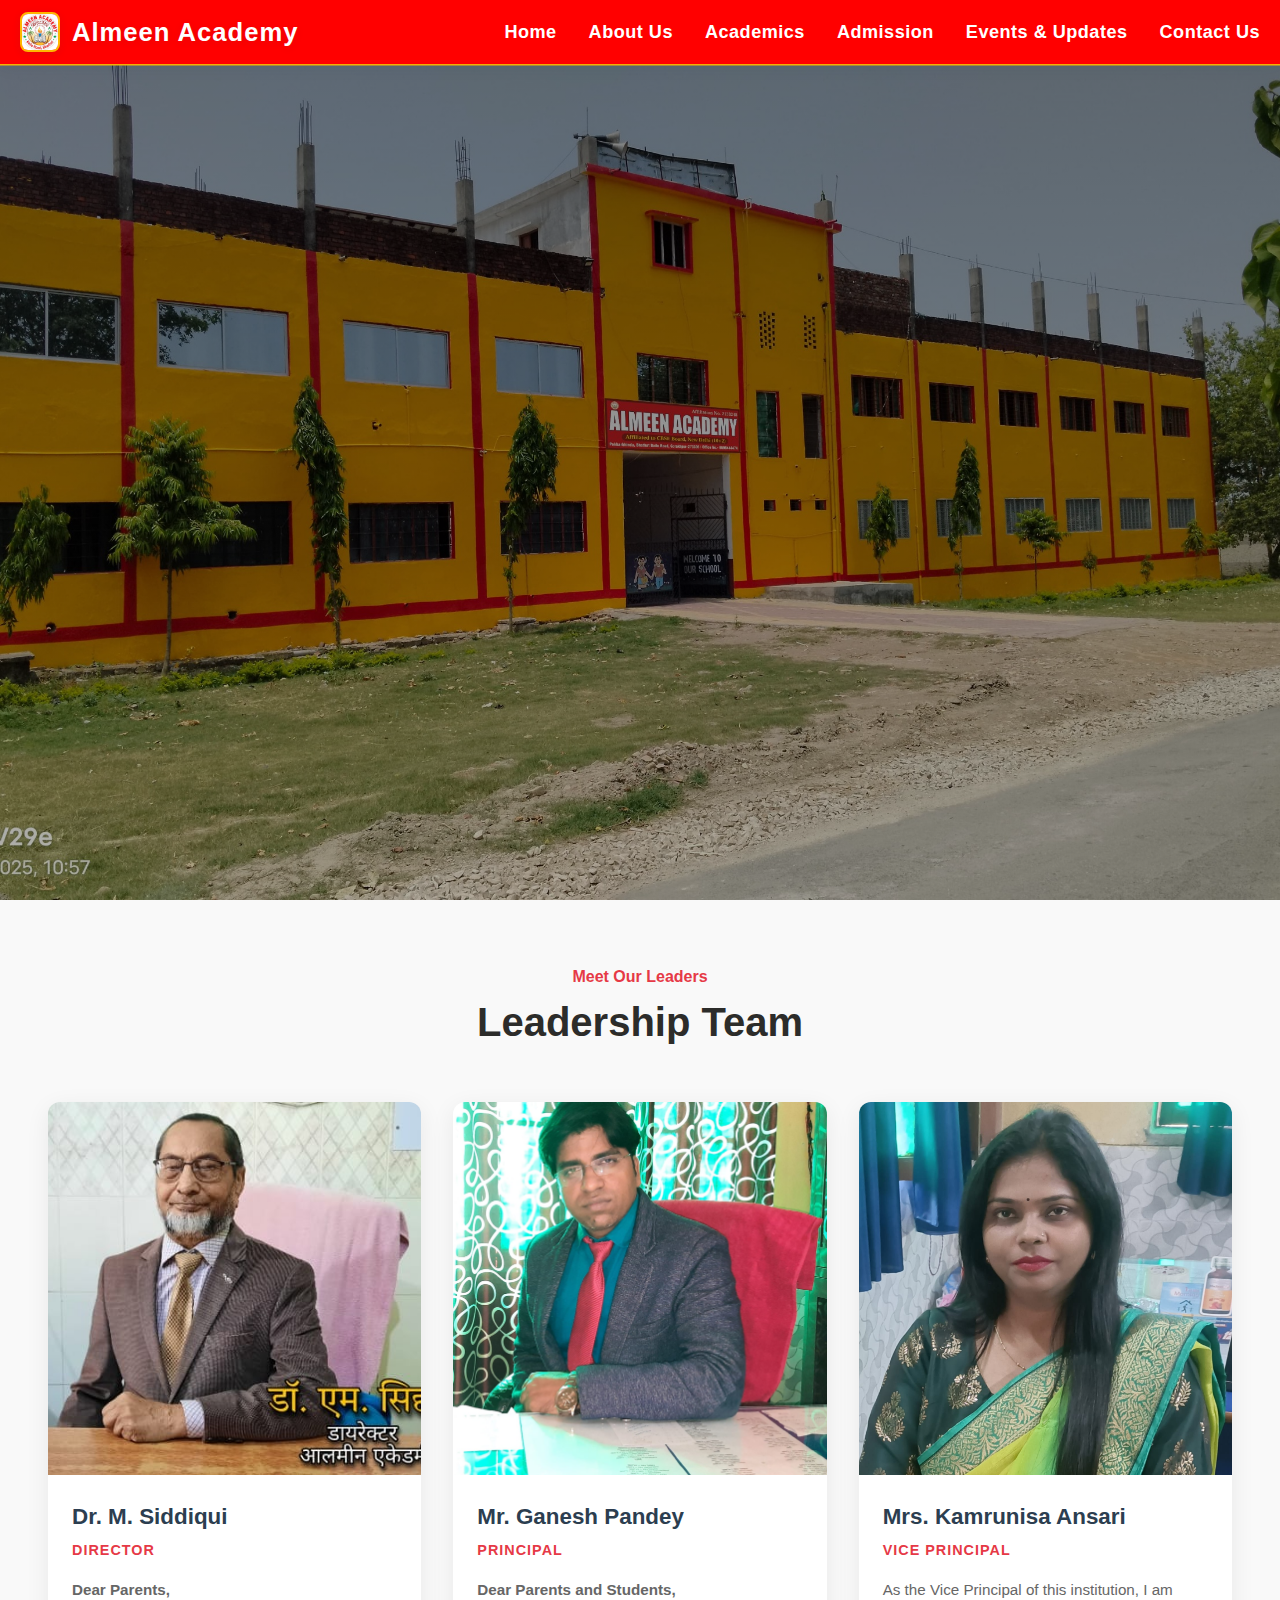
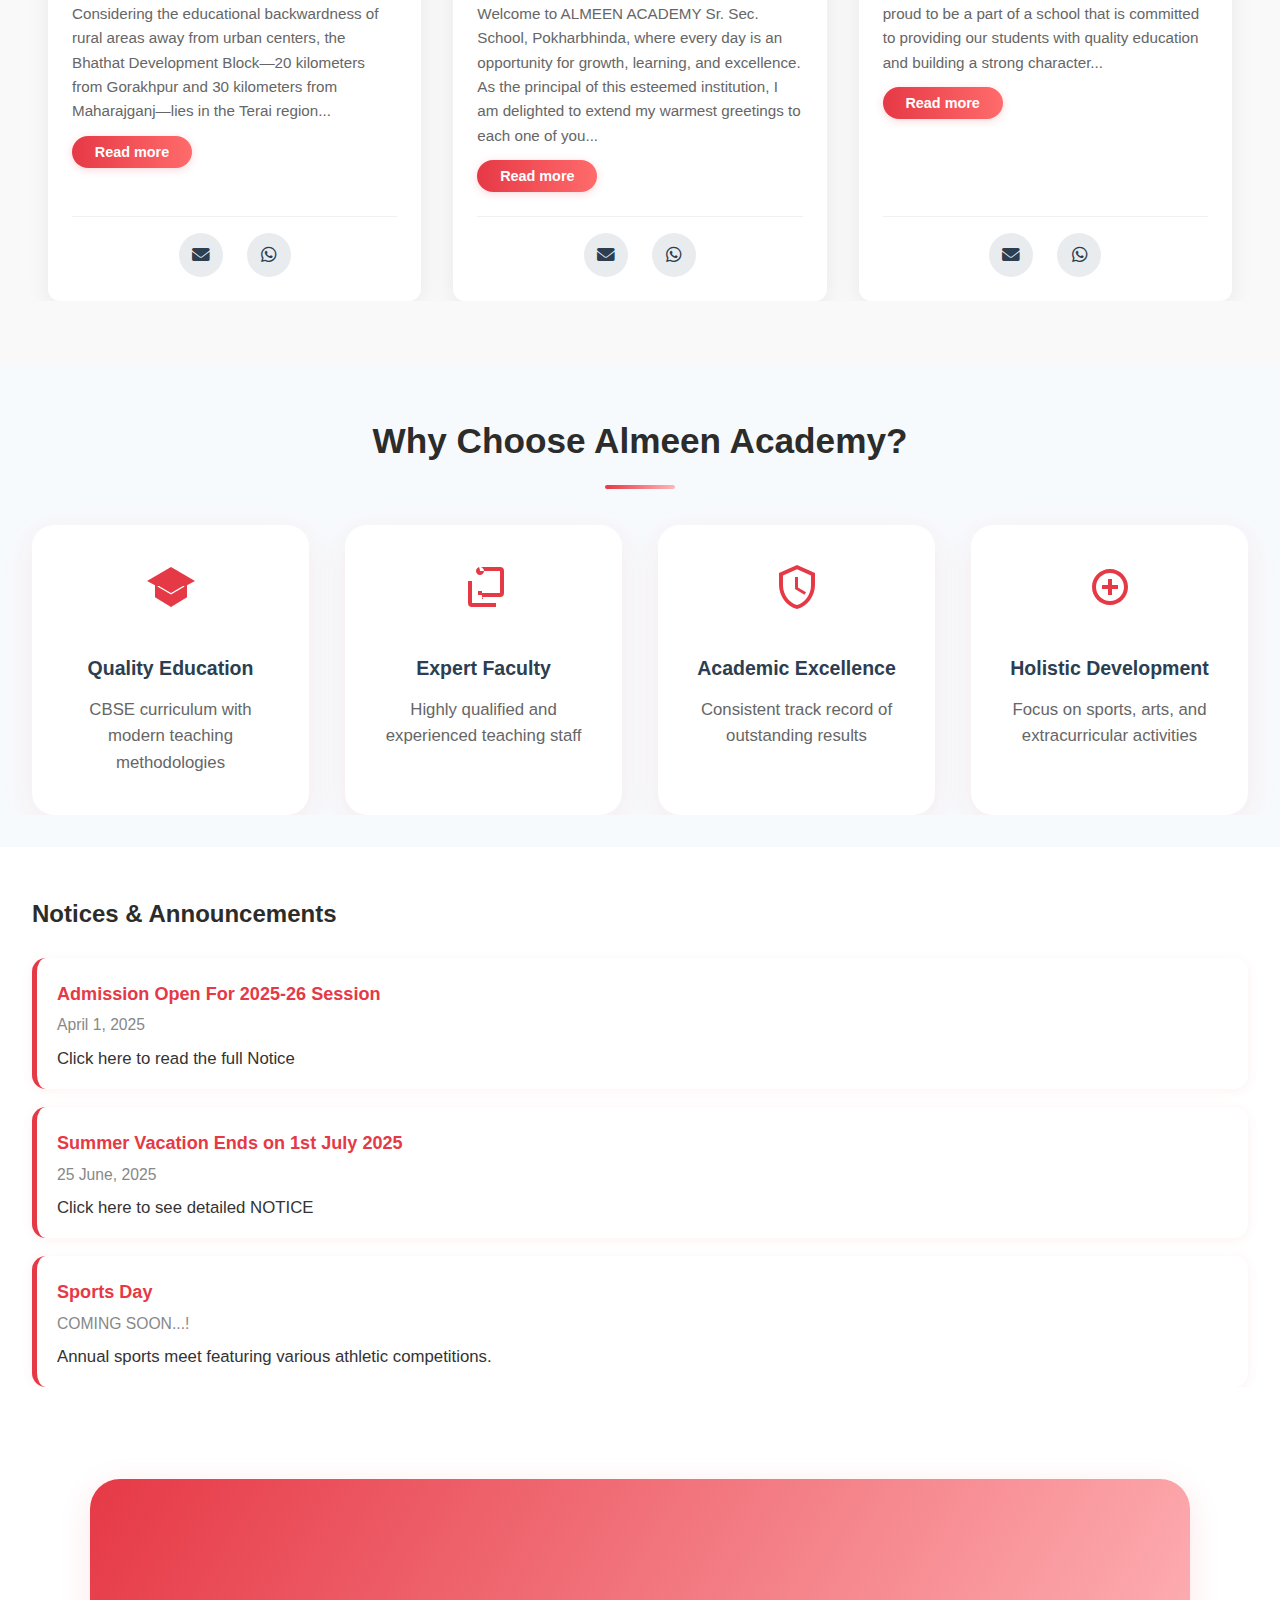
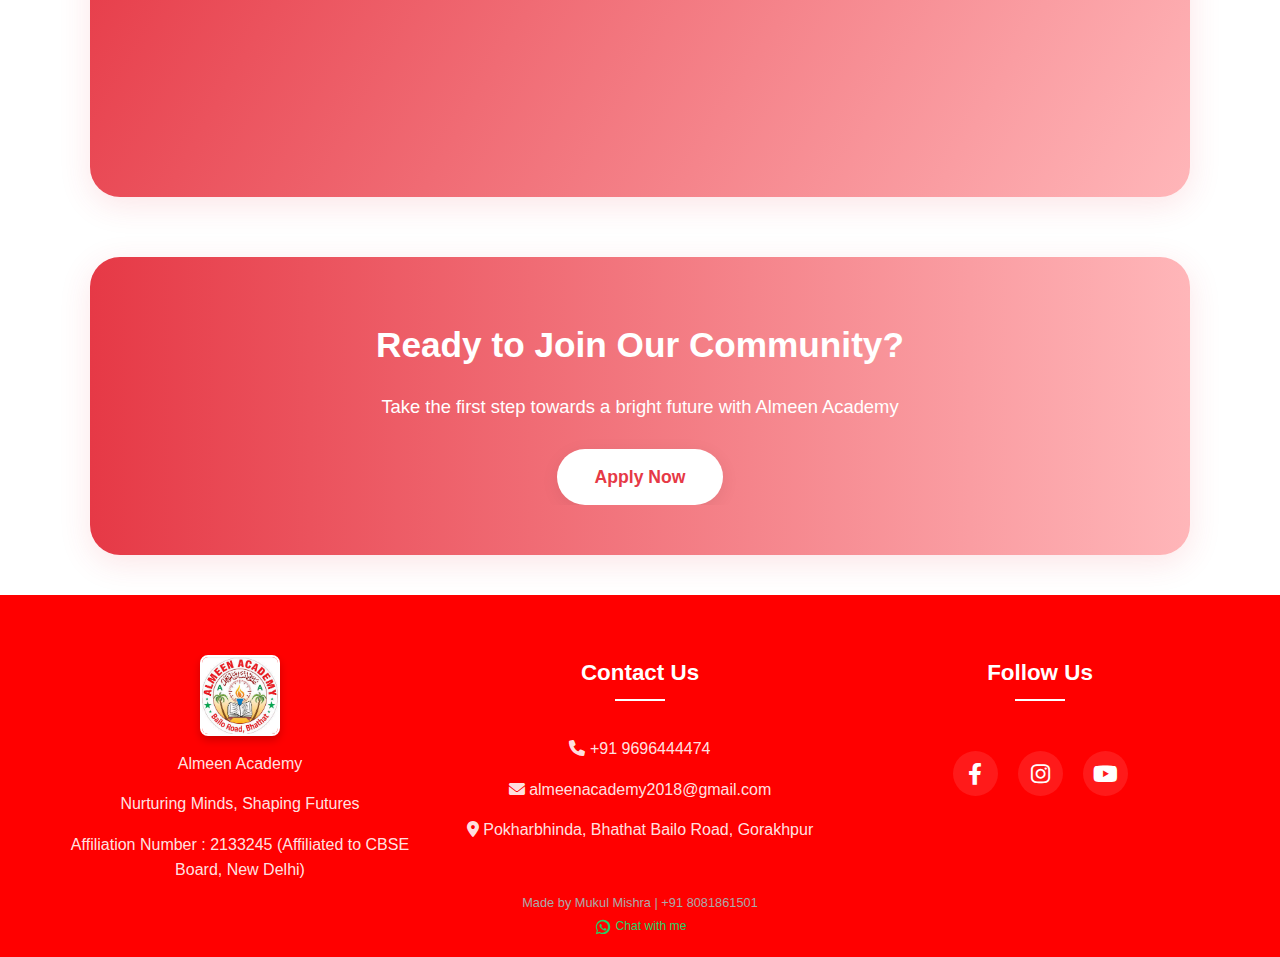
<file: index.html>
<!DOCTYPE html>
<html lang="en">
  <head>
    <meta charset="UTF-8" />
    <meta name="viewport" content="width=device-width, initial-scale=1.0" />
    <title>Almeen Academy | Best CBSE School in Bhathat - Nurturing Minds, Shaping Futures</title>
    <meta name="description" content="Almeen Academy is the leading CBSE school in Bhathat, offering quality education with modern facilities. Located on Bhathat Bailo Road, we provide holistic development and academic excellence." />
    <meta name="keywords" content="CBSE school in Bhathat, best school near me, top school in Bhathat, Almeen Academy, school in Gorakhpur region, best CBSE school" />
    
    <!-- Open Graph / Facebook -->
    <meta property="og:type" content="website" />
    <meta property="og:url" content="https://almeenacademy.in/" />
    <meta property="og:title" content="Best CBSE School in Bhathat - Almeen Academy" />
    <meta property="og:description" content="Almeen Academy is the leading CBSE school in Bhathat, offering quality education with modern facilities. Join us for academic excellence and holistic development." />
    <meta property="og:image" content="https://almeenacademy.in/Images_almeen/campus_hd.jfif" />

    <!-- Twitter -->
    <meta name="twitter:card" content="summary_large_image" />
    <meta name="twitter:url" content="https://almeenacademy.in/" />
    <meta name="twitter:title" content="Best CBSE School in Bhathat - Almeen Academy" />
    <meta name="twitter:description" content="Almeen Academy is the leading CBSE school in Bhathat, offering quality education with modern facilities. Join us for academic excellence and holistic development." />
    <meta name="twitter:image" content="https://almeenacademy.in/Images_almeen/campus_hd.jfif" />

    <!-- Canonical URL -->
    <link rel="canonical" href="https://almeenacademy.in/" />
    
    <!-- Preload Critical Resources -->
    <link rel="preload" href="css/style.css" as="style" />
    <link rel="preload" href="Images_almeen/frontalmeen.jpg" as="image" />
    <link rel="preload" href="Images_almeen/logoalmeen.jfif" as="image" />
    
    <link rel="stylesheet" href="css/style.css" />
    
    <!-- Favicon -->
    <link rel="icon" type="image/png" sizes="32x32" href="Images_almeen/favicon-32x32.png" />
    <link rel="icon" type="image/png" sizes="16x16" href="Images_almeen/favicon-16x16.png" />
    <link rel="apple-touch-icon" href="Images_almeen/apple-touch-icon.png" />
    <link rel="manifest" href="Images_almeen/site.webmanifest" />
    
    <meta name="theme-color" content="#FF0000" />
    <meta name="apple-mobile-web-app-capable" content="yes" />
    <meta name="apple-mobile-web-app-status-bar-style" content="black-translucent" />

    <!-- Schema.org markup for Google -->
    <script type="application/ld+json">
    {
      "@context": "https://schema.org",
      "@type": "School",
      "name": "Almeen Academy",
      "description": "Leading CBSE school in Bhathat offering quality education with modern facilities",
      "url": "https://almeenacademy.in",
      "address": {
        "@type": "PostalAddress",
        "streetAddress": "Pokharbhinda, Bhathat Bailo Road",
        "addressLocality": "Bhathat",
        "addressRegion": "Uttar Pradesh",
        "postalCode": "273306",
        "addressCountry": "IN"
      },
      "telephone": "+91 9696444474",
      "email": "almeenacademy2018@gmail.com",
      "aggregateRating": {
        "@type": "AggregateRating",
        "ratingValue": "4.8",
        "reviewCount": "150"
      },
      "eduQualities": ["CBSE Curriculum", "Modern Teaching Methods", "Experienced Faculty", "Sports Facilities"],
      "areaServed": ["Bhathat", "Gorakhpur Region"],
      "teaches": ["CBSE Curriculum", "Extra-Curricular Activities", "Sports", "Arts"]
    }
    </script>
  </head>
  <body>
    <header class="navbar">
      <div class="container">
        <div class="logo">
          <img src="Images_almeen/logoalmeen.jfif" alt="Logo" width="40" />
          Almeen Academy
        </div>

        <nav>
          <ul class="nav-links" id="nav-links">
            <li><a href="index.html">Home</a></li>
            <li><a href="about.html">About Us</a></li>
            <li><a href="academics.html">Academics</a></li>
            <li><a href="admission.html">Admission</a></li>
            <li><a href="updates.html">Events & Updates</a></li>
            <li><a href="contact.html">Contact Us</a></li>
          </ul>
        </nav>

        <button
          class="hamburger"
          id = "hamburger"
          onclick="toggleMenu()"
          aria-label="Toggle navigation menu"
          aria-expanded="false"
        >
          <span></span>
        </button>
      </div>
    </header>
    <!-- Hero Section -->
    <section class="hero hero-bg-image" style="background-image: url(Images_almeen/frontalmeen.jpg);">
      <div class="hero-center-content">
        <h1 class="hero-title">Welcome to Almeen Academy</h1>
        <p class="hero-subtitle">Nurturing Minds, Shaping Futures Since 2014</p>
        <a href="about.html" class="hero-learn-btn">Learn More <span class="arrow">→</span></a>
      </div>
    </section>

    

    <!-- Leadership Section (Direct Cards, No Modal) -->
    <section class="leadership-section" id="leadership-section">
      <div class="container">
        <div class="section-header">
          <span class="section-subtitle">Meet Our Leaders</span>
          <h2 class="section-title">Leadership Team</h2>
        </div>
        <div class="leadership-cards">
          <!-- Director Card -->
          <div class="leadership-card">
            <div class="leadership-img-wrapper">
              <img class="leadership-img" src="Images_almeen/directorAlmeen.jpeg" alt="Mr. Rajesh Pandey - Director" loading="lazy" />
            </div>
            <div class="leadership-info">
              <div class="leader-name">Dr. M. Siddiqui</div>
              <div class="leader-role">Director</div>
              <div class="leader-message">
                <p><strong>Dear Parents,</strong></p>
                <p class="message-preview">Considering the educational backwardness of rural areas away from urban centers, the Bhathat Development Block—20 kilometers from Gorakhpur and 30 kilometers from Maharajganj—lies in the Terai region...</p>
                <div class="message-full" style="display: none;">
                  <p>Considering the educational backwardness of rural areas away from urban centers, the Bhathat Development Block—20 kilometers from Gorakhpur and 30 kilometers from Maharajganj—lies in the Terai region, where the state of education is still underdeveloped. Participation of children here in competitive examinations is negligible.</p>
                  <p>With this in mind, in 2014, the Almeen Welfare Society laid the foundation of Almeen Academy in Pokharbhinda, located on Bhathat Bailo Road in the Bhathat Development Block. Almeen Academy is situated in a clean environment, away from the noise of vehicles, and is equipped with modern facilities. Our objective is to improve the standard of education, instill values, and foster social development among rural children through a modern education system. We aim to empower these children to play an important role in building a better society in the future and to contribute to the progress of our country.</p>
                  <p>In our country, religious education (Urdu/Arabic) is provided compulsorily to Muslim children up to class 8. Along with this, education in Hindi and Indian culture is also imparted. We are pleased to inform you that our school is recognized by the Central Board of Secondary Education, New Delhi, Government of India, up to Higher Secondary (10+2).</p>
                  <p>In the coming years, institutions for graduate and employment-related courses will also be established, so that students from rural areas do not have to leave their homes to pursue higher education.</p>
                  <p>Best wishes for a bright future to the parents, colleagues, and students associated with the institute.</p>
                  <p>Thank you!</p>
                  <p><strong>Dr. M. Siddiqui<br>Chairman/Manager, Almeen Welfare Society and Almeen Academy</strong></p>
                </div>
                <button class="read-more-btn" onclick="toggleMessage(this)">Read more</button>
              </div>
              <div class="leader-social-row">
                <a href="mailto:almeenacademy2018@gmail.com" class="leader-social--icon email" title="Email"><i class="fas fa-envelope"></i></a>
                <a href="https://wa.me/919999999999" class="leader-social--icon whatsapp" title="WhatsApp"><i class="fab fa-whatsapp"></i></a>
              </div>
            </div>
          </div>
          <!-- Principal Card -->
          <div class="leadership-card">
            <div class="leadership-img-wrapper">
              <img class="leadership-img" src="Images_almeen/principalalmeen.jpeg" alt="Mr. Ganesh Pandey - Principal" loading="lazy" />
            </div>
            <div class="leadership-info">
              <div class="leader-name">Mr. Ganesh Pandey</div>
              <div class="leader-role">Principal</div>
              <div class="leader-message">
                <p><strong>Dear Parents and Students,</strong></p>
                <p class="message-preview">Welcome to ALMEEN ACADEMY Sr. Sec. School, Pokharbhinda, where every day is an opportunity for growth, learning, and excellence. As the principal of this esteemed institution, I am delighted to extend my warmest greetings to each one of you...</p>
                <div class="message-full" style="display: none;">
                  <p>Welcome to ALMEEN ACADEMY Sr. Sec. School, Pokharbhinda, where every day is an opportunity for growth, learning, and excellence. As the principal of this esteemed institution, I am delighted to extend my warmest greetings to each one of you.</p>
                  <p>Our school is a place where students are encouraged to explore their passions, develop their talents, and achieve their full potential. We are committed to providing a nurturing and challenging environment that promotes academic excellence, character development and lifelong learning.</p>
                  <p>We believe in the power of education to transform lives. Our dedicated faculty and staff work tirelessly to create a supportive and inclusive community where every student feels valued and inspired. We offer a diverse range of programs and extracurricular activities designed to foster creativity, critical thinking, and collaboration.</p>
                  <p><strong>Parents</strong>, your involvement and partnership are vital to our success. We encourage you to stay engaged in your child's education, participate in school events, and communicate with us regularly. Together, we can ensure that our students receive the best possible educational experience.</p>
                  <p><strong>Students</strong>, you are the heart of our school. I challenge you to embrace every opportunity, overcome obstacles with resilience, and strive for excellence in all your endeavours. Remember that your education is a journey, and we are here to support you every step of the way.</p>
                  <p>As we embark on this academic year, let us work together to create a vibrant and dynamic learning environment where everyone can thrive. I look forward to witnessing the achievements and growth of our students and celebrating our collective successes.</p>
                  <p style="font-style:italic;">The words of Swami Vivekananda &quot;Arise! Awake! And stop not till the goal is reached&quot; act as our motto and watchword that will always inspire our children throughout their lives.</p>
                  <p>Thank you for being a part of the ALMEEN family. Let's make this year a remarkable one!</p>
                  <p><strong>PRINCIPAL<br>GANESH CHAND PANDEY</strong></p>
                </div>
                <button class="read-more-btn" onclick="toggleMessage(this)">Read more</button>
              </div>
              <div class="leader-social-row">
                <a href="mailto:almeenacademy2018@gmail.com" class="leader-social--icon email" title="Email"><i class="fas fa-envelope"></i></a>
                <a href="https://wa.me/919125005004" class="leader-social--icon whatsapp" title="WhatsApp"><i class="fab fa-whatsapp"></i></a>
              </div>
            </div>
          </div>
          <!-- Vice Principal Card -->
          <div class="leadership-card">
            <div class="leadership-img-wrapper">
              <img class="leadership-img" src="Images_almeen/viceprincipalalmeen.jpg" alt="Mrs. [Vice Principal Name] - Vice Principal" loading="lazy" />
            </div>
            <div class="leadership-info">
              <div class="leader-name">Mrs. Kamrunisa Ansari</div>
              <div class="leader-role">Vice Principal</div>
              <div class="leader-message">
                <p class="message-preview">As the Vice Principal of this institution, I am proud to be a part of a school that is committed to providing our students with quality education and building a strong character...</p>
                <div class="message-full" style="display: none;">
                  <p>As the Vice Principal of this institution, I am proud to be a part of a school that is committed to providing our students with quality education and building a strong character. Our school has a dedicated team of teachers and staff who work tirelessly to ensure that each student is given the opportunity to reach their full potential. We believe that every student has a unique set of skills and talents, and it is our goal to help them discover and develop these talents.</p>
                  <p>Our school values open communication and encourages parental involvement in the education of our students. We believe that by working together, we can create a supportive and collaborative environment that fosters success for all. Thank you for choosing our school, and we look forward to working with you to ensure that your child has a positive and fulfilling educational experience.</p>
                  <p><strong>Vice - Principal<br>Kamrunisa Ansari</strong></p>
                </div>
                <button class="read-more-btn" onclick="toggleMessage(this)">Read more</button>
              </div>
              <div class="leader-social-row">
                <a href="mailto:almeenacademy2018@gmail.com" class="leader-social--icon email" title="Email"><i class="fas fa-envelope"></i></a>
                <a href="https://wa.me/919999999999" class="leader-social--icon whatsapp" title="WhatsApp"><i class="fab fa-whatsapp"></i></a>
              </div>
            </div>
          </div>
        </div>
      </div>
    </section>

    <!-- Features Section -->
    <section class="features-section">
      <div class="container">
        <h2 class="section-title">Why Choose Almeen Academy?</h2>
        <div class="features-grid">
          <div class="feature-card">
            <div class="feature-icon">
              <svg xmlns="http://www.w3.org/2000/svg" viewBox="0 0 24 24" width="48" height="48" fill="currentColor">
                <path d="M12 2L0 9l4 2.18v6L12 22l8-4.82v-6L24 9L12 2zm6.82 9.76L12 15.76l-6.82-4L12 7.76l6.82 4zM12 4L3 9.77l9 5.23l9-5.23L12 4z"/>
              </svg>
            </div>
            <h3>Quality Education</h3>
            <p>CBSE curriculum with modern teaching methodologies</p>
          </div>
          <div class="feature-card">
            <div class="feature-icon">
              <svg xmlns="http://www.w3.org/2000/svg" viewBox="0 0 24 24" width="48" height="48" fill="currentColor">
                <path d="M20 17a2 2 0 0 0 2-2V4a2 2 0 0 0-2-2H9.46c.35.61.54 1.3.54 2h10v11h-9v2h9zM4 20a2 2 0 0 0 2 2h12v-2H6V9H4v11zm7.54-2c-.35-.61-.54-1.3-.54-2H9v-2h2v4zM12 4c0 1.1-.9 2-2 2s-2-.9-2-2s.9-2 2-2s2 .9 2 2z"/>
              </svg>
            </div>
            <h3>Expert Faculty</h3>
            <p>Highly qualified and experienced teaching staff</p>
          </div>
          <div class="feature-card">
            <div class="feature-icon">
              <svg xmlns="http://www.w3.org/2000/svg" viewBox="0 0 24 24" width="48" height="48" fill="currentColor">
                <path d="M12 1L3 5v6c0 5.55 3.84 10.74 9 12c5.16-1.26 9-6.45 9-12V5l-9-4zm0 2.18l7 3.12v4.92c0 4.54-2.99 8.59-7 9.78c-4.01-1.19-7-5.24-7-9.78V6.3l7-3.12zM11 7v6l4.75 2.85l.75-1.23l-4-2.37V7h-1.5z"/>
              </svg>
            </div>
            <h3>Academic Excellence</h3>
            <p>Consistent track record of outstanding results</p>
          </div>
          <div class="feature-card">
            <div class="feature-icon">
              <svg xmlns="http://www.w3.org/2000/svg" viewBox="0 0 24 24" width="48" height="48" fill="currentColor">
                <path d="M12 3c-4.97 0-9 4.03-9 9s4.03 9 9 9s9-4.03 9-9s-4.03-9-9-9zm0 16c-3.86 0-7-3.14-7-7s3.14-7 7-7s7 3.14 7 7s-3.14 7-7 7zm1-11h-2v3H8v2h3v3h2v-3h3v-2h-3V8z"/>
              </svg>
            </div>
            <h3>Holistic Development</h3>
            <p>Focus on sports, arts, and extracurricular activities</p>
          </div>
        </div>
      </div>
    </section>

    <!-- News/Notice Section -->
  
    <section class="notice-section">
      <div class="container">
        <h2 class="section-title">Notices & Announcements</h2>
        <div class="notice-list vertical">
          <div class="notice-card" data-title="Annual Cultural Week" data-date="April 5, 2025" data-content="Almeen Academy announces admissions for the academic session 2025-26 . Applications are now invited for all classes from Play Group to Matriculation(Nursery to Class 10th).Students can also apply for class 11th with their respective stream. To know more about programs offered <a href='academics.html'>Click Here</a> 
            <br>
             and <a href='admission.html'>Click Here to apply</a>">
            <div class="notice-title">Admission Open For 2025-26 Session</div>
            <div class="notice-date">April 1, 2025</div>
            <div class="notice-preview">Click here to read the full Notice</div>
          </div>
          <div class="notice-card" data-title="Summer Vacation Ends on 1st July 2025" data-date="25 June, 2025" data-content="Notice: Summer Vacation Ends on 1st July 2025 <br>

Dear Students and Parents,
<br>
This is to inform you that the summer vacation which commenced from 27th May 2025 will conclude on 1st July 2025 .
<br>
All students are required to report to school on 1st July 2025 , as regular academic sessions will resume from this date. The classes will run from 8 am to 1 pm.

Kindly ensure timely attendance to avoid any inconvenience.
<br>
For any queries, feel free to contact the school office.
<br>
Thank you.
<br>
Almeen Academy">
            <div class="notice-title">Summer Vacation Ends on 1st July 2025</div>
            <div class="notice-date">25 June, 2025</div>
            <div class="notice-preview">Click here to see detailed NOTICE</div>
          </div>
          <div class="notice-card" data-title="Sports Day" data-date="March 15, 2025" data-content="Annual sports meet featuring various athletic competitions. <a href='#'>Event Schedule</a>">
            <div class="notice-title">Sports Day</div>
            <div class="notice-date">COMING SOON...!</div>
            <div class="notice-preview">Annual sports meet featuring various athletic competitions.</div>
          </div>
        </div>
      </div>
    </section>
  
    </section>
    <!-- Notice Modal -->
    <div class="notice-modal" id="noticeModal">
      <div class="notice-modal-content">
        <button class="notice-modal-close" onclick="closeNoticeModal()" aria-label="Close notice modal">&times;</button>
        <h3 id="noticeModalTitle"></h3>
        <div class="notice-modal-date" id="noticeModalDate"></div>
        <div class="notice-modal-body" id="noticeModalBody"></div>
      </div>
    </div>

    <!-- Stats Section -->
    <section class="stats-section block-stats" id="statsSection">
      <div class="container stats-block">
        <div class="stats-row">
          <div class="stat">
            <h2 class="counter" data-target="2000" data-suffix="+">0</h2>
            <p>Students Enrolled</p>
          </div>
          <div class="stat">
            <h2 class="counter" data-target="95" data-suffix="%">0</h2>
            <p>Passing Percentage</p>
          </div>
          <div class="stat">
            <h2 class="counter" data-target="50" data-suffix="+">0</h2>
            <p>Staff Members</p>
          </div>
          <div class="stat">
            <h2 class="counter" data-target="11" data-suffix="+">0</h2>
            <p>Years of Excellence</p>
          </div>
        </div>
      </div>
    </section>

    <!-- Call to Action -->
    <section class="cta-section enhanced-cta">
      <div class="container">
        <h2>Ready to Join Our Community?</h2>
        <p>Take the first step towards a bright future with Almeen Academy</p>
        <a href="admission.html" class="cta-button">Apply Now</a>
      </div>
    </section>

    <!-- Back to Top Button -->
    <button id="backToTop" class="button" title="Back to Top">
      <svg class="svgIcon" viewBox="0 0 384 512">
        <path d="M214.6 41.4c-12.5-12.5-32.8-12.5-45.3 0l-160 160c-12.5 12.5-12.5 32.8 0 45.3s32.8 12.5 45.3 0L160 141.2V448c0 17.7 14.3 32 32 32s32-14.3 32-32V141.2L329.4 246.6c12.5 12.5 32.8 12.5 45.3 0s12.5-32.8 0-45.3l-160-160z"></path>
      </svg>
    </button>

    <!-- Footer -->
    <footer class="footer">
      <div class="container footer-content">
        <div class="footer-col">
          <img src="Images_almeen/logoalmeen.jfif" alt="Logo" width="80" />
          <p>Almeen Academy</p>
          <p>Nurturing Minds, Shaping Futures</p>
          <p>Affiliation Number : 2133245 (Affiliated to CBSE Board, New Delhi)</p>
        </div>
        <div class="footer-col">
          <h4>Contact Us</h4>
          <p><i class="fas fa-phone"></i> +91 9696444474</p>
          <p><i class="fas fa-envelope"></i> almeenacademy2018@gmail.com</p>
          <p><i class="fas fa-map-marker-alt"></i> Pokharbhinda, Bhathat Bailo Road, Gorakhpur</p>
        </div>
        <div class="footer-col">
          <h4>Follow Us</h4>
          <div class="social-icons">
            <a href="https://www.facebook.com/share/18uWfA1YBm/?mibextid=qi20mg" target="_blank" aria-label="Facebook">
              <i class="fab fa-facebook-f"></i>
            </a>
            <a href="https://www.instagram.com/almeenacademy?utm_source=qr&igsh=MWhhMjJpd3Zmd2dg==" target="_blank" aria-label="Instagram">
              <i class="fab fa-instagram"></i>
            </a>
            <a href="https://www.youtube.com/@GaneshPandeyRaj" target="_blank" aria-label="YouTube">
              <i class="fab fa-youtube"></i>
            </a>
          </div>
        </div>
      </div>
      <div class="developer-credit" style="font-size: 0.8em; text-align: center; margin-top: 10px; color: #aaa; display: flex; flex-direction: column; align-items: center; gap: 4px;">
        Made by Mukul Mishra | +91 8081861501
        <a href="https://wa.me/918081861501" target="_blank" rel="noopener" style="display: inline-flex; align-items: center; gap: 4px; color: #25D366; text-decoration: none; font-size: 0.95em;">
          <svg width="18" height="18" viewBox="0 0 32 32" fill="currentColor" xmlns="http://www.w3.org/2000/svg" style="vertical-align: middle;"><path d="M16.003 3.2c-7.06 0-12.8 5.74-12.8 12.8 0 2.26.6 4.47 1.74 6.41L3.2 28.8l6.59-1.71c1.87 1.02 3.98 1.56 6.21 1.56h.01c7.06 0 12.8-5.74 12.8-12.8 0-3.42-1.33-6.64-3.75-9.06-2.42-2.42-5.64-3.75-9.06-3.75zm0 23.2c-2.01 0-3.98-.53-5.7-1.53l-.41-.24-3.91 1.01 1.04-3.81-.27-.39c-1.09-1.6-1.67-3.47-1.67-5.41 0-5.44 4.43-9.87 9.87-9.87 2.64 0 5.12 1.03 6.99 2.9 1.87 1.87 2.9 4.35 2.9 6.99 0 5.44-4.43 9.87-9.87 9.87zm5.41-7.47c-.3-.15-1.77-.87-2.05-.97-.28-.1-.48-.15-.68.15-.2.3-.78.97-.95 1.17-.17.2-.35.22-.65.07-.3-.15-1.27-.47-2.42-1.5-.9-.8-1.51-1.78-1.69-2.08-.18-.3-.02-.46.13-.61.13-.13.3-.35.45-.52.15-.17.2-.3.3-.5.1-.2.05-.37-.02-.52-.07-.15-.68-1.64-.93-2.25-.24-.58-.48-.5-.68-.51-.18-.01-.37-.01-.57-.01-.2 0-.52.07-.8.37-.28.3-1.06 1.04-1.06 2.54 0 1.5 1.09 2.95 1.24 3.16.15.2 2.14 3.28 5.19 4.47.73.31 1.3.5 1.75.64.74.24 1.41.21 1.94.13.59-.09 1.77-.72 2.02-1.41.25-.69.25-1.28.18-1.41-.07-.13-.27-.2-.57-.35z"/></svg>
          Chat with me
        </a>
      </div>
    </footer>

    <!-- Font Awesome for icons -->
    <link rel="stylesheet" href="https://cdnjs.cloudflare.com/ajax/libs/font-awesome/6.0.0/css/all.min.css">
    <script src="js/readmore.js"></script>
    <script src="js/script.js"></script>
  </body>
</html>
</file>
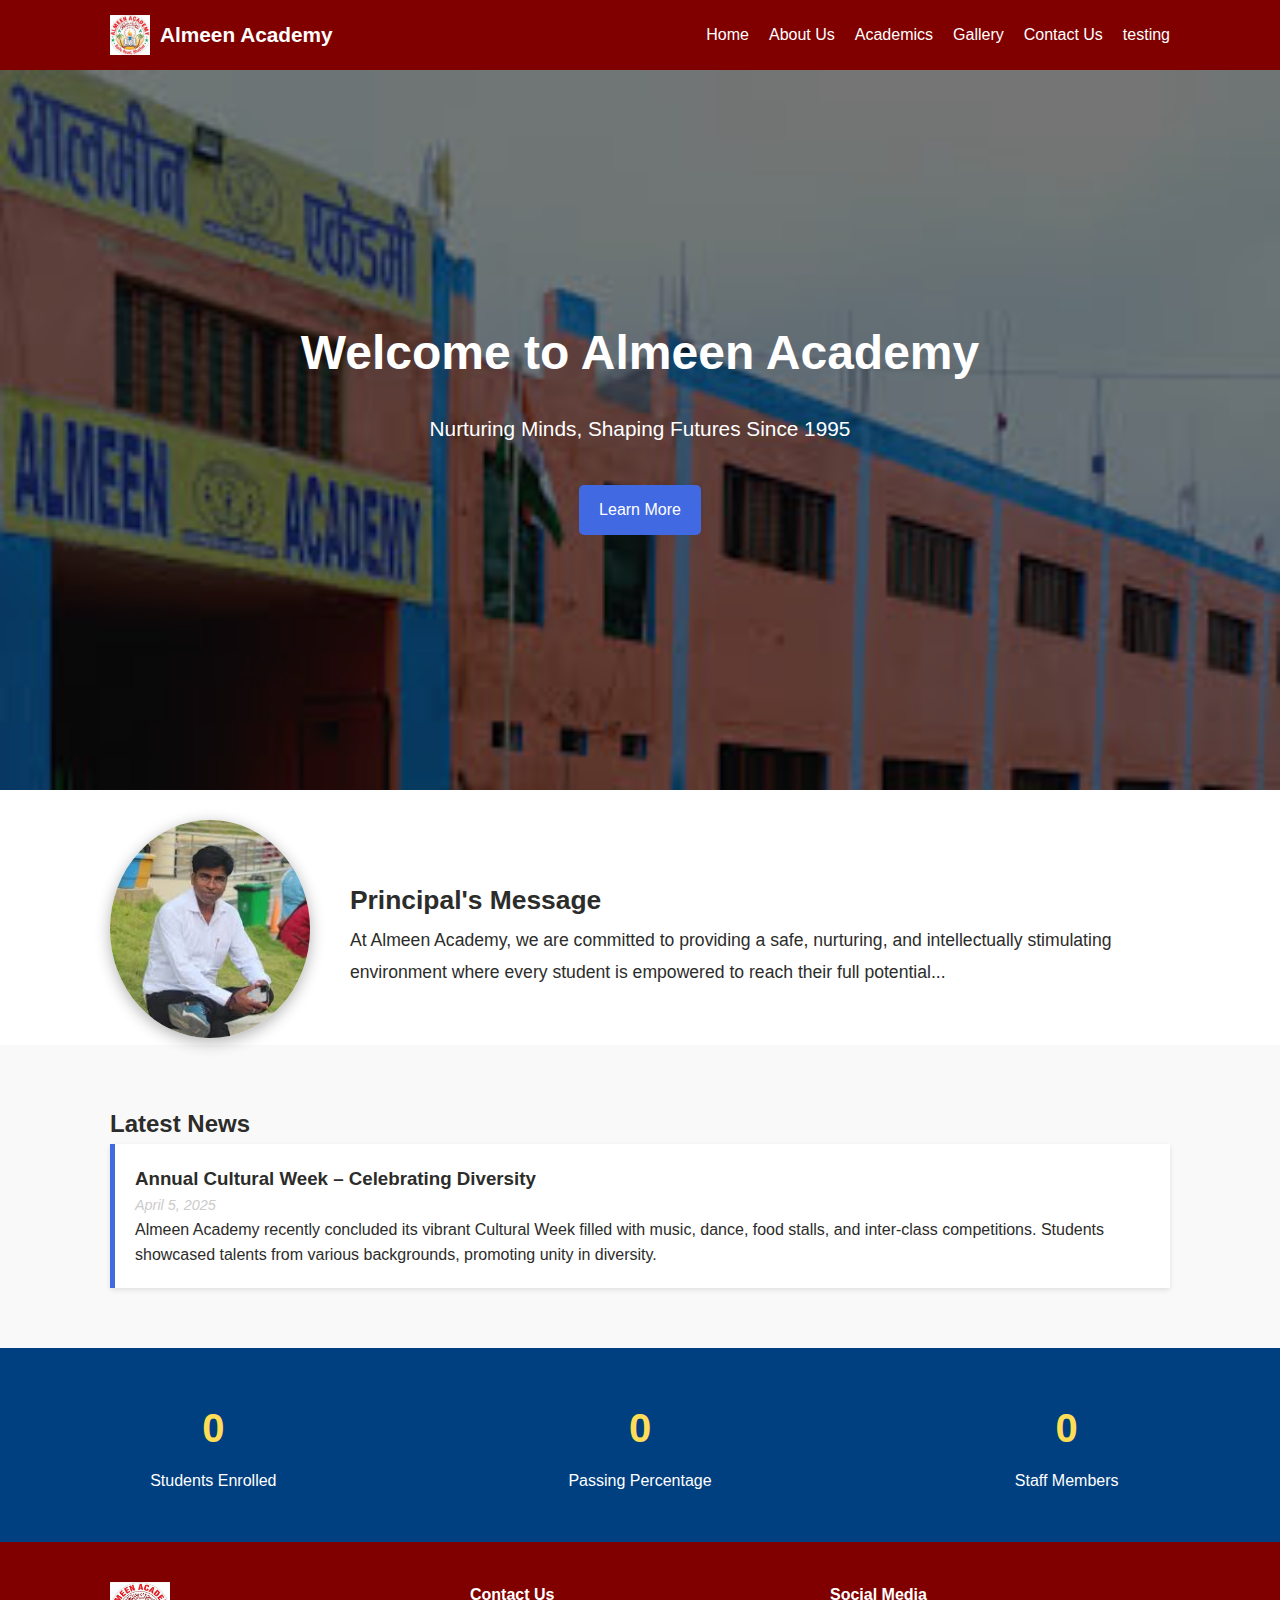
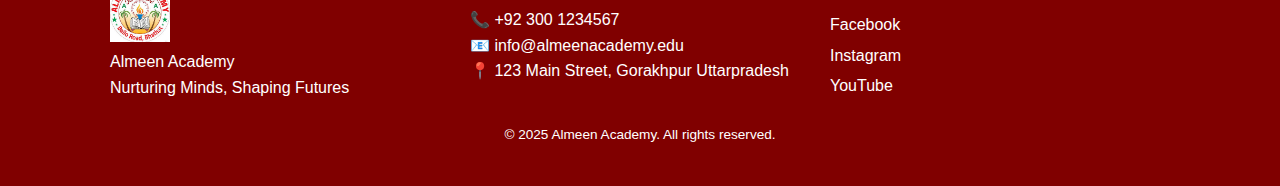
<file: almeen acadmey full package/index.html>
<!DOCTYPE html>
<html lang="en">
  <head>
    <meta charset="UTF-8" />
    <meta name="viewport" content="width=device-width, initial-scale=1.0" />
    <title>Almeen Academy - Nurturing Minds, Shaping Futures</title>
    <link rel="stylesheet" href="css/style.css" />
    <link rel="icon" href="images/logo.jpg" />
  </head>
  <body>
    <header class="navbar">
      <div class="container">
        <div class="logo">
          <img src="Images_almeen/logoalmeen.jfif" alt="Logo" width="40" />
          Almeen Academy
        </div>

        <nav>
          <ul class="nav-links" id="nav-links">
            <li><a href="index.html">Home</a></li>
            <li><a href="about.html">About Us</a></li>
            <li><a href="academics.html">Academics</a></li>
            <li><a href="gallery.html">Gallery</a></li>
            <li><a href="contact.html">Contact Us</a></li>
            <li><a href="test.html">testing</a></li>
          </ul>
        </nav>

        <button
          class="hamburger"
          onclick="toggleMenu()"
          aria-label="Toggle navigation menu"
        >
          ☰
        </button>
      </div>
    </header>
    <!-- Hero Section -->
    <section class="hero">
      <div class="container hero-content">
        <h1>Welcome to Almeen Academy</h1>
        <p>Nurturing Minds, Shaping Futures Since 1995</p>
        <div class="quick-links">
          <!-- <a href="admissions.html" class="btn">Admissions Open</a> -->
          <a href="about.html" class="btn">Learn More</a>
          <!-- <a href="#" class="btn">Online Tour</a> -->
        </div>
      </div>
    </section>

    
    <!-- Principal's Message with Photo -->
    <section class="principal-container">
      <div class="container">
        <div class="principal-photo animate-left">
          <img src="Images_almeen/ganesh_sir.jfif" alt="Principal" />
        </div>
        <div class="principal-message animate-right">
          <h2>Principal's Message</h2>
          <p>
            At Almeen Academy, we are committed to providing a safe, nurturing,
            and intellectually stimulating environment where every student is
            empowered to reach their full potential...
          </p>
        </div>
      </div>
    </section>

    <!-- News Section -->
    <section class="section light-bg">
      <div class="container">
        <h2>Latest News</h2>
        <div class="card">
          <h3>Annual Cultural Week – Celebrating Diversity</h3>
          <p class="date">April 5, 2025</p>
          <p>
            Almeen Academy recently concluded its vibrant Cultural Week filled
            with music, dance, food stalls, and inter-class competitions.
            Students showcased talents from various backgrounds, promoting unity
            in diversity.
          </p>
        </div>
      </div>
    </section>
  <!-- 🧮 Stats Section -->
<section class="stats-section" id="statsSection">
  <div class="stats-container">
    <div class="stat">
      <h2 class="counter" data-target="1200" data-suffix="+">0</h2>
      <p>Students Enrolled</p>
    </div>
    <div class="stat">
      <h2 class="counter" data-target="95" data-suffix="%">0</h2>
      <p>Passing Percentage</p>
    </div>
    <div class="stat">
      <h2 class="counter" data-target="85" data-suffix="+">0</h2>
      <p>Staff Members</p>
    </div>
  </div>
</section>

    <!-- Footer -->
    <footer class="footer">
      <div class="container footer-content">
        <div class="footer-col">
          <img src="Images_almeen/logoalmeen.jfif" alt="Logo" width="60" />
          <p>Almeen Academy</p>
          <p>Nurturing Minds, Shaping Futures</p>
        </div>
        <div class="footer-col">
          <h4>Contact Us</h4>
          <p>📞 +92 300 1234567</p>
          <p>📧 info@almeenacademy.edu</p>
          <p>📍 123 Main Street, Gorakhpur Uttarpradesh</p>
        </div>
        <div class="footer-col">
          <h4>Social Media</h4>
          <p><a href="#">Facebook</a></p>
          <p><a href="#">Instagram</a></p>
          <p><a href="#">YouTube</a></p>
        </div>
      </div>
      <p class="copyright">&copy; 2025 Almeen Academy. All rights reserved.</p>
    </footer>

    <!-- <button id="darkModeToggle">🌙</button>

<script src="js/darkmode.js"></script> -->
<script src="js/commons.js"></script>
    <script src="js/script.js"></script>
  </body>
</html>
</file>
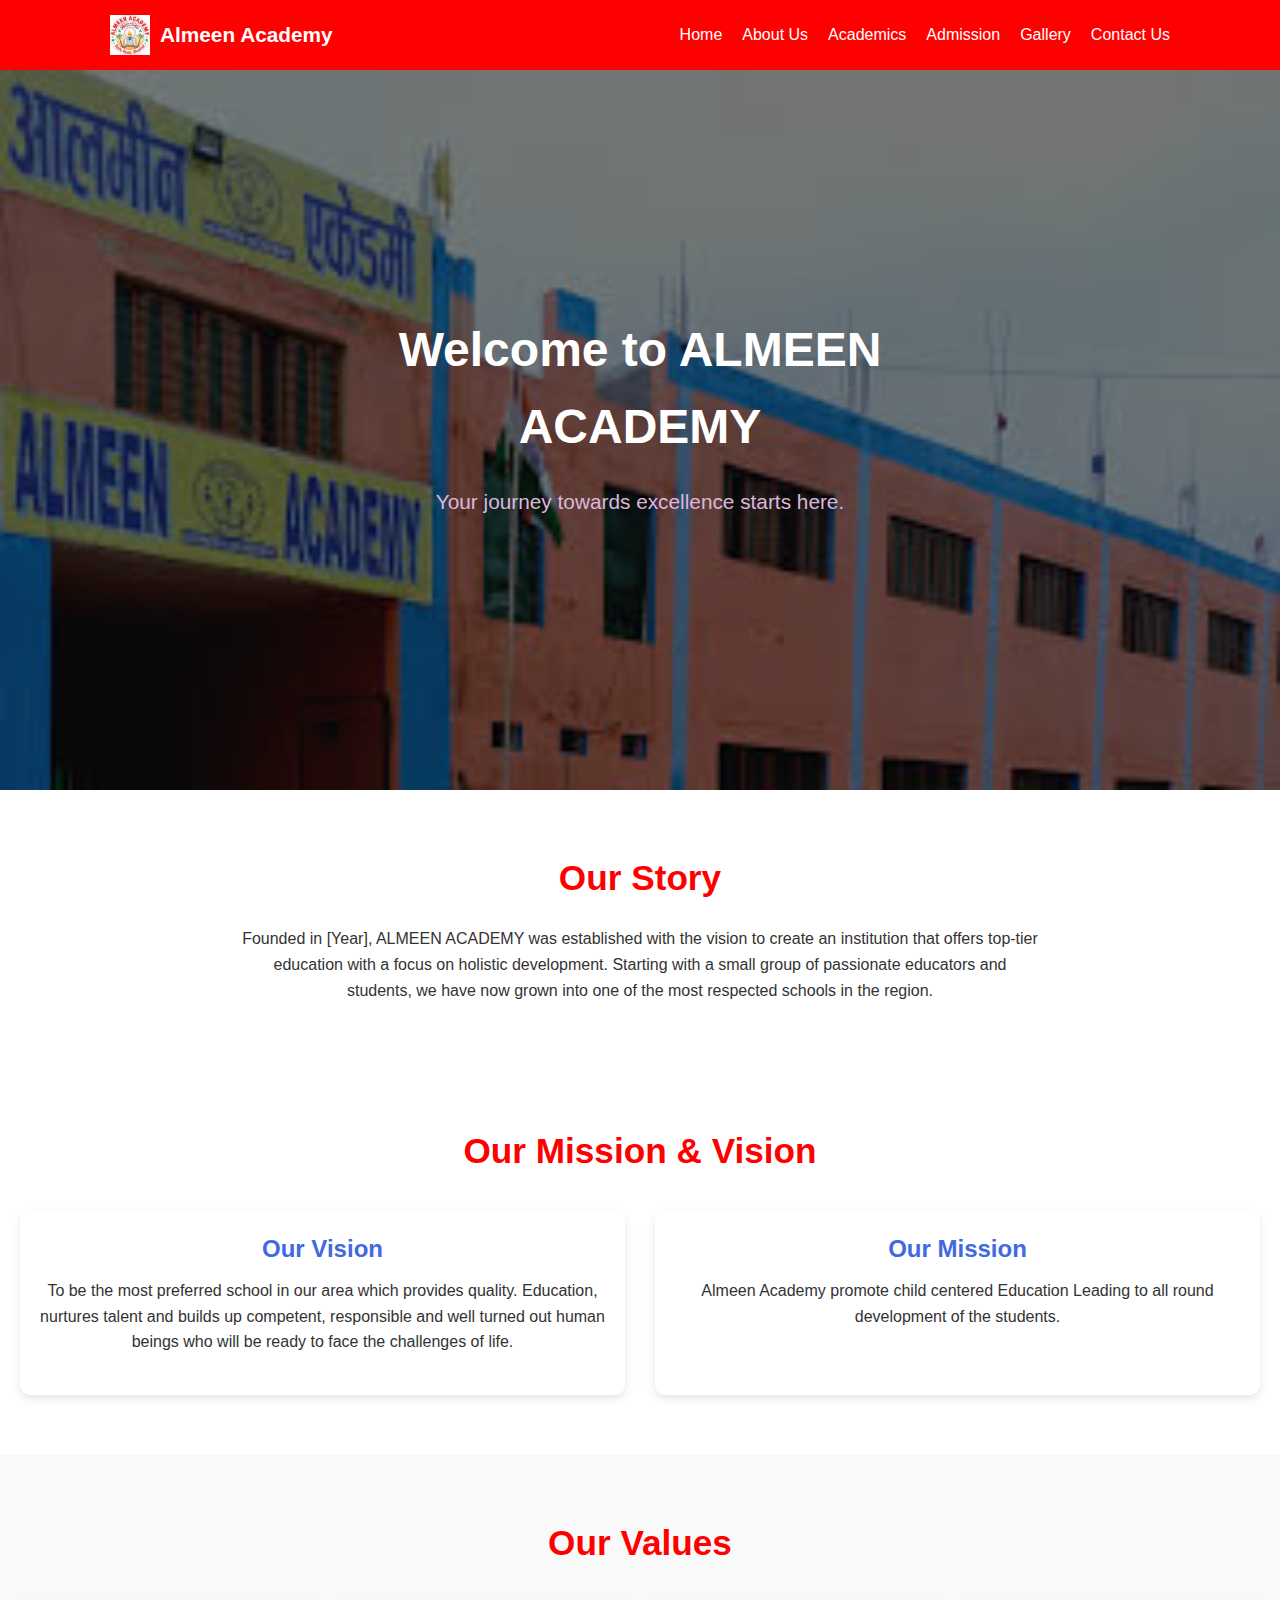
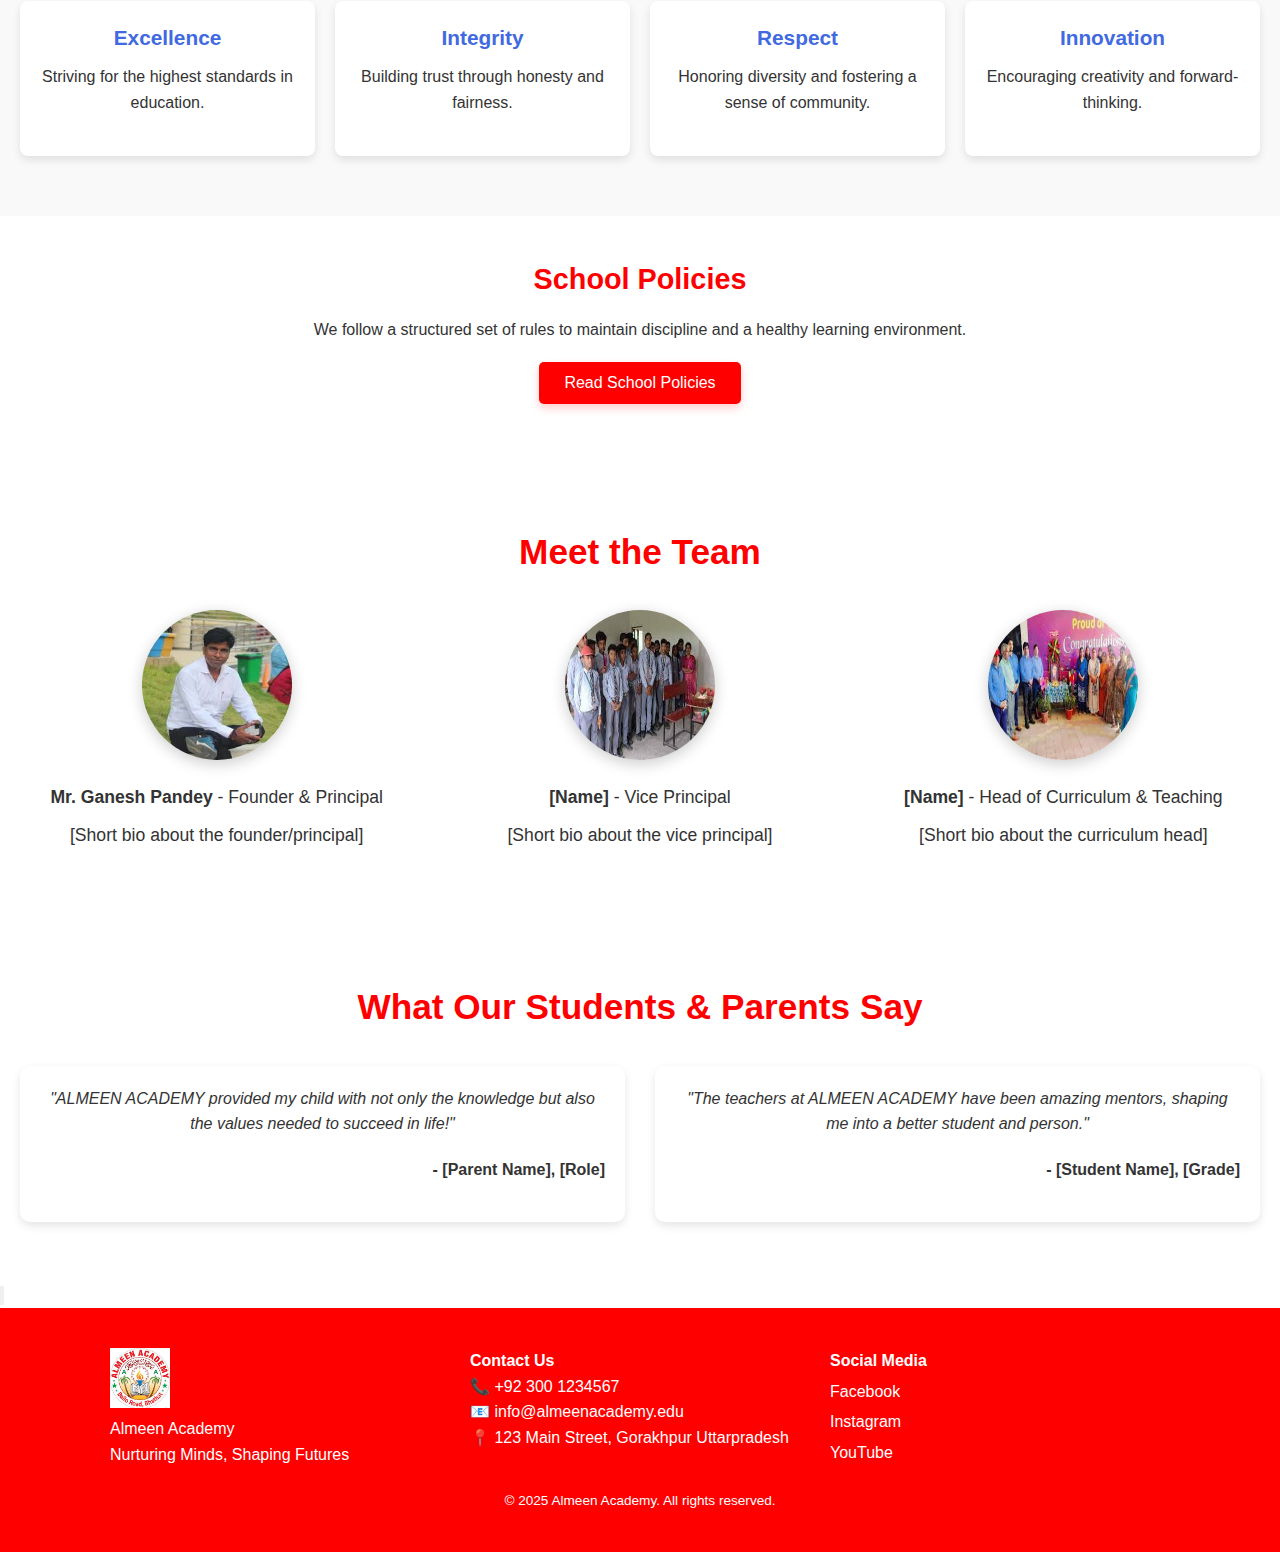
<file: about.html>
<!DOCTYPE html>
<html lang="en">
  <head>
    <meta charset="UTF-8" />
    <meta name="viewport" content="width=device-width, initial-scale=1.0" />
    <title>About Us - ALMEEN ACADEMY</title>
    <link rel="stylesheet" href="css/about.css" />
    <!-- Favicon (Browser tab icon) -->
    <link
      rel="icon"
      type="image/png"
      sizes="32x32"
      href="Images_almeen/favicon-32x32.png"
    />
    <link
      rel="icon"
      type="image/png"
      sizes="16x16"
      href="Images_almeen/favicon-16x16.png"
    />

    <!-- Apple Touch Icon (iOS Home screen icon) -->
    <link rel="apple-touch-icon" href="Images_almeen/apple-touch-icon.png" />

    <!-- Web Manifest -->
    <link rel="manifest" href="Images_almeen/site.webmanifest" />

    <meta name="theme-color" content="#FF0000" />
    <meta name="apple-mobile-web-app-capable" content="yes" />
    <meta
      name="apple-mobile-web-app-status-bar-style"
      content="black-translucent"
    />
  </head>
  <body>
    <header class="navbar">
      <div class="container">
        <div class="logo">
          <img src="Images_almeen/logoalmeen.jfif" alt="Logo" width="40" />
          Almeen Academy
        </div>

        <nav>
          <ul class="nav-links" id="nav-links">
            <li><a href="index.html">Home</a></li>
            <li><a href="about.html">About Us</a></li>
            <li><a href="academics.html">Academics</a></li>
            <li><a href="admission.html">Admission</a></li>
            <li><a href="gallery.html">Gallery</a></li>
            <li><a href="contact.html">Contact Us</a></li>
          </ul>
        </nav>

        <button
          class="hamburger"
          onclick="toggleMenu()"
          aria-label="Toggle navigation menu"
        >
          ☰
        </button>
      </div>
    </header>
    <!-- Hero Section -->
    <section class="hero">
      <div class="container hero-content">
        <h1>Welcome to ALMEEN ACADEMY</h1>
        <p>Your journey towards excellence starts here.</p>
      </div>
    </section>
    <!-- Story Section -->
    <section class="story">
      <h2 class="animate__fadeIn">Our Story</h2>
      <p class="animate__fadeIn animate__delay-1s">
        Founded in <span class="placeholder">[Year]</span>, ALMEEN ACADEMY was
        established with the vision to create an institution that offers
        top-tier education with a focus on holistic development. Starting with a
        small group of passionate educators and students, we have now grown into
        one of the most respected schools in the region.
      </p>
    </section>
    <!--Mission section-->
    <section class="mission">
      <h2 class="animate__fadeIn">Our Mission & Vision</h2>
      <div class="mission-content">
        <div class="vision animate__fadeIn animate__delay-2s">
          <h3>Our Vision</h3>
          <p>
            To be the most preferred school in our area which provides quality.
            Education, nurtures talent and builds up competent, responsible and
            well turned out human beings who will be ready to face the
            challenges of life.
          </p>
        </div>
        <div class="mission-statement animate__fadeIn animate__delay-2s">
          <h3>Our Mission</h3>
          <p>
            Almeen Academy promote child centered Education Leading to all round
            development of the students.
          </p>
        </div>
      </div>
    </section>
    <!--values section-->
    <section class="values">
      <h2 class="animate__fadeIn">Our Values</h2>
      <div class="value-cards">
        <div class="value-card animate__fadeIn animate__delay-3s">
          <h3>Excellence</h3>
          <p>Striving for the highest standards in education.</p>
        </div>
        <div class="value-card animate__fadeIn animate__delay-3s">
          <h3>Integrity</h3>
          <p>Building trust through honesty and fairness.</p>
        </div>
        <div class="value-card animate__fadeIn animate__delay-3s">
          <h3>Respect</h3>
          <p>Honoring diversity and fostering a sense of community.</p>
        </div>
        <div class="value-card animate__fadeIn animate__delay-3s">
          <h3>Innovation</h3>
          <p>Encouraging creativity and forward-thinking.</p>
        </div>
      </div>
    </section>
<!-- Rules & Regulations Section -->
<section>
  <h2>School Policies</h2>
  <p>We follow a structured set of rules to maintain discipline and a healthy learning environment.</p>

  <button id="rulesReadMoreBtn" class="btn-rules">Read School Policies</button>
</section>

<!-- Modal with Tabs -->
<div id="schoolRulesModal" class="modal-rules">
  <div class="modal-rules-content">
    <span id="closeRulesModalBtn" class="close-rules-btn">&times;</span>
    <h2>Rules & Regulations</h2>

    <!-- Tabs Navigation -->
    <div class="tab-nav">
      <button class="tablink " onclick="openTab(event, 'uniform')">Uniform</button>
      <button class="tablink" onclick="openTab(event, 'timing')">Timings</button>
      <button class="tablink" onclick="openTab(event, 'attendance')">Attendance</button>
      <button class="tablink" onclick="openTab(event, 'discipline')">Discipline</button>
    </div>

<!-- Tabs Contents -->
<div id="uniform" class="tabcontent">
  <h3>School Uniform</h3>
  
  <h4>Summer Uniform (Mon, Tue, Thu, Fri)</h4>
  <ul>
    <li><strong>Boys:</strong> Light grey lining shirt with monogram, dark grey pants, black shoes, white socks, school tie & belt.</li>
    <li><strong>Girls:</strong> Same shirt, dark grey tunic with monogram, black shoes, white socks, tie & belt, hair in 2 ponies with black ribbon.</li>
  </ul>

  <h4>Salwar Kameez Option (Girls)</h4>
  <ul>
    <li>Dark grey Koti with monogram</li>
    <li>Light grey lining Kameez</li>
    <li>Dark grey Salwar</li>
  </ul>

  <h4>House Uniform (Wed, Sat)</h4>
  <ul>
    <li><strong>Boys:</strong> House T-shirt, Lower, white shoes & socks.</li>
    <li><strong>Girls:</strong> House T-shirt, Lower or white Salwar Suit with House Koti, white socks.</li>
  </ul>

  <h4>Winter Uniform</h4>
  <ul>
    <li>Dark grey sweater with monogram</li>
    <li>Dark grey woollen cap</li>
    <li>Navy blue blazer with monogram</li>
  </ul>
</div>


<div id="timing" class="tabcontent">
  <h3>School Timings</h3>
  <ul>
    <li>School starts at 7:30 AM sharp.</li>
    <li>Classes end at 12:30 PM on all working days.</li>
  </ul>
</div>

<div id="attendance" class="tabcontent">
  <h3>Attendance Policy</h3>
  <ul>
    <li>Minimum attendance required is 75%.</li>
    <li>Absence without prior notice may lead to disciplinary action.</li>
    <li>Medical leaves require proper documentation.</li>
  </ul>
</div>

<div id="discipline" class="tabcontent">
  <h3>Discipline Rules</h3>
  <ul>
    <li>Student are to aintain a high standard of good manners and general behavior.</li>
    <li>Students should speak only English in the School Premises.</li>
    <li>Student must be punctual and attend the class in neat, tidy proper school uniform.</li>
    <li>Articles found in school premises or in the class room must be handed over to office of the school.</li>
    <li>In disciplined Act will be liable for disciplinary action up to struck of the name from school permanently.</li>
    <li>Student should not write cover or scratch on school wall or defect the school furniture.</li>
    <li>All the students must abide by the rule & regulation of the school.</li>
    <li>Presence of students on 15th August and 26th January is compulsory and students must come in uniform on this national festival.</li>
    <li>Use of mobile phones inside campus is strictly prohibited.</li>
    <li>Students must respect teachers and fellow classmates.</li>
  </ul>
</div>

  </div>
</div>
    <!--Meet the team section-->
    <section class="team">
      <h2 class="animate__fadeIn">Meet the Team</h2>
      <div class="team-members">
        <div class="team-member animate__fadeIn animate__delay-4s">
          <img src="Images_almeen/ganesh_sir.jfif" alt="Principal" />
          <p><strong>Mr. Ganesh Pandey</strong> - Founder & Principal</p>
          <p>[Short bio about the founder/principal]</p>
        </div>
        <div class="team-member animate__fadeIn animate__delay-4s">
          <img src="Images_almeen/image3.jfif" alt="Vice Principal" />
          <p><strong>[Name]</strong> - Vice Principal</p>
          <p>[Short bio about the vice principal]</p>
        </div>
        <div class="team-member animate__fadeIn animate__delay-4s">
          <img src="Images_almeen/image2.jfif" alt="Head of Curriculum" />
          <p><strong>[Name]</strong> - Head of Curriculum & Teaching</p>
          <p>[Short bio about the curriculum head]</p>
        </div>
      </div>
    </section>
    <!--testimonials section-->
    <section class="testimonials">
      <h2 class="animate__fadeIn">What Our Students & Parents Say</h2>
      <div class="testimonial-cards">
        <div class="testimonial-card animate__fadeIn animate__delay-5s">
          <p>
            "ALMEEN ACADEMY provided my child with not only the knowledge but
            also the values needed to succeed in life!"
          </p>
          <p>- [Parent Name], [Role]</p>
        </div>
        <div class="testimonial-card animate__fadeIn animate__delay-5s">
          <p>
            "The teachers at ALMEEN ACADEMY have been amazing mentors, shaping
            me into a better student and person."
          </p>
          <p>- [Student Name], [Grade]</p>
        </div>
      </div>
    </section>
  <!-- Back to Top Button -->
<button id="backToTop" class="button" title="Back to Top">
  <svg class="svgIcon" viewBox="0 0 384 512">
    <path
      d="M214.6 41.4c-12.5-12.5-32.8-12.5-45.3 0l-160 160c-12.5 12.5-12.5 32.8 0 45.3s32.8 12.5 45.3 0L160 141.2V448c0 17.7 14.3 32 32 32s32-14.3 32-32V141.2L329.4 246.6c12.5 12.5 32.8 12.5 45.3 0s12.5-32.8 0-45.3l-160-160z"
    ></path>
  </svg>
</button>

    <!-- Footer -->
      <footer class="footer">
        <div class="container footer-content">
          <div class="footer-col">
            <img src="Images_almeen/logoalmeen.jfif" alt="Logo" width="60" />
            <p>Almeen Academy</p>
            <p>Nurturing Minds, Shaping Futures</p>
          </div>
          <div class="footer-col">
            <h4>Contact Us</h4>
            <p>📞 +92 300 1234567</p>
            <p>📧 info@almeenacademy.edu</p>
            <p>📍 123 Main Street, Gorakhpur Uttarpradesh</p>
          </div>
          <div class="footer-col">
            <h4>Social Media</h4>
            <p><a href="https://www.facebook.com/share/18uWfA1YBm/?mibextid=qi20mg" target="_blank">Facebook</a></p>
          <p><a href="https://www.instagram.com/almeenacademy?utm_source=qr&igsh=MWhhMjJpd3Zmd2dg==" target="_blank">Instagram</a></p>
          <p><a href="https://www.youtube.com/@GaneshPandeyRaj" target="_blank">YouTube</a></p>
          </div>
        </div>
        <p class="copyright">
          &copy; 2025 Almeen Academy. All rights reserved.
        </p>
      </footer>
    
    <!-- Darkmode button
    <button id="darkModeToggle">🌙</button>

    <script src="js/theme-toggle.js"></script> -->
    <!-- External JavaScript for Animations -->
    <script src="https://cdnjs.cloudflare.com/ajax/libs/animate.css/4.1.1/animate.min.css"></script>
    <script src="js/commons.js"></script>
    <script src="js/script.js" ></script>
  </body>
</html>
</file>
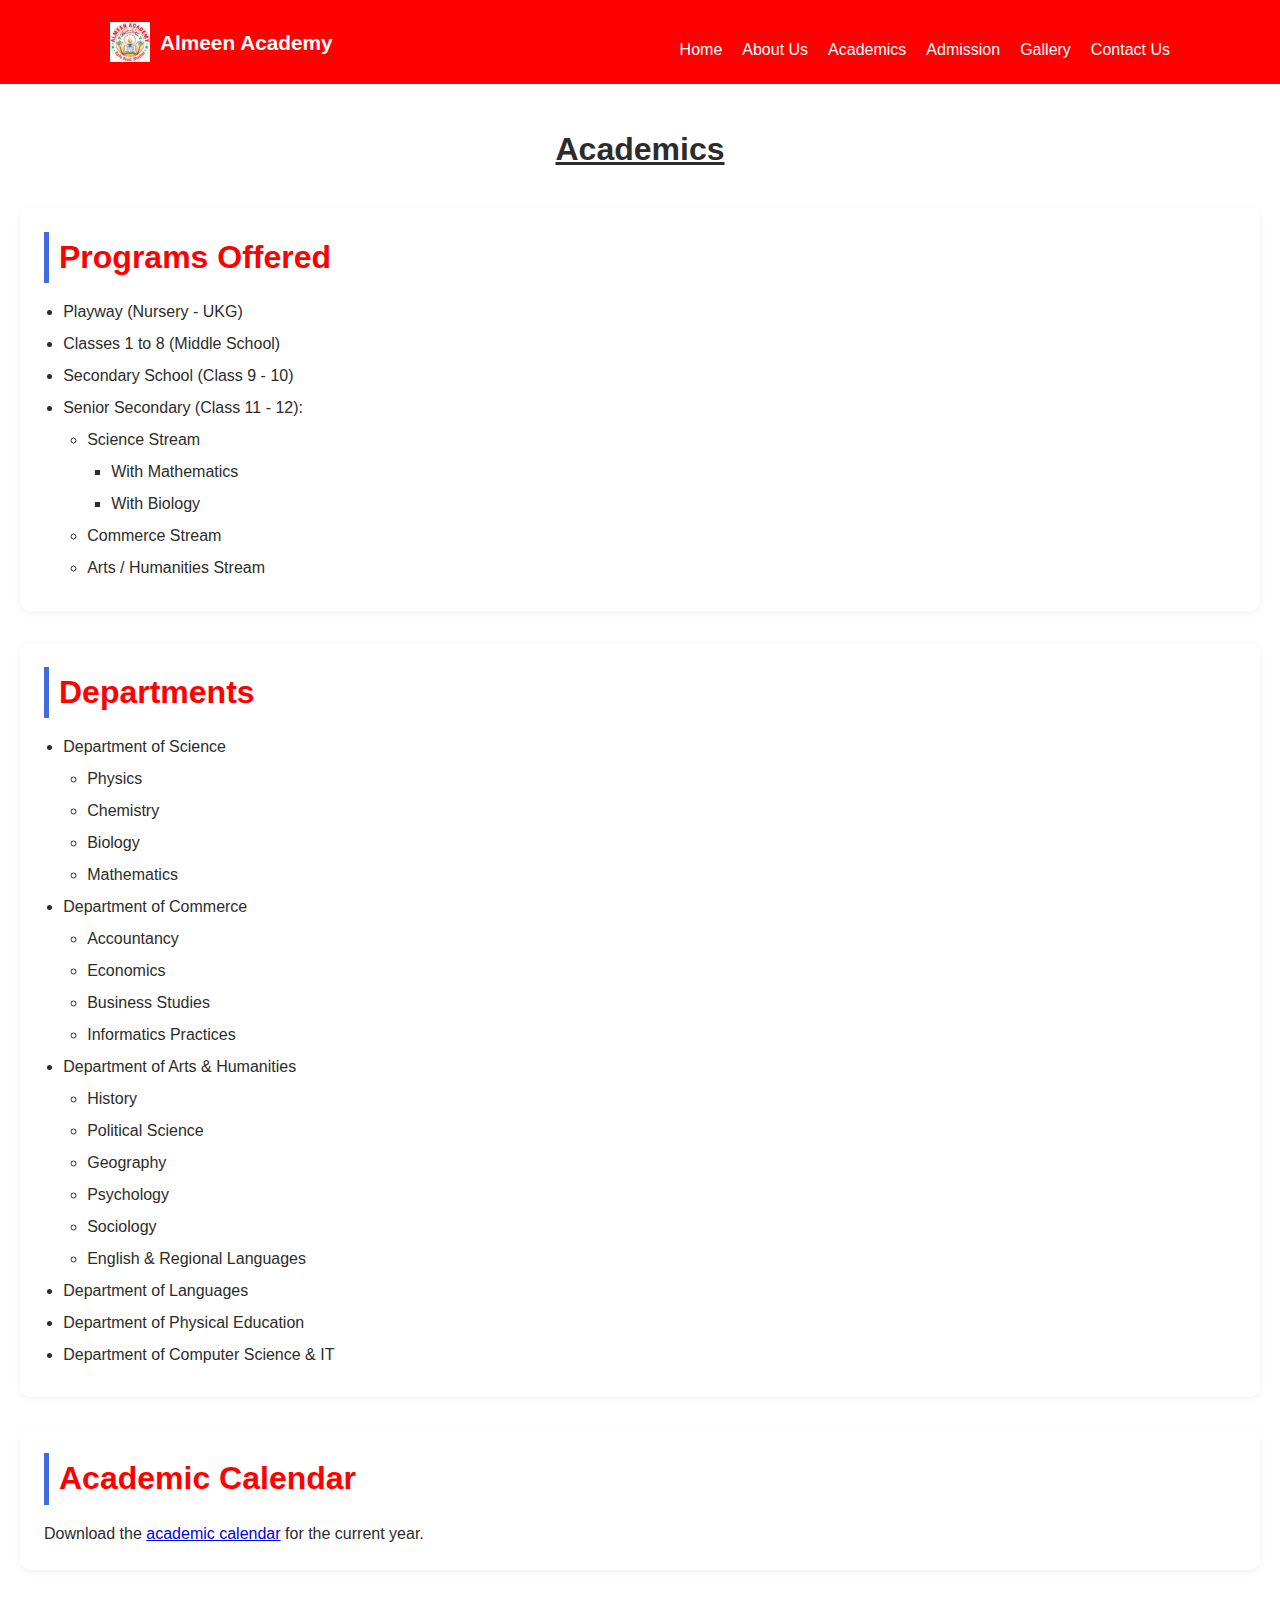
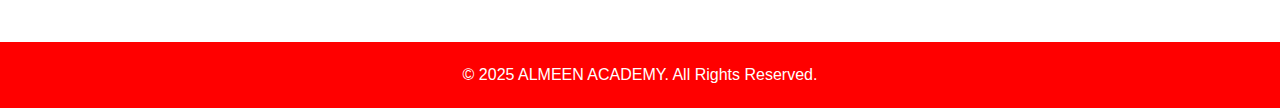
<file: academics.html>
<!DOCTYPE html>
<html lang="en">
  <head>
    <meta charset="UTF-8" />
    <title>Academics | Your Website</title>
    <meta name="viewport" content="width=device-width, initial-scale=1" />
    <!-- <link rel="stylesheet" href="css/academics.css"> -->
    <link rel="stylesheet" href="css/academics.css" />
    <!-- Favicon (Browser tab icon) -->
    <link
      rel="icon"
      type="image/png"
      sizes="32x32"
      href="Images_almeen/favicon-32x32.png"
    />
    <link
      rel="icon"
      type="image/png"
      sizes="16x16"
      href="Images_almeen/favicon-16x16.png"
    />

    <!-- Apple Touch Icon (iOS Home screen icon) -->
    <link rel="apple-touch-icon" href="Images_almeen/apple-touch-icon.png" />

    <!-- Web Manifest -->
    <link rel="manifest" href="Images_almeen/site.webmanifest" />

    <meta name="theme-color" content="#FF0000" />
    <meta name="apple-mobile-web-app-capable" content="yes" />
    <meta
      name="apple-mobile-web-app-status-bar-style"
      content="black-translucent"
    />
  </head>
  <body>
    <!-- Navbar -->
    <header class="navbar">
      <div class="container">
        <div class="logo">
          <img src="Images_almeen/logoalmeen.jfif" alt="Logo" width="40" />
          Almeen Academy
        </div>

        <nav>
          <ul class="nav-links" id="nav-links">
            <li><a href="index.html">Home</a></li>
            <li><a href="about.html">About Us</a></li>
            <li><a href="academics.html">Academics</a></li>
            <li><a href="admission.html">Admission</a></li>
            <li><a href="gallery.html">Gallery</a></li>
            <li><a href="contact.html">Contact Us</a></li>
          </ul>
        </nav>

        <button
          class="hamburger"
          onclick="toggleMenu()"
          aria-label="Toggle navigation menu"
        >
          ☰
        </button>
      </div>
    </header>
    <!-- Main Content -->
    <main>
      <h1>Academics</h1>

      <section>
        <h2>Programs Offered</h2>
        <ul>
          <!-- Primary & Middle Level -->
          <li>Playway (Nursery - UKG)</li>
          <li>Classes 1 to 8 (Middle School)</li>

          <!-- Secondary Level -->
          <li>Secondary School (Class 9 - 10)</li>

          <!-- Senior Secondary Streams -->
          <li>Senior Secondary (Class 11 - 12):</li>
          <ul>
            <li>Science Stream</li>
            <ul>
              <li>With Mathematics</li>
              <li>With Biology</li>
            </ul>
            <li>Commerce Stream</li>
            <li>Arts / Humanities Stream</li>
          </ul>
        </ul>
      </section>

      <section>
        <h2>Departments</h2>
        <ul>
          <!-- Based on academic streams and subjects taught -->
          <li>Department of Science</li>
          <ul>
            <li>Physics</li>
            <li>Chemistry</li>
            <li>Biology</li>
            <li>Mathematics</li>
          </ul>

          <li>Department of Commerce</li>
          <ul>
            <li>Accountancy</li>
            <li>Economics</li>
            <li>Business Studies</li>
            <li>Informatics Practices</li>
          </ul>

          <li>Department of Arts & Humanities</li>
          <ul>
            <li>History</li>
            <li>Political Science</li>
            <li>Geography</li>
            <li>Psychology</li>
            <li>Sociology</li>
            <li>English & Regional Languages</li>
          </ul>

          <li>Department of Languages</li>
          <li>Department of Physical Education</li>
          <li>Department of Computer Science & IT</li>
        </ul>
      </section>

      <section>
        <h2>Academic Calendar</h2>
        <p>
          Download the
          <a href="calendar.pdf" target="_blank">academic calendar</a> for the
          current year.
        </p>
      </section>
    </main>
    <!-- Back to Top Button -->
    <button id="backToTop" class="button" title="Back to Top">
      <svg class="svgIcon" viewBox="0 0 384 512">
        <path
          d="M214.6 41.4c-12.5-12.5-32.8-12.5-45.3 0l-160 160c-12.5 12.5-12.5 32.8 0 45.3s32.8 12.5 45.3 0L160 141.2V448c0 17.7 14.3 32 32 32s32-14.3 32-32V141.2L329.4 246.6c12.5 12.5 32.8 12.5 45.3 0s12.5-32.8 0-45.3l-160-160z"
        ></path>
      </svg>
    </button>

    <!-- Footer -->
    <footer>
      <p>&copy; 2025 ALMEEN ACADEMY. All Rights Reserved.</p>
    </footer>
    <script src="js/commons.js"></script>
    <script src="js/script.js"></script>
  </body>
</html>
</file>
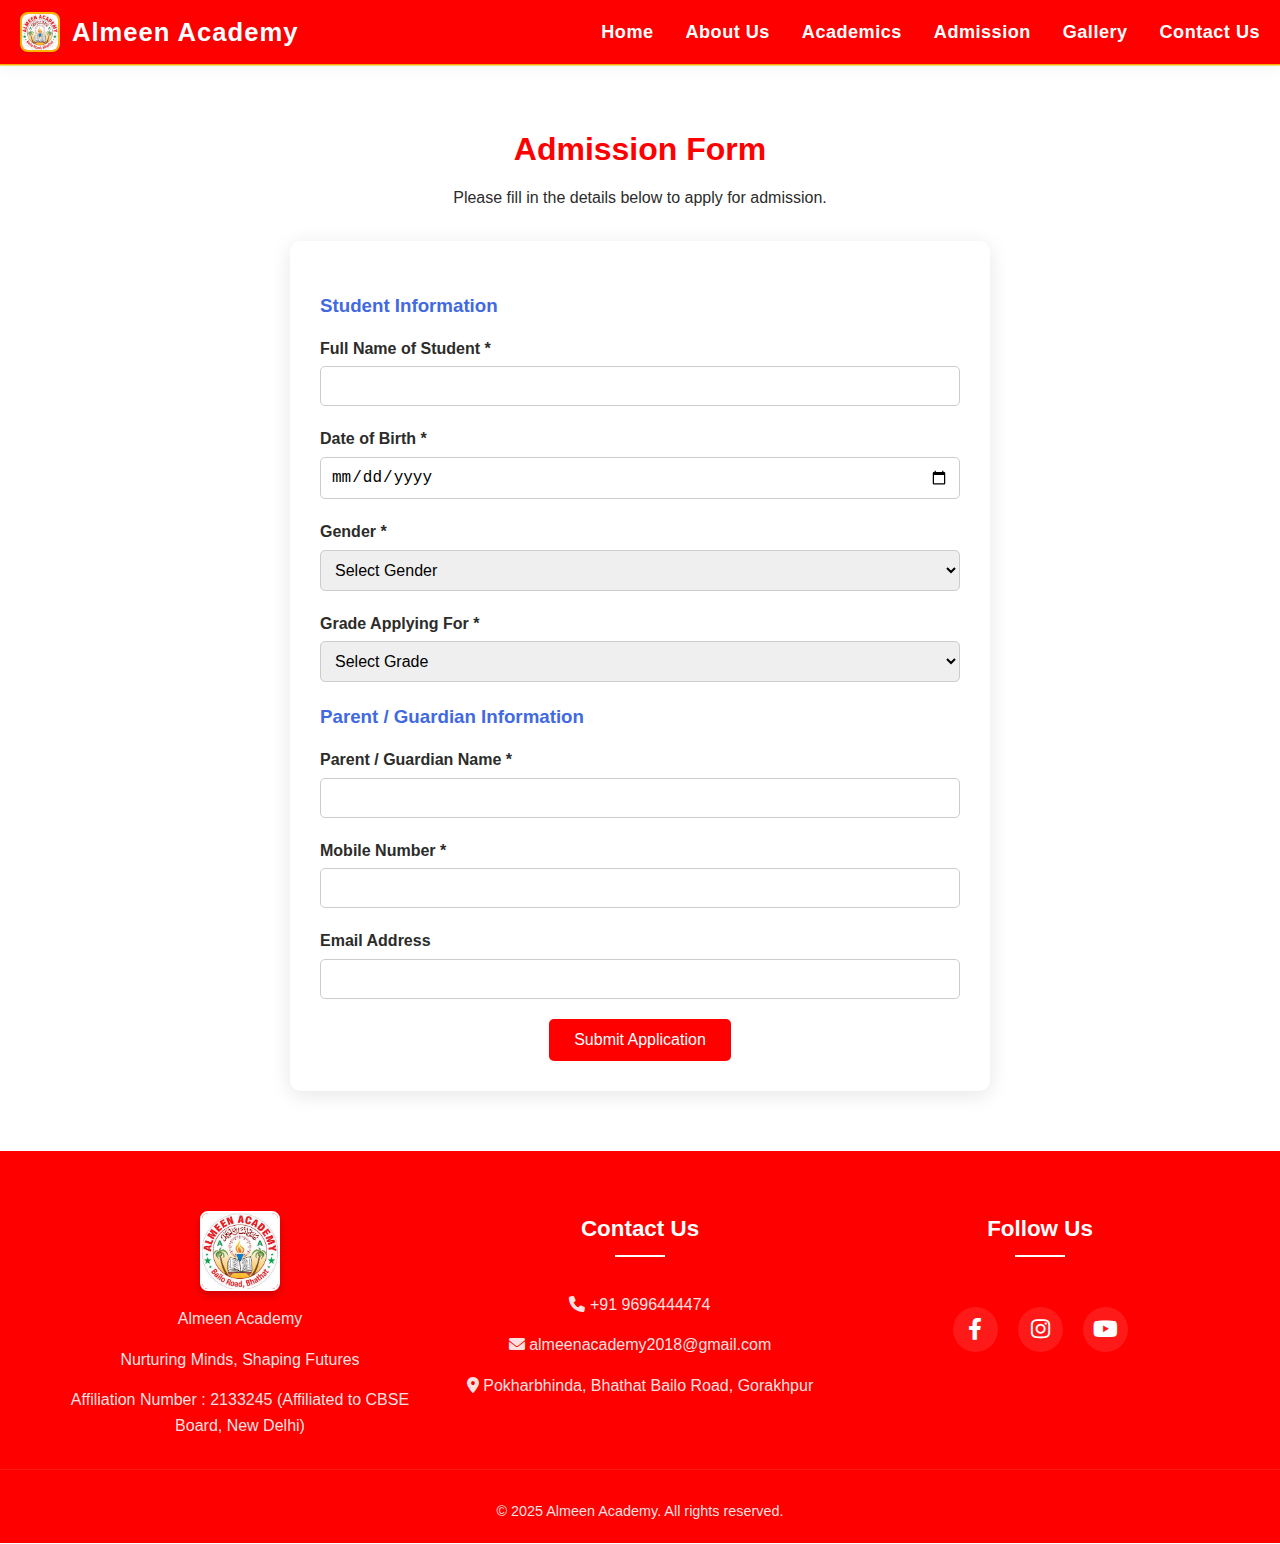
<file: admission.html>
<!DOCTYPE html>
<html lang="en">
  <head>
    <meta charset="UTF-8" />
    <meta name="viewport" content="width=device-width, initial-scale=1.0" />
    <title>Admission Form - ALMEEN ACADEMY</title>
    <link rel="stylesheet" href="css/style.css" />
    <link rel="icon" href="images/favicon.ico" type="image/x-icon" />
    <!-- Web Manifest -->
    <link rel="manifest" href="Images_almeen/site.webmanifest" />

    <meta name="theme-color" content="#FF0000" />
    <meta name="apple-mobile-web-app-capable" content="yes" />
    <meta
      name="apple-mobile-web-app-status-bar-style"
      content="black-translucent"
    />
  </head>
  <body>
    <header class="navbar">
      <div class="container">
        <div class="logo">
          <img src="Images_almeen/logoalmeen.jfif" alt="Logo" width="40" />
          Almeen Academy
        </div>

        <nav>
          <ul class="nav-links" id="nav-links">
            <li><a href="index.html">Home</a></li>
            <li><a href="about.html">About Us</a></li>
            <li><a href="academics.html">Academics</a></li>
            <li><a href="admission.html">Admission</a></li>
            <li><a href="gallery.html">Gallery</a></li>
            <li><a href="contact.html">Contact Us</a></li>
          </ul>
        </nav>

        <button
          class="hamburger"
          onclick="toggleMenu()"
          aria-label="Toggle navigation menu"
        >
          <span></span>
        </button>
      </div>
    </header>

    <section class="form-section">
      <h2>Admission Form</h2>
      <p>Please fill in the details below to apply for admission.</p>

      <!-- Success/Error Message -->
      <div id="formMessage" class="message-box"></div>

      <!-- Admission Form -->
      <form
        id="admissionForm"
        action="https://formspree.io/f/your-form-id "
        method="POST"
      >
        <!-- Student Details -->
        <h3>Student Information</h3>
        <div class="form-group">
          <label for="studentName">Full Name of Student *</label>
          <input type="text" id="studentName" name="studentName" required />
          <small class="error" id="nameError"
            >Please enter student's full name</small
          >
        </div>

        <div class="form-group">
          <label for="dob">Date of Birth *</label>
          <input type="date" id="dob" name="dob" required />
          <small class="error" id="dobError">Please select a valid date</small>
        </div>

        <div class="form-group">
          <label for="gender">Gender *</label>
          <select id="gender" name="gender" required>
            <option value="">Select Gender</option>
            <option value="male">Male</option>
            <option value="female">Female</option>
            <option value="other">Other</option>
          </select>
          <small class="error" id="genderError">Please select gender</small>
        </div>

        <div class="form-group">
          <label for="grade">Grade Applying For *</label>
          <select id="grade" name="grade" required>
            <option value="">Select Grade</option>
            <option value="nursery">Nursery</option>
            <option value="kg">KG</option>
            <option value="1">Class 1</option>
            <option value="5">Class 5</option>
            <option value="9">Class 9</option>
            <option value="11">Class 11</option>
          </select>
          <small class="error" id="gradeError">Please select grade</small>
        </div>

        <!-- Parent Details -->
        <h3>Parent / Guardian Information</h3>

        <div class="form-group">
          <label for="parentName">Parent / Guardian Name *</label>
          <input type="text" id="parentName" name="parentName" required />
          <small class="error" id="parentNameError"
            >Please enter parent/guardian name</small
          >
        </div>

        <div class="form-group">
          <label for="parentPhone">Mobile Number *</label>
          <input
            type="tel"
            id="parentPhone"
            name="parentPhone"
            maxlength="10"
            required
          />
          <small class="error" id="phoneError"
            >Please enter a valid 10-digit mobile number</small
          >
        </div>

        <div class="form-group">
          <label for="parentEmail">Email Address</label>
          <input type="email" id="parentEmail" name="parentEmail" />
          <small class="error" id="emailError"
            >Please enter a valid email address</small
          >
        </div>

        <!-- Submit Button -->
        <button type="submit" class="submit-btn">Submit Application</button>
      </form>
    </section>

    <!-- Back to Top Button -->
    <button id="backToTop" class="button" title="Back to Top">
      <svg class="svgIcon" viewBox="0 0 384 512">
        <path
          d="M214.6 41.4c-12.5-12.5-32.8-12.5-45.3 0l-160 160c-12.5 12.5-12.5 32.8 0 45.3s32.8 12.5 45.3 0L160 141.2V448c0 17.7 14.3 32 32 32s32-14.3 32-32V141.2L329.4 246.6c12.5 12.5 32.8 12.5 45.3 0s12.5-32.8 0-45.3l-160-160z"
        ></path>
      </svg>
    </button>

    <!-- Footer -->
    <footer class="footer">
      <div class="container footer-content">
        <div class="footer-col">
          <img src="Images_almeen/logoalmeen.jfif" alt="Logo" width="80" />
          <p>Almeen Academy</p>
          <p>Nurturing Minds, Shaping Futures</p>
          <p>Affiliation Number : 2133245 (Affiliated to CBSE Board, New Delhi)</p>
        </div>
        <div class="footer-col">
          <h4>Contact Us</h4>
          <p><i class="fas fa-phone"></i> +91 9696444474</p>
          <p><i class="fas fa-envelope"></i> almeenacademy2018@gmail.com</p>
          <p><i class="fas fa-map-marker-alt"></i> Pokharbhinda, Bhathat Bailo Road, Gorakhpur</p>
        </div>
        <div class="footer-col">
          <h4>Follow Us</h4>
          <div class="social-icons">
            <a href="https://www.facebook.com/share/18uWfA1YBm/?mibextid=qi20mg" target="_blank" aria-label="Facebook">
              <i class="fab fa-facebook-f"></i>
            </a>
            <a href="https://www.instagram.com/almeenacademy?utm_source=qr&igsh=MWhhMjJpd3Zmd2dg==" target="_blank" aria-label="Instagram">
              <i class="fab fa-instagram"></i>
            </a>
            <a href="https://www.youtube.com/@GaneshPandeyRaj" target="_blank" aria-label="YouTube">
              <i class="fab fa-youtube"></i>
            </a>
          </div>
        </div>
      </div>
      <p class="copyright">&copy; 2025 Almeen Academy. All rights reserved.</p>
    </footer>

    <!-- Font Awesome for icons -->
    <link rel="stylesheet" href="https://cdnjs.cloudflare.com/ajax/libs/font-awesome/6.0.0/css/all.min.css">
    <script src="js/commons.js"></script>
    <script src="js/script.js"></script>
  </body>
</html>
</file>
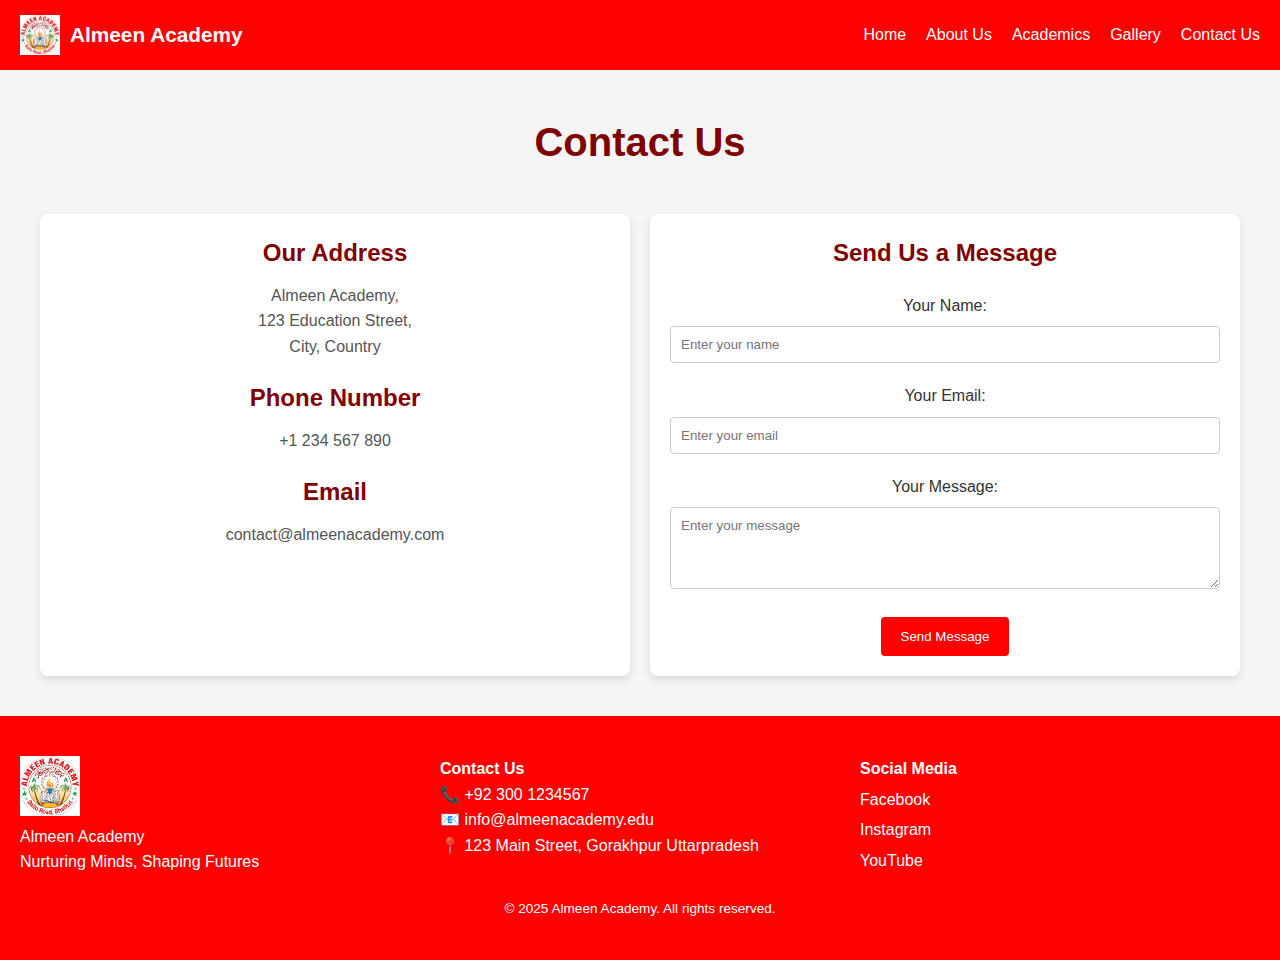
<file: contact.html>
<!DOCTYPE html>
<html lang="en">
  <head>
    <meta charset="UTF-8" />
    <meta name="viewport" content="width=device-width, initial-scale=1.0" />
    <title>Contact Us</title>
    <link rel="stylesheet" href="css/contact.css" />
    <!-- Favicon (Browser tab icon) -->
    <link
      rel="icon"
      type="image/png"
      sizes="32x32"
      href="Images_almeen/favicon-32x32.png"
    />
    <link
      rel="icon"
      type="image/png"
      sizes="16x16"
      href="Images_almeen/favicon-16x16.png"
    />

    <!-- Apple Touch Icon (iOS Home screen icon) -->
    <link rel="apple-touch-icon" href="Images_almeen/apple-touch-icon.png" />

    <!-- Web Manifest -->
    <link rel="manifest" href="Images_almeen/site.webmanifest" />

    <meta name="theme-color" content="#FF0000" />
    <meta name="apple-mobile-web-app-capable" content="yes" />
    <meta
      name="apple-mobile-web-app-status-bar-style"
      content="black-translucent"
    />
  </head>
  <body>
    <header class="navbar">
      <div class="container">
        <div class="logo">
          <img src="Images_almeen/logoalmeen.jfif" alt="Logo" width="40" />
          Almeen Academy
        </div>

        <nav>
          <ul class="nav-links" id="nav-links">
            <li><a href="index.html">Home</a></li>
            <li><a href="about.html">About Us</a></li>
            <li><a href="academics.html">Academics</a></li>
            <li><a href="gallery.html">Gallery</a></li>
            <li><a href="contact.html">Contact Us</a></li>
          </ul>
        </nav>

        <button
          class="hamburger"
          onclick="toggleMenu()"
          aria-label="Toggle navigation menu"
        >
          ☰
        </button>
      </div>
    </header>

    <!-- Contact Section -->
    <main class="contact-section">
      <h1>Contact Us</h1>

      <div class="contact-container">
        <div class="contact-info">
          <h2>Our Address</h2>
          <p>
            Almeen Academy, <br />
            123 Education Street, <br />
            City, Country
          </p>

          <h2>Phone Number</h2>
          <p>+1 234 567 890</p>

          <h2>Email</h2>
          <p>contact@almeenacademy.com</p>
        </div>

        <div class="contact-form">
          <h2>Send Us a Message</h2>
          <form action="https://formspree.io/f/mpwdjllz" method="POST">
            <label for="name">Your Name:</label>
            <input
              type="text"
              id="name"
              name="name"
              placeholder="Enter your name"
              required
            />

            <label for="email">Your Email:</label>
            <input
              type="email"
              id="email"
              name="email"
              placeholder="Enter your email"
              required
            />

            <label for="message">Your Message:</label>
            <textarea
              id="message"
              name="message"
              rows="4"
              placeholder="Enter your message"
              required
            ></textarea>

            <button type="submit">Send Message</button>
          </form>
        </div>
      </div>
    </main>

    <!-- Footer -->
    <footer class="footer">
      <div class="container footer-content">
        <div class="footer-col">
          <img src="Images_almeen/logoalmeen.jfif" alt="Logo" width="60" />
          <p>Almeen Academy</p>
          <p>Nurturing Minds, Shaping Futures</p>
        </div>
        <div class="footer-col">
          <h4>Contact Us</h4>
          <p>📞 +92 300 1234567</p>
          <p>📧 info@almeenacademy.edu</p>
          <p>📍 123 Main Street, Gorakhpur Uttarpradesh</p>
        </div>
        <div class="footer-col">
          <h4>Social Media</h4>
          <p><a href="#">Facebook</a></p>
          <p><a href="#">Instagram</a></p>
          <p><a href="#">YouTube</a></p>
        </div>
      </div>
      <p class="copyright">&copy; 2025 Almeen Academy. All rights reserved.</p>
    </footer>

    <script src="js/commons.js"></script>
    <script src="js/script.js"></script>
  </body>
</html>
</file>
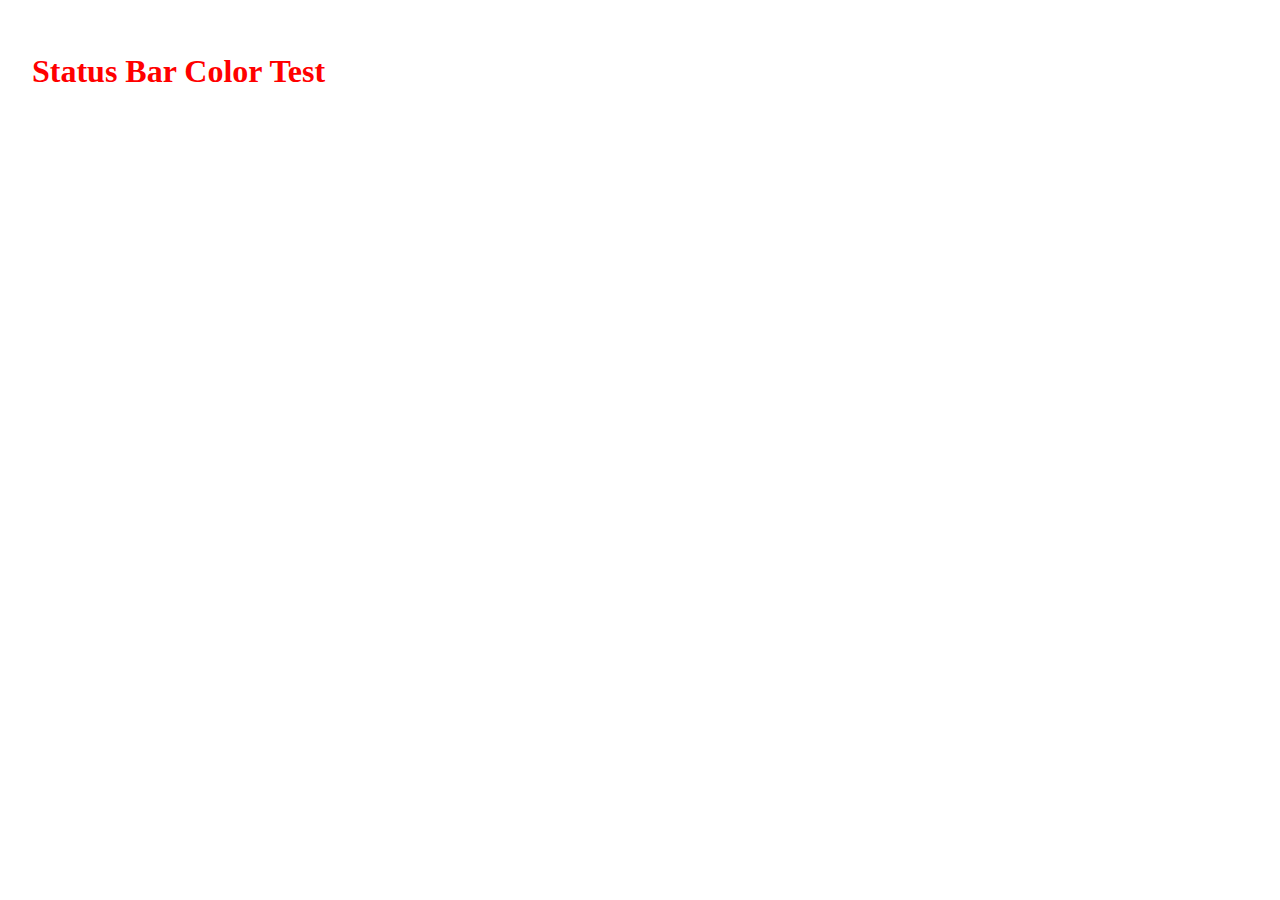
<file: test.html>
<!-- <!DOCTYPE html>
<html lang="en">
<head>
    <meta charset="UTF-8">
    <meta name="viewport" content="width=device-width, initial-scale=1.0">
    <title>Document</title>
    <head>
  
</head>

</head>
<body>
    <p>Just checking if its working fine or not...!</p> <br><hr>
    <a href="about.html">About us</a>

    <h1>yes it is working fine</h1>
</body>
</html> -->

<!DOCTYPE html>
<html lang="en">
  <head>
    <meta charset="UTF-8" />
    <meta name="viewport" content="width=device-width, initial-scale=1.0" />

    <!-- Android Chrome status bar color -->
    <meta name="theme-color" content="#FF0000" />

    <!-- iOS Safari web app status bar -->
    <meta name="apple-mobile-web-app-capable" content="yes" />
    <meta
      name="apple-mobile-web-app-status-bar-style"
      content="black-translucent"
    />

    <title>Status Bar Color Test</title>
  </head>
  <body style="margin: 0; background-color: #fff">
    <h1 style="padding: 2rem; color: red">Status Bar Color Test</h1>
  </body>
</html>
</file>
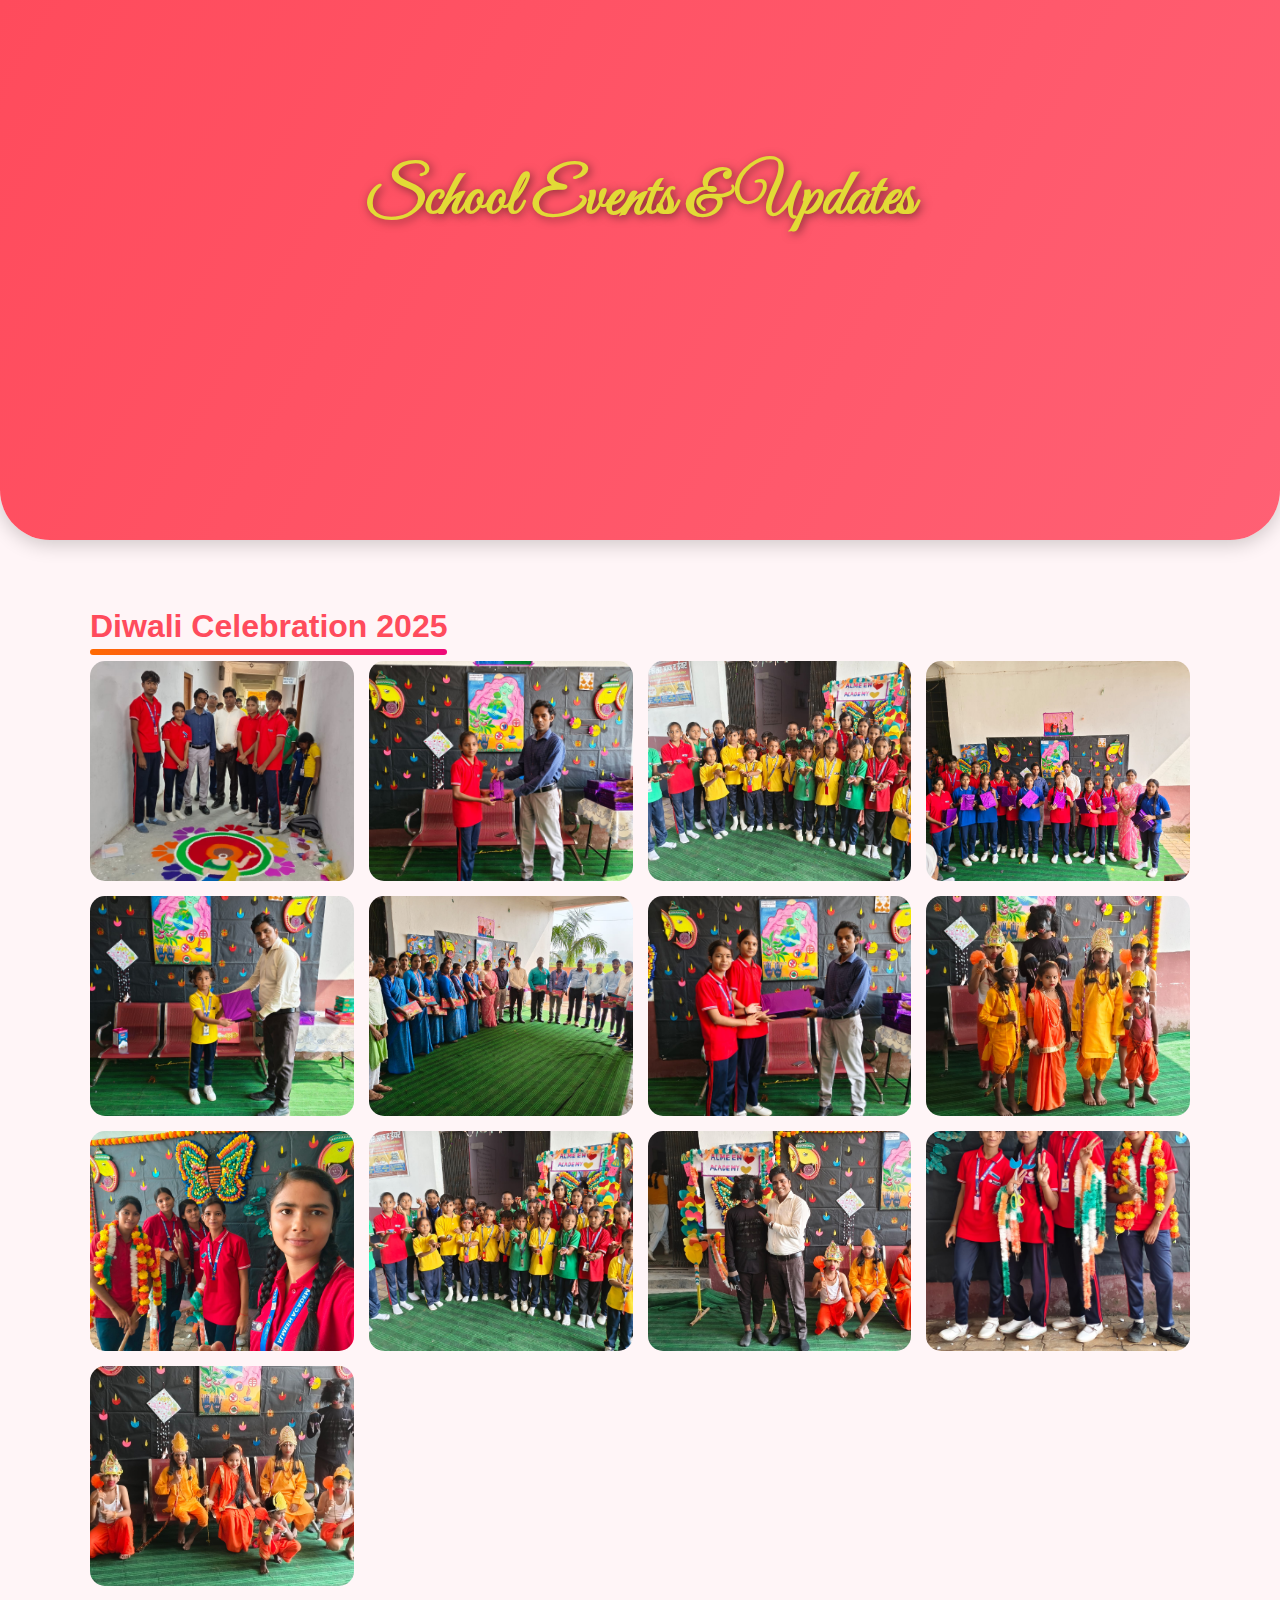
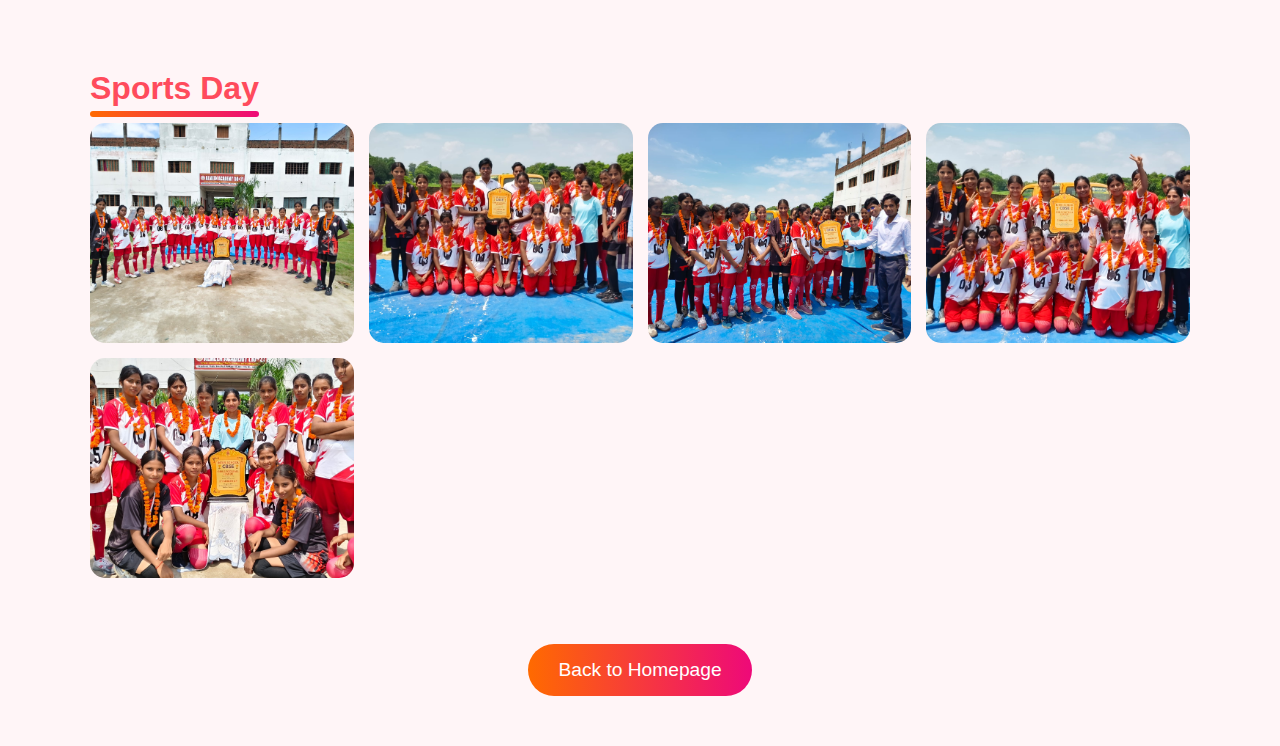
<file: updates.html>
<!DOCTYPE html>
<html lang="en">
  <head>
    <meta charset="UTF-8" />
    <meta name="viewport" content="width=device-width, initial-scale=1.0" />
    <title>School Events & Updates</title>
    <link rel="stylesheet" href="css/updates.css" />
    <!-- Add in <head> -->
<link href="https://fonts.googleapis.com/css2?family=Great+Vibes&display=swap" rel="stylesheet">

<style>
  .hero-header h1 {
    font-family: 'Great Vibes', cursive;
    font-size: 4rem;
    color: #e2da36;
    text-shadow: 2px 2px 10px rgba(0,0,0,0.5);
    animation: fadeInScale 2s ease-out forwards;
   
  }

  .hero-header p {
    font-family: 'Great Vibes', sans-serif;
    font-size: 3rem;
    color: #ffffff;
    opacity: 0;
    transform: translateY(20px);
    animation: fadeUp 2s ease-out forwards;
    animation-delay: 0.5s;
  }

  .underline {
    width: 0;
    height: 4px;
    background: #ffffff;
    margin: 10px auto 20px auto;
    animation: expand 1.5s forwards;
    animation-delay: 1s;
  }

  @keyframes fadeInScale {
    0% { opacity: 0; transform: scale(0.7); }
    100% { opacity: 1; transform: scale(1); }
  }

  @keyframes fadeUp {
    0% { opacity: 0; transform: translateY(20px); }
    100% { opacity: 1; transform: translateY(0); }
  }

  @keyframes expand {
    0% { width: 0; }
    100% { width: 60%; }
  }
</style>

  </head>
  <body>
   

    <header class="hero-header">
  <div class="overlay"></div>
  <div class="hero-content">
    <h1 class="animate-title">School Events & Updates</h1>
    <div class="underline"></div>
    <p class="animate-subtitle">Catch all the latest happenings and celebrations!</p>
  </div>
</header>


    <main>
      <!-- Event Category 1 -->
      <section class="event-category">
        <h2 class="fancy-underline">Diwali Celebration 2025</h2>
        <div class="gallery">
          <img src="Images_almeen/updates/d (1).jpeg" alt="" />
          <img src="Images_almeen/updates/d (2).jpeg" alt="" />
          <img src="Images_almeen/updates/d (3).jpeg" alt="" />
          <img src="Images_almeen/updates/d (4).jpeg" alt="" />
          <img src="Images_almeen/updates/d (5).jpeg" alt="" />
          <img src="Images_almeen/updates/d (6).jpeg" alt="" />
          <img src="Images_almeen/updates/d (7).jpeg" alt="" />
          <img src="Images_almeen/updates/d (8).jpeg" alt="" />
          <img src="Images_almeen/updates/d (9).jpeg" alt="" />
          <img src="Images_almeen/updates/d (10).jpeg" alt="" />
          <img src="Images_almeen/updates/d (11).jpeg" alt="" />
          <img src="Images_almeen/updates/d (12).jpeg" alt="" />
          <img src="Images_almeen/updates/d (13).jpeg" alt="" />
        </div>
      </section>

      <!-- Event Category 2 -->
      <section class="event-category">
        <h2 class="fancy-underline">Sports Day</h2>
        <div class="gallery">
          <img src="Images_almeen/updates/s1 (1).jpeg" alt="" />
          <img src="Images_almeen/updates/s1 (2).jpeg" alt="" />
          <img src="Images_almeen/updates/s1 (3).jpeg" alt="" />
          <img src="Images_almeen/updates/s1 (4).jpeg" alt="" />
          <img src="Images_almeen/updates/s1 (5).jpeg" alt="" />
          
        </div>
      </section>

      <!-- Event Category 3 -->
      <!-- <section class="event-category">
        <h2>Science Exhibition</h2>
        <div class="gallery">
          <img src="images/science1.jpg" alt="Science Exhibition 1" />
          <img src="images/science2.jpg" alt="Science Exhibition 2" />
          <img src="images/science3.jpg" alt="Science Exhibition 3" />
        </div>
      </section>
    </main> -->

    <!-- Fullscreen Image Modal -->
    <div class="modal" id="imageModal">
      <span class="close">&times;</span>
      <img class="modal-content" id="modalImg" />
      <div id="caption"></div>
    </div>
    <div class="back-home-container">
  <a href="index.html" class="back-home-btn">Back to Homepage</a>
</div>


    <script src="js/updates.js"></script>
  </body>
</html>
</file>
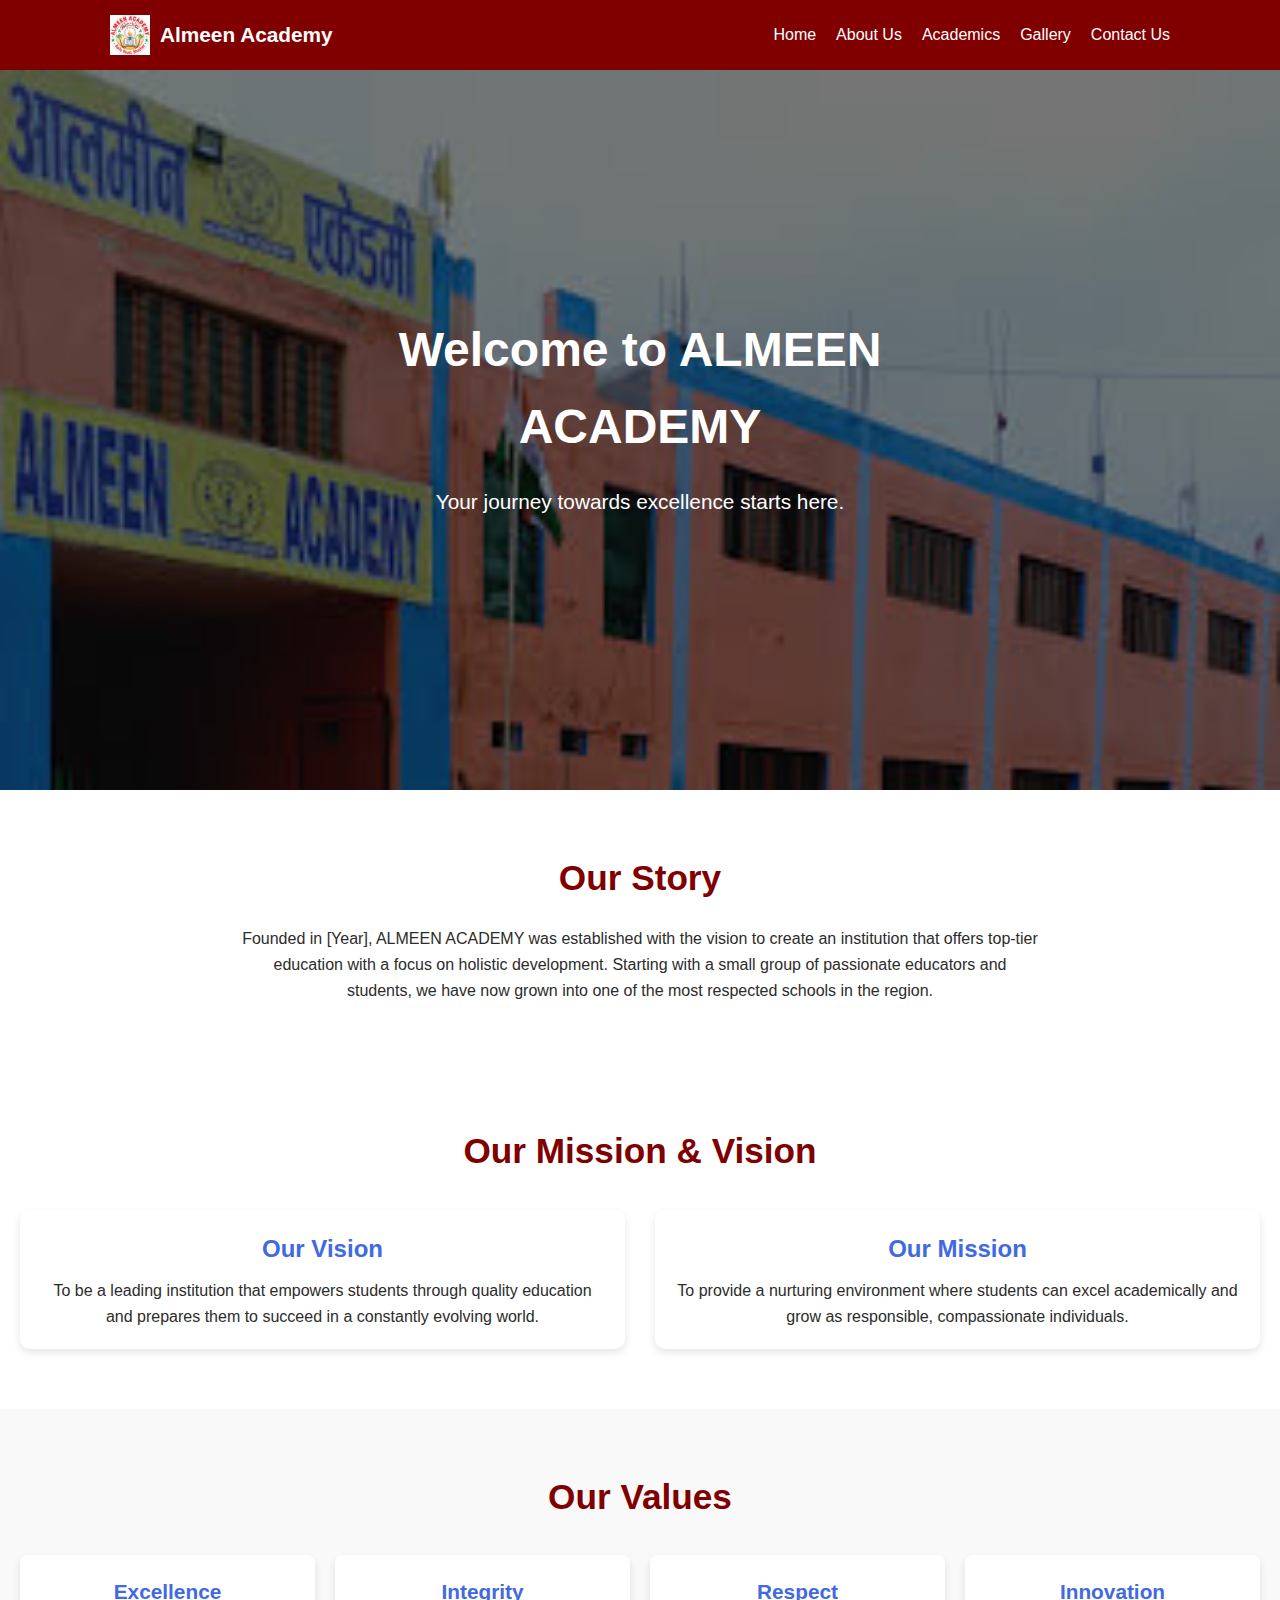
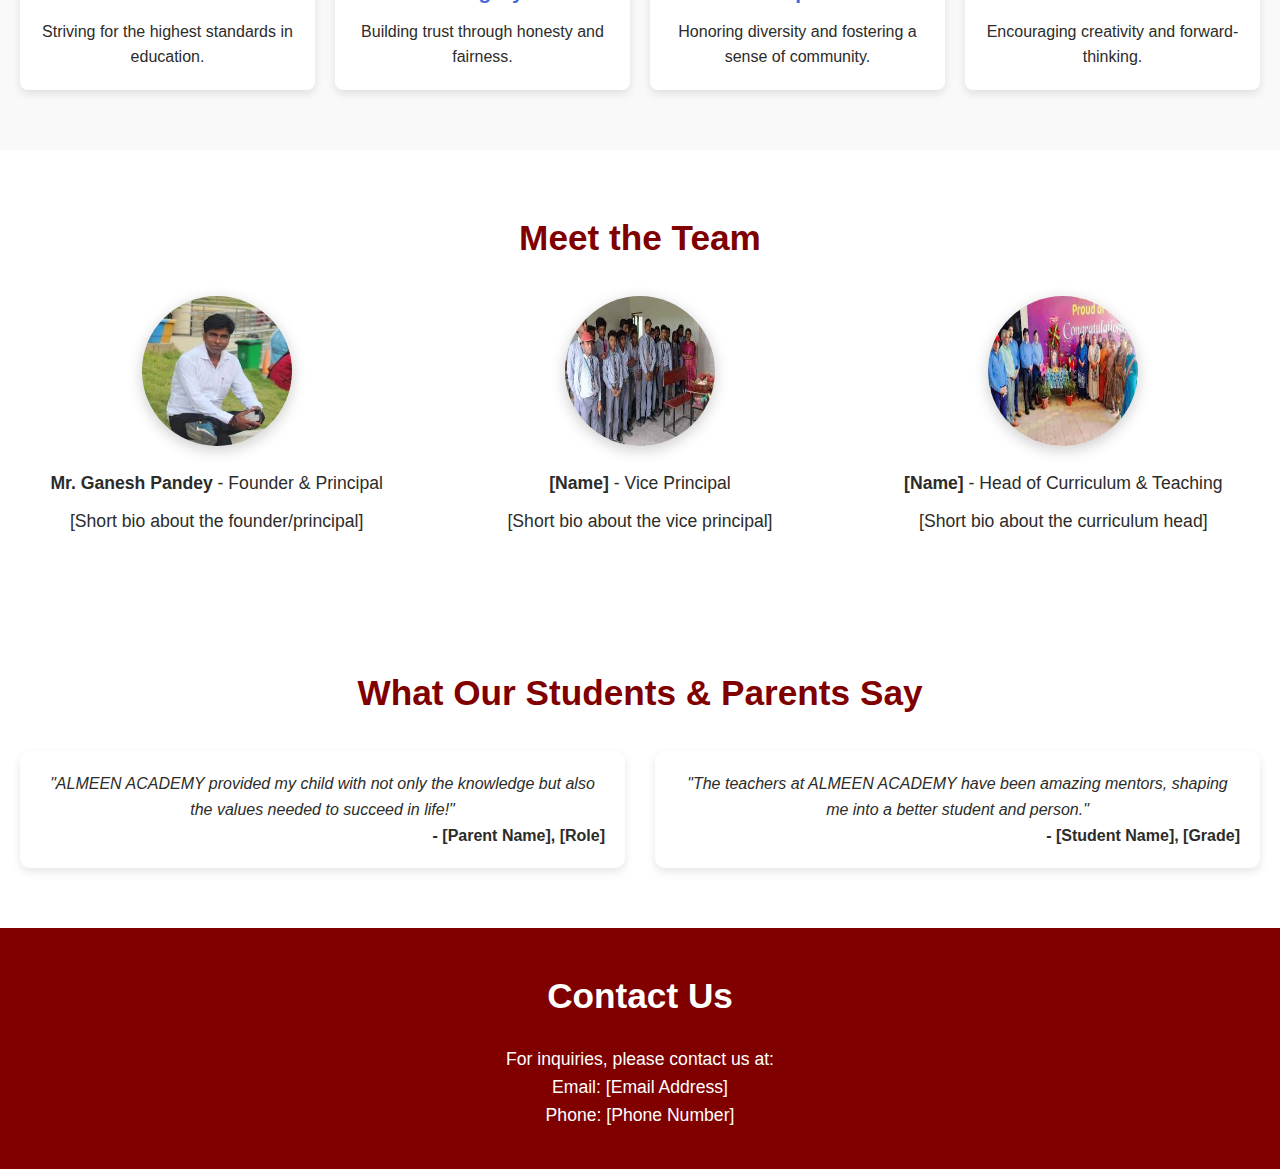
<file: almeen acadmey full package/about.html>
<!DOCTYPE html>
<html lang="en">
  <head>
    <meta charset="UTF-8" />
    <meta name="viewport" content="width=device-width, initial-scale=1.0" />
    <title>About Us - ALMEEN ACADEMY</title>
    <link rel="stylesheet" href="css/about.css" />
  
  </head>
  <body>
    <header class="navbar">
      <div class="container">
        <div class="logo">
          <img src="Images_almeen/logoalmeen.jfif" alt="Logo" width="40" />
          Almeen Academy
        </div>

        <nav>
          <ul class="nav-links" id="nav-links">
            <li><a href="index.html">Home</a></li>
            <li><a href="about.html">About Us</a></li>
            <li><a href="academics.html">Academics</a></li>
            <li><a href="gallery.html">Gallery</a></li>
            <li><a href="contact.html">Contact Us</a></li>
          </ul>
        </nav>

        <button
          class="hamburger"
          onclick="toggleMenu()"
          aria-label="Toggle navigation menu"
        >
          ☰
        </button>
      </div>
    </header>

    <!-- Hero Section -->
    <section class="hero">
      <div class="container hero-content">
        <h1>Welcome to ALMEEN ACADEMY</h1>
        <p>Your journey towards excellence starts here.</p>
      </div>
    </section>
    <!-- Story Section -->
    <section class="story">
      <h2 class="animate__fadeIn">Our Story</h2>
      <p class="animate__fadeIn animate__delay-1s">
        Founded in <span class="placeholder">[Year]</span>, ALMEEN ACADEMY was
        established with the vision to create an institution that offers
        top-tier education with a focus on holistic development. Starting with a
        small group of passionate educators and students, we have now grown into
        one of the most respected schools in the region.
      </p>
    </section>

    <section class="mission">
      <h2 class="animate__fadeIn">Our Mission & Vision</h2>
      <div class="mission-content">
        <div class="vision animate__fadeIn animate__delay-2s">
          <h3>Our Vision</h3>
          <p>
            To be a leading institution that empowers students through quality
            education and prepares them to succeed in a constantly evolving
            world.
          </p>
        </div>
        <div class="mission-statement animate__fadeIn animate__delay-2s">
          <h3>Our Mission</h3>
          <p>
            To provide a nurturing environment where students can excel
            academically and grow as responsible, compassionate individuals.
          </p>
        </div>
      </div>
    </section>

    <section class="values">
      <h2 class="animate__fadeIn">Our Values</h2>
      <div class="value-cards">
        <div class="value-card animate__fadeIn animate__delay-3s">
          <h3>Excellence</h3>
          <p>Striving for the highest standards in education.</p>
        </div>
        <div class="value-card animate__fadeIn animate__delay-3s">
          <h3>Integrity</h3>
          <p>Building trust through honesty and fairness.</p>
        </div>
        <div class="value-card animate__fadeIn animate__delay-3s">
          <h3>Respect</h3>
          <p>Honoring diversity and fostering a sense of community.</p>
        </div>
        <div class="value-card animate__fadeIn animate__delay-3s">
          <h3>Innovation</h3>
          <p>Encouraging creativity and forward-thinking.</p>
        </div>
      </div>
    </section>

    <section class="team">
      <h2 class="animate__fadeIn">Meet the Team</h2>
      <div class="team-members">
        <div class="team-member animate__fadeIn animate__delay-4s">
          <img src="Images_almeen/ganesh_sir.jfif" alt="Principal" />
          <p><strong>Mr. Ganesh Pandey</strong> - Founder & Principal</p>
          <p>[Short bio about the founder/principal]</p>
        </div>
        <div class="team-member animate__fadeIn animate__delay-4s">
          <img src="Images_almeen/image3.jfif" alt="Vice Principal" />
          <p><strong>[Name]</strong> - Vice Principal</p>
          <p>[Short bio about the vice principal]</p>
        </div>
        <div class="team-member animate__fadeIn animate__delay-4s">
          <img src="Images_almeen/image2.jfif" alt="Head of Curriculum" />
          <p><strong>[Name]</strong> - Head of Curriculum & Teaching</p>
          <p>[Short bio about the curriculum head]</p>
        </div>
      </div>
    </section>

    <section class="testimonials">
      <h2 class="animate__fadeIn">What Our Students & Parents Say</h2>
      <div class="testimonial-cards">
        <div class="testimonial-card animate__fadeIn animate__delay-5s">
          <p>
            "ALMEEN ACADEMY provided my child with not only the knowledge but
            also the values needed to succeed in life!"
          </p>
          <p>- [Parent Name], [Role]</p>
        </div>
        <div class="testimonial-card animate__fadeIn animate__delay-5s">
          <p>
            "The teachers at ALMEEN ACADEMY have been amazing mentors, shaping
            me into a better student and person."
          </p>
          <p>- [Student Name], [Grade]</p>
        </div>
      </div>
    </section>

    <footer>
      <section class="contact">
        <h2 class="animate__fadeIn">Contact Us</h2>
        <p>For inquiries, please contact us at:</p>
        <p>Email: [Email Address]</p>
        <p>Phone: [Phone Number]</p>
      </section>
    </footer>
    <!-- Darkmode button
    <button id="darkModeToggle">🌙</button>

    <script src="js/theme-toggle.js"></script> -->
    <!-- External JavaScript for Animations -->
    <script src="https://cdnjs.cloudflare.com/ajax/libs/animate.css/4.1.1/animate.min.css"></script>
    <script src="js/commons.js"></script>
  </body>
</html>
</file>
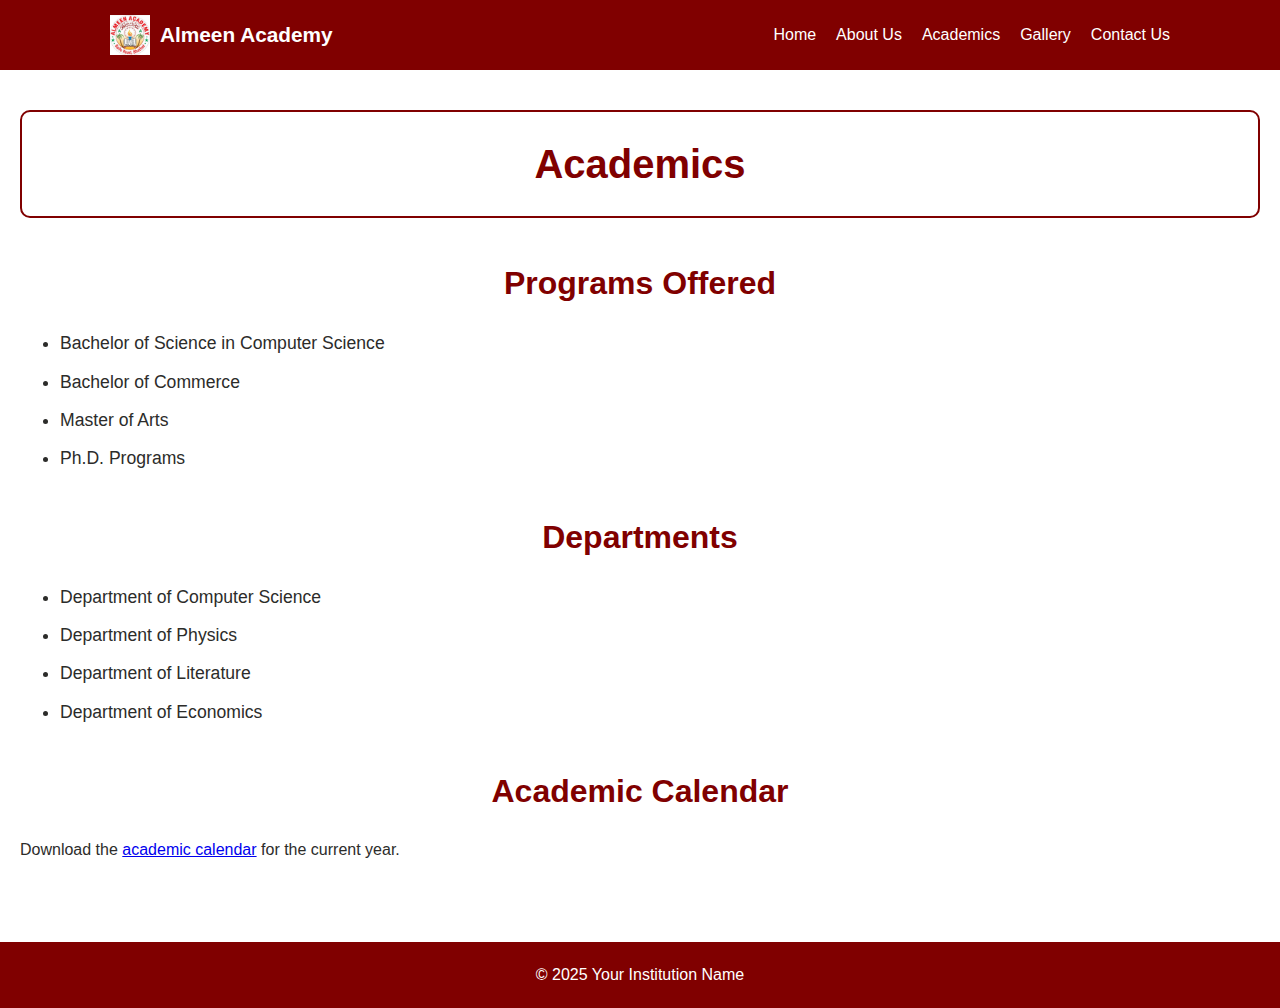
<file: almeen acadmey full package/academics.html>
<!DOCTYPE html>
<html lang="en">
<head>
  <meta charset="UTF-8">
  <title>Academics | Your Website</title>
  <meta name="viewport" content="width=device-width, initial-scale=1">
  <!-- <link rel="stylesheet" href="css/academics.css"> -->
   <link rel="stylesheet" href="css/academics.css">
</head>
<body>

  <!-- Navbar -->
<header class="navbar">
      <div class="container">
        <div class="logo">
          <img src="Images_almeen/logoalmeen.jfif" alt="Logo" width="40" />
          Almeen Academy
        </div>

        <nav>
          <ul class="nav-links" id="nav-links">
            <li><a href="index.html">Home</a></li>
            <li><a href="about.html">About Us</a></li>
            <li><a href="academics.html">Academics</a></li>
            <li><a href="gallery.html">Gallery</a></li>
            <li><a href="contact.html">Contact Us</a></li>
          </ul>
        </nav>

        <button
          class="hamburger"
          onclick="toggleMenu()"
          aria-label="Toggle navigation menu"
        >
          ☰
        </button>
      </div>
    </header>
  <!-- Main Content -->
  <main>
    <h1>Academics</h1>

    <section>
      <h2>Programs Offered</h2>
      <ul>
        <li>Bachelor of Science in Computer Science</li>
        <li>Bachelor of Commerce</li>
        <li>Master of Arts</li>
        <li>Ph.D. Programs</li>
      </ul>
    </section>

    <section>
      <h2>Departments</h2>
      <ul>
        <li>Department of Computer Science</li>
        <li>Department of Physics</li>
        <li>Department of Literature</li>
        <li>Department of Economics</li>
      </ul>
    </section>

    <section>
      <h2>Academic Calendar</h2>
      <p>Download the <a href="calendar.pdf" target="_blank">academic calendar</a> for the current year.</p>
    </section>

  </main>

  <!-- Footer -->
  <footer>
    <p>&copy; 2025 Your Institution Name</p>
  </footer>
<script src="js/commons.js"></script>
<script src="js/script.js"></script>
</body>
</html>
</file>
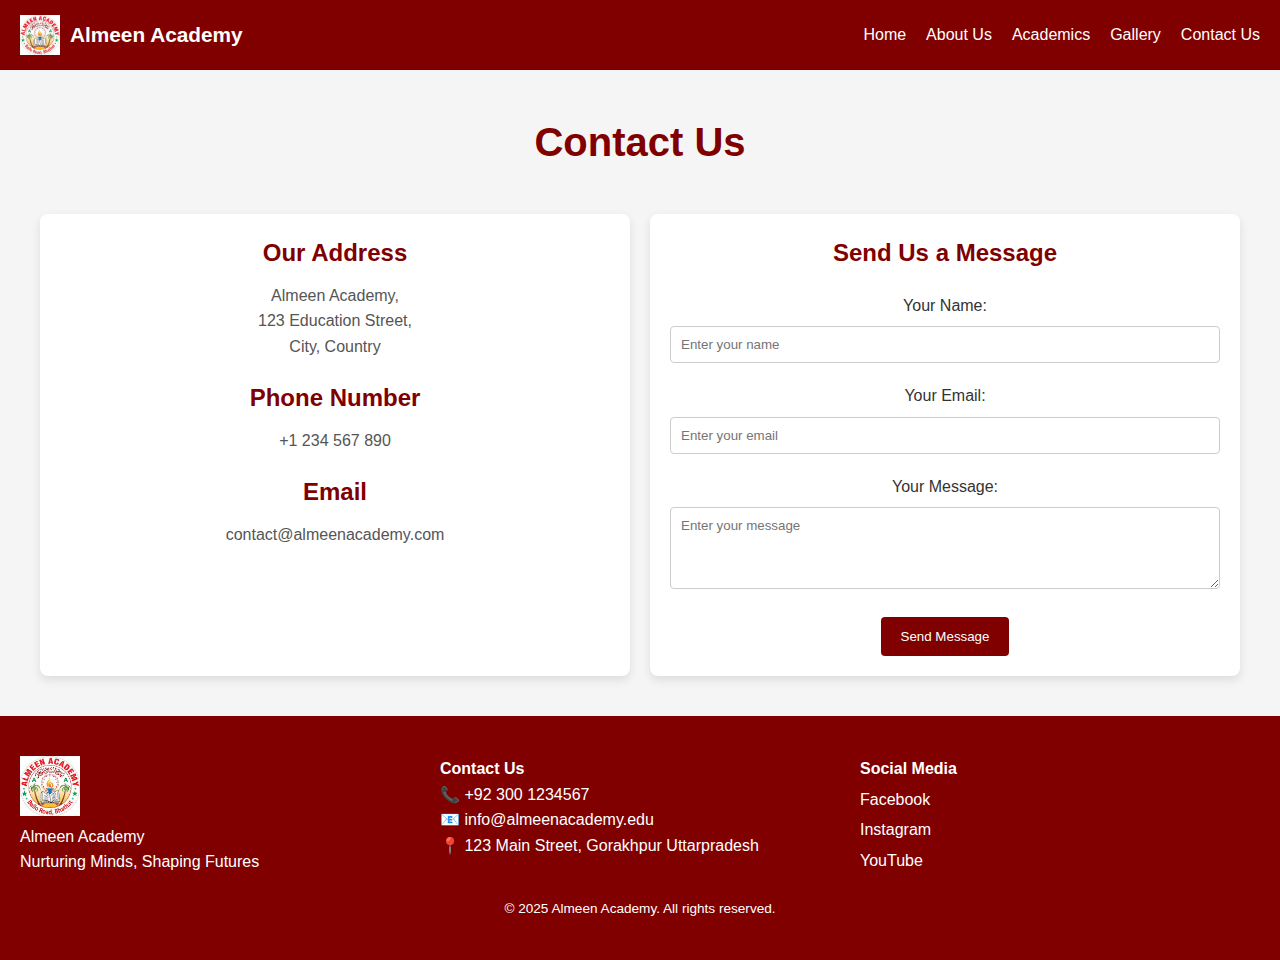
<file: almeen acadmey full package/contact.html>
<!DOCTYPE html>
<html lang="en">
  <head>
    <meta charset="UTF-8" />
    <meta name="viewport" content="width=device-width, initial-scale=1.0" />
    <title>Contact Us</title>
    <link rel="stylesheet" href="css/contact.css" />
  </head>
  <body>
    <header class="navbar">
      <div class="container">
        <div class="logo">
          <img src="Images_almeen/logoalmeen.jfif" alt="Logo" width="40" />
          Almeen Academy
        </div>

        <nav>
          <ul class="nav-links" id="nav-links">
            <li><a href="index.html">Home</a></li>
            <li><a href="about.html">About Us</a></li>
            <li><a href="academics.html">Academics</a></li>
            <li><a href="gallery.html">Gallery</a></li>
            <li><a href="contact.html">Contact Us</a></li>
          </ul>
        </nav>

        <button
          class="hamburger"
          onclick="toggleMenu()"
          aria-label="Toggle navigation menu"
        >
          ☰
        </button>
      </div>
    </header>

    <!-- Contact Section -->
    <main class="contact-section">
      <h1>Contact Us</h1>

      <div class="contact-container">
        <div class="contact-info">
          <h2>Our Address</h2>
          <p>
            Almeen Academy, <br />
            123 Education Street, <br />
            City, Country
          </p>

          <h2>Phone Number</h2>
          <p>+1 234 567 890</p>

          <h2>Email</h2>
          <p>contact@almeenacademy.com</p>
        </div>

        <div class="contact-form">
          <h2>Send Us a Message</h2>
          <form action="https://formspree.io/f/mpwdjllz" method="POST">
            <label for="name">Your Name:</label>
            <input type="text" id="name" name="name" placeholder="Enter your name" required />

            <label for="email">Your Email:</label>
            <input type="email" id="email" name="email" placeholder="Enter your email" required />

            <label for="message">Your Message:</label>
            <textarea id="message" name="message" rows="4" placeholder="Enter your message" required></textarea>

            <button type="submit">Send Message</button>
          </form>
        </div>
      </div>
    </main>

   
       <!-- Footer -->
    <footer class="footer">
      <div class="container footer-content">
        <div class="footer-col">
          <img src="Images_almeen/logoalmeen.jfif" alt="Logo" width="60" />
          <p>Almeen Academy</p>
          <p>Nurturing Minds, Shaping Futures</p>
        </div>
        <div class="footer-col">
          <h4>Contact Us</h4>
          <p>📞 +92 300 1234567</p>
          <p>📧 info@almeenacademy.edu</p>
          <p>📍 123 Main Street, Gorakhpur Uttarpradesh</p>
        </div>
        <div class="footer-col">
          <h4>Social Media</h4>
          <p><a href="#">Facebook</a></p>
          <p><a href="#">Instagram</a></p>
          <p><a href="#">YouTube</a></p>
        </div>
      </div>
      <p class="copyright">&copy; 2025 Almeen Academy. All rights reserved.</p>
    </footer>

   

    <script src="js/commons.js"></script>
    <script src="js/script.js"></script>
  </body>
</html>
</file>
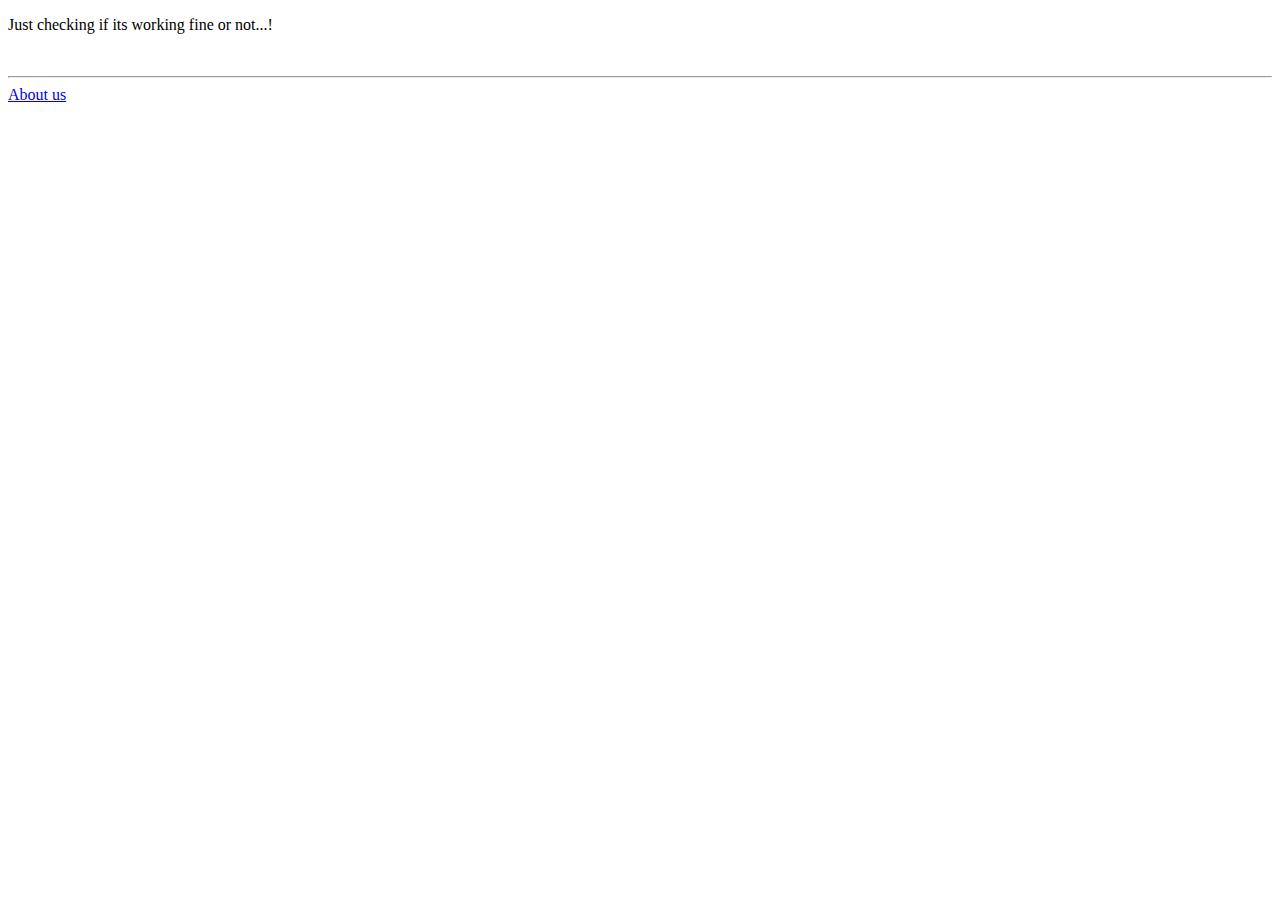
<file: almeen acadmey full package/test.html>
<!DOCTYPE html>
<html lang="en">
<head>
    <meta charset="UTF-8">
    <meta name="viewport" content="width=device-width, initial-scale=1.0">
    <title>Document</title>

</head>
<body>
    <p>Just checking if its working fine or not...!</p> <br><hr>
    <a href="about.html">About us</a>
</body>
</html>
</file>
<file: css/style.css>
/*
  ===== ALMEEN ACADEMY: ALL PAGE STYLES MERGED =====
  This file now contains all styles for homepage, about, academics, admission, gallery, contact, and test pages.
  You can safely delete css/about.css, css/academics.css, css/admission.css, css/gallery.css, css/contact.css, css/test.css
*/

/* ===== Global Variables ===== */
:root {
  --primary-color: #ff0000;
  /* --primary-color:rgb(85, 194, 241); */
  --secondary-color: #fffff0;
  --accent-color: #4169e1;
  --text-color: #2c2c2a;
  --bg-light: #ffffff;
  --bg-dark: #1a1a1a;
  --white: #ffffff;
  --light-bg: #f9f9f9;
  --text-muted: #666;
}

/* ===== Base Styles ===== */
* {
  margin: 0;
  padding: 0;
  box-sizing: border-box;
  scroll-behavior: smooth;
}

body {
  font-family: "Segoe UI", sans-serif;
  background-color: var(--bg-light);
  color: var(--text-color);
  line-height: 1.6;
  transition: background 0.3s, color 0.3s;
}

.container {
  width: 100%;
  max-width: 1440px;
  margin: 0 auto;
  padding: 0 2rem;
  overflow: hidden;
}

/* ===== Unified Navbar Styles for All Pages ===== */
.navbar {
  background: var(--primary-color);
  color: white;
  padding: 0;
  position: sticky;
  top: 0;
  z-index: 1000;
  box-shadow: 0 2px 16px rgba(44, 62, 80, 0.08), 0 1.5px 0 0 #ffb600;
}

/* Remove the navbarFadeIn animation completely */
/* @keyframes navbarFadeIn { ... } */

.navbar .container {
  display: flex;
  align-items: center;
  justify-content: space-between;
  min-height: 64px;
  position: relative;
  padding: 0 20px;
  overflow: visible;
}

.logo {
  font-size: 1.6rem;
  font-weight: 900;
  letter-spacing: 1px;
  display: flex;
  align-items: center;
  color: #fff;
  text-shadow: 0 2px 8px rgba(44, 62, 80, 0.10);
}

.logo img {
  margin-right: 12px;
  border-radius: 8px;
  border: 2px solid #ffb600;
  box-shadow: 0 2px 8px rgba(44, 62, 80, 0.10);
}

.nav-links {
  list-style: none;
  display: flex;
  gap: 32px;
  align-items: center;
  margin: 0;
  padding: 0;
}

.nav-links li {
  position: relative;
}

.nav-links a {
  color: #fff;
  text-decoration: none;
  font-size: 1.13rem;
  font-weight: 600;
  letter-spacing: 0.5px;
  padding: 6px 0;
  transition: color 0.2s;
  position: relative;
  display: inline-block;
}

.nav-links a::after {
  content: "";
  display: block;
  height: 3px;
  width: 0;
  background: linear-gradient(90deg, #ffeb3b 0%, #4169e1 100%);
  border-radius: 2px;
  transition: width 0.35s cubic-bezier(.4, 2, .6, 1);
  position: absolute;
  left: 0;
  bottom: -3px;
}

.nav-links a:hover,
.nav-links a:focus {
  color: #ffeb3b;
}

.nav-links a:hover::after,
.nav-links a:focus::after {
  width: 100%;
}

.hamburger {
  display: none;
  background: none;
  border: none;
  font-size: 2.2rem;
  cursor: pointer;
  color: #fff;
  transition: transform 0.3s;
  z-index: 1100;
  position: absolute;
  top: 50%;
  right: 20px;
  transform: translateY(-50%);
  padding: 8px 12px;
  border-radius: 8px;
  box-shadow: 0 2px 8px rgba(44, 62, 80, 0.10);
}

.hamburger span,
.hamburger span::before,
.hamburger span::after {
  display: block;
  background: #fff;
  height: 3px;
  width: 28px;
  border-radius: 2px;
  position: absolute;
  transition: all 0.4s cubic-bezier(.4, 2, .6, 1);
}

.hamburger span {
  position: relative;
}

.hamburger span::before {
  content: "";
  position: absolute;
  top: -9px;
  left: 0;
}

.hamburger span::after {
  content: "";
  position: absolute;
  top: 9px;
  left: 0;
}

.hamburger.active span {
  background: transparent;
}

.hamburger.active span::before {
  transform: translateY(9px) rotate(45deg);
}

.hamburger.active span::after {
  transform: translateY(-9px) rotate(-45deg);
}

@media (max-width: 900px) {
  .nav-links {
    display: none;
    flex-direction: column;
    background: var(--primary-color);
    position: absolute;
    top: 100%;
    left: 0;
    width: 100vw;
    padding: 0;
    box-shadow: 0 8px 32px rgba(44, 62, 80, 0.13);
    border-bottom: 3px solid #ffb600;
    animation: none;
  }

  .nav-links.active {
    display: flex;
  }

  .nav-links li {
    margin: 0;
    width: 100%;
    border-bottom: 1px solid #ffb600;
  }

  .nav-links li:last-child {
    border-bottom: none;
  }

  .nav-links a {
    display: block;
    width: 100%;
    padding: 20px 0;
    font-size: 1.18rem;
    text-align: center;
    color: #fff;
    background: transparent;
    border-radius: 0;
    transition: background 0.2s, color 0.2s;
  }

  .nav-links a:hover,
  .nav-links a:focus {
    background: #4169e1;
    color: #ffeb3b;
  }

  .nav-links a:active {
    background: #4169e1;
    color: #ffeb3b;
  }

  .nav-links a::after {
    display: none;
  }

  .hamburger {
    display: block;
    position: absolute;
    top: 50%;
    right: 20px;
    transform: translateY(-50%);
    font-size: 2.8rem;
    z-index: 1100;
    background: none;
    border: none;
    padding: 8px 12px;
    border-radius: 8px;
    box-shadow: 0 2px 8px rgba(44, 62, 80, 0.10);
  }
}

/* ===== Hero Section ===== */
.hero-bg-image {
  background-size: cover;
  background-position: center;
  background-repeat: no-repeat;
  min-height: calc(100vh - 64px);
  display: flex;
  align-items: center;
  justify-content: center;
  position: relative;
  margin-top: 0;
  padding: 2rem 1rem;
  overflow: hidden;
}

.hero-bg-image::before {
  content: '';
  position: absolute;
  top: 0;
  left: 0;
  right: 0;
  bottom: 0;
  background: linear-gradient(rgba(0, 0, 0, 0.5), rgba(0, 0, 0, 0.3));
  z-index: 1;
}

.hero-center-content {
  text-align: center;
  color: white;
  z-index: 2;
  padding: 0;
  margin: 0;
  max-width: 800px;
  width: 100%;
  opacity: 0;
  transform: translateY(40px);
  animation: heroFadeInUp 2s cubic-bezier(0.23, 1, 0.32, 1) 0.4s forwards;
}

@keyframes heroFadeInUp {
  to {
    opacity: 1;
    transform: none;
  }
}

.hero-title {
  font-size: clamp(2rem, 5vw, 3.5rem);
  margin-bottom: 1rem;
  animation: fadeInUp 1s ease-out;
  animation-delay: 0.2s;
  color: #fff;
  text-shadow: 2px 2px 4px rgba(0, 0, 0, 0.3);
  line-height: 1.2;
  font-weight: 700;
}

.hero-subtitle {
  font-size: clamp(1rem, 3vw, 1.3rem);
  margin-bottom: 2rem;
  animation: fadeInUp 1s ease-out;
  animation-delay: 0.4s;
  color: #fff;
  text-shadow: 1px 1px 2px rgba(0, 0, 0, 0.3);
  line-height: 1.4;
  max-width: 600px;
  margin-left: auto;
  margin-right: auto;
}

.hero-learn-btn {
  display: inline-block;
  padding: clamp(0.8rem, 2vw, 1rem) clamp(1.5rem, 3vw, 2rem);
  font-size: clamp(0.9rem, 2vw, 1.1rem);
  background: linear-gradient(45deg, #ffb600, #ff8c00);
  color: #fff;
  text-decoration: none;
  border-radius: 50px;
  font-weight: 600;
  transition: all 0.3s ease;
  box-shadow: 0 4px 15px rgba(0, 0, 0, 0.2);
  animation: fadeInUp 1s ease-out;
  animation-delay: 0.6s;
  border: none;
  cursor: pointer;
}

.hero-learn-btn:hover {
  transform: translateY(-2px);
  box-shadow: 0 6px 20px rgba(0, 0, 0, 0.3);
  background: linear-gradient(45deg, #ff8c00, #ffb600);
}

.hero-learn-btn .arrow {
  display: inline-block;
  margin-left: 8px;
  transition: transform 0.3s ease;
}

.hero-learn-btn:hover .arrow {
  transform: translateX(4px);
}

@media (max-width: 768px) {
  .hero-bg-image {
    min-height: 50vh;
    padding: 1rem;
    background-position: center center;
    background-attachment: scroll;
  }

  .hero-center-content {
    padding: 0 1rem;
    transform: translateY(0);
  }

  .hero-title {
    font-size: 2rem;
    margin-bottom: 0.8rem;
    line-height: 1.2;
  }

  .hero-subtitle {
    font-size: 1.1rem;
    margin-bottom: 1.5rem;
    padding: 0 0.5rem;
    line-height: 1.4;
  }

  .hero-learn-btn {
    padding: 0.8rem 1.5rem;
    font-size: 1rem;
    width: auto;
    min-width: 160px;
  }
}

@media (max-width: 480px) {
  .hero-bg-image {
    min-height: 50vh;
    padding: 0.5rem;
  }

  .hero-center-content {
    padding: 0 0.5rem;
    transform: translateY(0);
  }

  .hero-title {
    font-size: 1.8rem;
    margin-bottom: 0.6rem;
    line-height: 1.2;
  }

  .hero-subtitle {
    font-size: 1rem;
    margin-bottom: 1.2rem;
    padding: 0;
    line-height: 1.4;
  }

  .hero-learn-btn {
    padding: 0.7rem 1.3rem;
    font-size: 0.95rem;
    width: auto;
    min-width: 140px;
  }
}

/* ===== Buttons & Quick Links ===== */
.quick-links {
  display: flex;
  gap: 10px;
  flex-wrap: wrap;
  justify-content: center;
}

.quick-links .btn {
  background: var(--accent-color);
  color: white;
  padding: 12px 20px;
  border-radius: 5px;
  text-decoration: none;
  transition: background 0.3s;
  font-size: 1rem;
}

.quick-links .btn:hover {
  background: #003366;
}

/* ===== Sections ===== */
.section {
  padding: 60px 20px;
  background-color: transparent !important;
}

.section.light-bg {
  background-color: #f9f9f9;
}

.card {
  background: white;
  padding: 20px;
  border-left: 5px solid var(--accent-color);
  box-shadow: 0 2px 5px rgba(0, 0, 0, 0.1);
}

.date {
  color: #ccc;
  font-style: italic;
  font-size: 0.9rem;
}

/* ===== Updates Section ===== */
.updates-section {
  background: #f7fafd;
  padding: 70px 0;
  overflow: hidden;
}

.updates-section .section-header {
  text-align: center;
  margin-bottom: 3rem;
}

.updates-section .section-subtitle {
  font-size: 1rem;
  color: var(--primary-color);
  font-weight: 600;
  text-transform: uppercase;
  letter-spacing: 1px;
  margin-bottom: 0.5rem;
  display: block;
}

.updates-section .section-title {
  font-size: 2.5rem;
  font-weight: 800;
  color: #2c2c2a;
  margin-bottom: 0;
}

.updates-section .section-title::after {
  content: '';
  display: block;
  width: 70px;
  height: 4px;
  background: linear-gradient(45deg, var(--primary-color), #ff8c00);
  margin: 15px auto 0 auto;
  border-radius: 2px;
}

.updates-container {
  display: grid;
  grid-template-columns: repeat(auto-fit, minmax(400px, 1fr));
  gap: 2rem;
  max-width: 1200px;
  margin: 0 auto;
  align-items: start;
}

.update-card {
  background: white;
  border-radius: 12px;
  box-shadow: 0 4px 20px rgba(0, 0, 0, 0.08);
  overflow: hidden;
  transition: transform 0.3s ease, box-shadow 0.3s ease;
  border: 1px solid rgba(255, 0, 0, 0.1);
  display: flex;
  flex-direction: column;
  height: 100%;
}

.update-card:hover {
  transform: translateY(-5px);
  box-shadow: 0 8px 30px rgba(0, 0, 0, 0.15);
}

.update-image {
  position: relative;
  width: 100%;
  height: 250px;
  overflow: hidden;
}

.update-image img {
  width: 100%;
  height: 100%;
  object-fit: cover;
  transition: transform 0.3s ease;
}

.update-card:hover .update-image img {
  transform: scale(1.05);
}

.update-content {
  padding: 1.5rem;
  flex: 1;
  display: flex;
  flex-direction: column;
}

.update-title {
  font-size: 1.4rem;
  font-weight: 700;
  color: #2c2c2a;
  margin-bottom: 1rem;
  line-height: 1.3;
}

.update-description {
  color: #666;
  line-height: 1.6;
  font-size: 0.95rem;
  margin: 0;
  display: block;
  flex: 1;
}

.update-description-full {
  color: #666;
  line-height: 1.6;
  font-size: 0.95rem;
  margin: 0;
}

.read-more-btn {
  background: linear-gradient(45deg, var(--primary-color), #ff8c00);
  color: white;
  border: none;
  padding: 0.6rem 1.2rem;
  border-radius: 6px;
  font-size: 0.9rem;
  font-weight: 600;
  cursor: pointer;
  transition: all 0.3s ease;
  margin-top: 1rem;
  display: inline-block;
}

.read-more-btn:hover {
  background: linear-gradient(45deg, #e60000, #ff9500);
  transform: translateY(-2px);
  box-shadow: 0 4px 12px rgba(255, 0, 0, 0.3);
}

.read-more-btn:active {
  transform: translateY(0);
}

/* ===== Event Gallery Modal ===== */
.event-gallery-modal {
  display: none;
  position: fixed;
  z-index: 2000;
  left: 0;
  top: 0;
  width: 100%;
  height: 100%;
  background-color: rgba(0, 0, 0, 0.9);
  backdrop-filter: blur(5px);
}

.gallery-modal-content {
  position: relative;
  background-color: white;
  margin: 2% auto;
  padding: 0;
  width: 96%;
  max-width: 1400px;
  height: 92vh;
  border-radius: 12px;
  box-shadow: 0 10px 40px rgba(0, 0, 0, 0.3);
  overflow: hidden;
  display: flex;
  flex-direction: column;
}

.gallery-modal-close {
  position: absolute;
  top: 15px;
  right: 20px;
  color: #aaa;
  font-size: 28px;
  font-weight: bold;
  background: none;
  border: none;
  cursor: pointer;
  z-index: 2001;
  width: 40px;
  height: 40px;
  border-radius: 50%;
  display: flex;
  align-items: center;
  justify-content: center;
  transition: all 0.3s ease;
}

.gallery-modal-close:hover {
  color: var(--primary-color);
  background-color: rgba(255, 255, 255, 0.9);
  transform: scale(1.1);
}

.gallery-header {
  padding: 20px 30px;
  background: linear-gradient(135deg, var(--primary-color), #ff8c00);
  color: white;
  text-align: center;
}

.gallery-header h3 {
  margin: 0 0 10px 0;
  font-size: 1.8rem;
  font-weight: 700;
  color: #ffffff !important;
}

.gallery-header p {
  margin: 0;
  font-size: 1rem;
  opacity: 0.9;
}

.gallery-container {
  flex: 1;
  padding: 20px;
  overflow-y: auto;
  background: #f8f9fa;
}

.gallery-grid {
  display: grid;
  grid-template-columns: repeat(auto-fit, minmax(300px, 1fr));
  gap: 20px;
  margin-bottom: 20px;
}

.gallery-item {
  background: white;
  border-radius: 8px;
  overflow: hidden;
  box-shadow: 0 4px 12px rgba(0, 0, 0, 0.1);
  transition: transform 0.3s ease, box-shadow 0.3s ease;
  cursor: pointer;
}

.gallery-item:hover {
  transform: translateY(-5px);
  box-shadow: 0 8px 25px rgba(0, 0, 0, 0.15);
}

.gallery-item img,
.gallery-item video {
  width: 100%;
  height: 260px;
  object-fit: cover;
  display: block;
}

.gallery-item-caption {
  padding: 15px;
  background: white;
}

.gallery-item-caption h4 {
  margin: 0 0 8px 0;
  font-size: 1.1rem;
  font-weight: 600;
  color: #2c2c2a;
}

.gallery-item-caption p {
  margin: 0;
  font-size: 0.9rem;
  color: #666;
  line-height: 1.4;
}

.gallery-navigation {
  padding: 20px 30px;
  background: white;
  border-top: 1px solid #eee;
  display: flex;
  justify-content: space-between;
  align-items: center;
}

.gallery-nav-btn {
  background: linear-gradient(45deg, var(--primary-color), #ff8c00);
  color: white;
  border: none;
  padding: 10px 20px;
  border-radius: 6px;
  font-size: 0.9rem;
  font-weight: 600;
  cursor: pointer;
  transition: all 0.3s ease;
}

.gallery-nav-btn:hover {
  background: linear-gradient(45deg, #e60000, #ff9500);
  transform: translateY(-2px);
}

.gallery-nav-btn:disabled {
  background: #ccc;
  cursor: not-allowed;
  transform: none;
}

.gallery-counter {
  font-size: 1rem;
  font-weight: 600;
  color: #666;
}

/* Responsive Design for Gallery Modal */
@media (max-width: 768px) {
  .gallery-modal-content {
    width: 98%;
    height: 95vh;
    margin: 1% auto;
  }
  
  .gallery-header {
    padding: 15px 20px;
  }
  
  .gallery-header h3 {
    font-size: 1.5rem;
  }
  
  .gallery-header p {
    font-size: 0.9rem;
  }
  
  .gallery-container {
    padding: 15px;
  }
  
  .gallery-grid {
    grid-template-columns: 1fr;
    gap: 15px;
  }
  
  .gallery-item img,
  .gallery-item video {
    height: 220px;
  }
  
  .gallery-navigation {
    padding: 15px 20px;
    flex-direction: column;
    gap: 15px;
  }
  
  .gallery-nav-btn {
    width: 100%;
    padding: 12px 20px;
  }
}

@media (max-width: 480px) {
  .gallery-modal-content {
    width: 100%;
    height: 100vh;
    margin: 0;
    border-radius: 0;
  }
  
  .gallery-header {
    padding: 12px 15px;
  }
  
  .gallery-header h3 {
    font-size: 1.3rem;
  }
  
  .gallery-container {
    padding: 10px;
  }
  
  .gallery-item img,
  .gallery-item video {
    height: 180px;
  }

/* ===== Lightbox (Fullscreen) ===== */
.lightbox-overlay {
  display: none;
  position: fixed;
  inset: 0;
  background: rgba(0, 0, 0, 0.95);
  z-index: 3000;
}

.lightbox-inner {
  position: absolute;
  top: 50%;
  left: 50%;
  transform: translate(-50%, -50%);
  width: 98vw;
  height: 96vh;
  max-width: 1800px;
  display: flex;
  flex-direction: column;
}

.lightbox-media {
  flex: 1;
  display: flex;
  align-items: center;
  justify-content: center;
}

.lightbox-media img,
.lightbox-media video {
  width: 100%;
  height: 100%;
  object-fit: contain;
  border-radius: 8px;
}

.lightbox-caption {
  color: #fff;
  padding: 10px 16px;
  text-align: center;
  font-size: 1rem;
}

.lightbox-close {
  position: absolute;
  top: 16px;
  right: 20px;
  width: 44px;
  height: 44px;
  border-radius: 50%;
  background: rgba(255, 255, 255, 0.15);
  color: #fff;
  border: none;
  cursor: pointer;
  font-size: 24px;
  display: flex;
  align-items: center;
  justify-content: center;
  transition: background 0.2s ease;
}

.lightbox-close:hover { background: rgba(255, 255, 255, 0.3); }

@media (max-width: 768px) {
  .lightbox-inner { width: 100vw; height: 100vh; }
  .lightbox-caption { font-size: 0.9rem; padding: 8px 12px; }
}
  
  .gallery-item-caption {
    padding: 12px;
  }
  
  .gallery-item-caption h4 {
    font-size: 1rem;
  }
  
  .gallery-item-caption p {
    font-size: 0.85rem;
  }
}

/* Responsive Design for Updates Section */
@media (max-width: 768px) {
  .updates-section {
    padding: 50px 0;
  }
  
  .updates-section .section-title {
    font-size: 2rem;
  }
  
  .updates-section .section-title::after {
    width: 50px;
    height: 3px;
    margin: 12px auto 0 auto;
  }
  
  .updates-container {
    grid-template-columns: 1fr;
    gap: 1.5rem;
    padding: 0 1rem;
    max-width: 100%;
  }
  
  .update-image {
    height: 200px;
  }
  
  .update-content {
    padding: 1.25rem;
  }
  
  .update-title {
    font-size: 1.2rem;
  }
  
  .update-description {
    font-size: 0.9rem;
  }
}

@media (max-width: 480px) {
  .updates-section {
    padding: 40px 0;
  }
  
  .updates-section .section-title {
    font-size: 1.8rem;
  }
  
  .updates-section .section-title::after {
    width: 40px;
    height: 3px;
    margin: 10px auto 0 auto;
  }
  
  .updates-container {
    gap: 1rem;
    padding: 0 0.5rem;
  }
  
  .update-image {
    height: 180px;
  }
  
  .update-content {
    padding: 1rem;
  }
  
  .update-title {
    font-size: 1.1rem;
  }
  
  .update-description {
    font-size: 0.85rem;
  }
}

/* ===== Leadership Section ===== */
.leadership-section {
  padding: 4rem 1rem;
  background: #f9f9f9;
}

.leadership-section .section-header {
  text-align: center;
  margin-bottom: 3rem;
}

.leadership-section .section-title {
  font-size: 2.5rem;
  font-weight: 800;
  color: #2c2c2a;
  margin-bottom: 0.5rem;
}

.leadership-section .section-subtitle {
  font-size: 1rem;
  color: #e63946;
  font-weight: 600;
}

.leadership-cards {
  display: grid;
  grid-template-columns: repeat(3, 1fr);
  gap: 2rem;
  max-width: 1200px;
  margin: 0 auto;
}

.leadership-card {
  background: #ffffff;
  border-radius: 12px;
  box-shadow: 0 6px 24px rgba(0, 0, 0, 0.07);
  overflow: hidden;
  display: flex;
  flex-direction: column;
  transition: transform 0.3s ease, box-shadow 0.3s ease;
}

.leadership-card:hover {
  transform: translateY(-8px);
  box-shadow: 0 12px 32px rgba(0, 0, 0, 0.1);
}

.leadership-img-wrapper {
  width: 100%;
  padding-top: 100%;
  /* For a 1:1 aspect ratio */
  position: relative;
  background: #f0f0f0;
}

.leadership-img {
  position: absolute;
  top: 0;
  left: 0;
  width: 100%;
  height: 100%;
  object-fit: cover;
  /* Prevents image stretching */
  object-position: center top;
}

.leadership-info {
  padding: 1.5rem;
  display: flex;
  flex-direction: column;
  flex-grow: 1;
  /* Allows this container to grow and fill space */
}

.leader-name {
  font-size: 1.4rem;
  font-weight: 700;
  color: #2c3e50;
  margin-bottom: 0.25rem;
}

.leader-role {
  font-size: 0.9rem;
  font-weight: 600;
  color: #e63946;
  margin-bottom: 1rem;
  text-transform: uppercase;
  letter-spacing: 1px;
}

.leader-message {
  font-size: 0.95rem;
  line-height: 1.6;
  color: #666;
  flex-grow: 1;
  /* Takes up available space */
  margin-bottom: 1.5rem;
}

/* Social Icons for Leadership Cards */
.leader-social-row {
  margin-top: auto;
  /* Pushes to the bottom of the card */
  padding-top: 1rem;
  border-top: 1px solid #f0f0f0;
  display: flex;
  justify-content: center;
  /* This will center the icons */
  gap: 1.5rem;
  /* Increased space between icons */
}

.leader-social--icon {
  width: 44px;
  height: 44px;
  border-radius: 50%;
  display: flex;
  align-items: center;
  justify-content: center;
  text-decoration: none;
  color: #2c3e50;
  font-size: 1.1rem;
  position: relative;
  /* Required for the pseudo-element effect */
  overflow: hidden;
  /* Hides the expanding background circle initially */
  background: #e9ecef;
  /* A soft, neutral background */
  transition: color 0.4s ease-out;
  z-index: 1;
}

/* This is the pseudo-element that creates the expanding circle effect */
.leader-social--icon::before {
  content: '';
  position: absolute;
  top: 0;
  left: 0;
  right: 0;
  bottom: 0;
  border-radius: 50%;
  transform: scale(0);
  /* Starts scaled down to nothing */
  transition: transform 0.4s cubic-bezier(0.25, 0.46, 0.45, 0.94);
  /* Smooth animation */
  z-index: -1;
}

.leader-social--icon:hover {
  color: #fff;
  /* Changes icon color to white on hover */
}

.leader-social--icon:hover::before {
  transform: scale(1);
  /* Expands the circle to fill the button on hover */
}

/* Assigns specific colors for each icon's background animation */
.leader-social--icon.email::before {
  background: #ea4335;
  /* Google Red */
}

.leader-social--icon.whatsapp::before {
  background: #25d366;
  /* WhatsApp Green */
}

/* Read More Button Styles */
.read-more-btn {
  background: linear-gradient(90deg, #e63946 0%, #ff6b6b 100%);
  color: #fff;
  border: none;
  padding: 8px 16px;
  border-radius: 20px;
  font-size: 0.9rem;
  font-weight: 600;
  cursor: pointer;
  transition: all 0.3s ease;
  margin-top: 12px;
  box-shadow: 0 2px 8px rgba(230, 57, 70, 0.2);
  outline: none;
  width: auto;
  min-width: 120px;
  display: inline-block;
  text-align: center;
}

.read-more-btn:hover {
  background: linear-gradient(90deg, #ff6b6b 0%, #e63946 100%);
  transform: translateY(-2px);
  box-shadow: 0 4px 12px rgba(230, 57, 70, 0.3);
}

.read-more-btn:focus {
  outline: 2px solid #e63946;
  outline-offset: 2px;
}

/* Mobile Read More Button Styles */
@media (max-width: 768px) {
  .read-more-btn {
    padding: 12px 24px;
    font-size: 1rem;
    font-weight: 700;
    margin-top: 16px;
    border-radius: 25px;
    min-width: 140px;
    box-shadow: 0 3px 12px rgba(230, 57, 70, 0.25);
    background: linear-gradient(90deg, #e63946 0%, #ff6b6b 100%);
  }
  
  .read-more-btn:active {
    transform: scale(0.98);
    box-shadow: 0 2px 8px rgba(230, 57, 70, 0.3);
  }
}

@media (max-width: 480px) {
  .read-more-btn {
    padding: 14px 28px;
    font-size: 1.1rem;
    font-weight: 700;
    margin-top: 18px;
    border-radius: 28px;
    min-width: 160px;
    box-shadow: 0 4px 16px rgba(230, 57, 70, 0.3);
    background: linear-gradient(90deg, #e63946 0%, #ff6b6b 100%);
  }
  
  .read-more-btn:active {
    transform: scale(0.96);
    box-shadow: 0 2px 8px rgba(230, 57, 70, 0.4);
  }
}

/* Message Preview and Full Content Styles */
.message-preview {
  color: #666;
  margin-bottom: 0;
}

.message-full {
  color: #666;
  margin-bottom: 0;
}

.message-full p {
  margin-bottom: 1rem;
}

.message-full p:last-child {
  margin-bottom: 0;
}

#more {display: none;}

@media (max-width: 1024px) {
  .leadership-cards {
    grid-template-columns: 1fr 1fr;
    /* Two cards per row on tablets */
  }
}

@media (max-width: 768px) {
  .leadership-cards {
    grid-template-columns: 1fr;
    /* Stacks to a single column on mobile */
  }

  .leadership-card {
    max-width: 400px;
    /* Constrains width for better readability on mobile */
    margin-left: auto;
    margin-right: auto;
  }
}

/* Stats section */
.stats-section {
  padding: 3rem 1rem;
  background-color: #004080;
  color: white;
}

.stats-container {
  max-width: 1200px;
  margin: 0 auto;
  display: flex;
  justify-content: space-between;
  align-items: center;
  gap: 2rem;
}

.stat {
  flex: 1;
  text-align: center;
  padding: 1.5rem;
  transition: transform 0.3s ease;
}

.stat:hover {
  transform: translateY(-5px);
}

.stat h2 {
  font-size: 2.5rem;
  margin-bottom: 0.5rem;
  color: #ffdd57;
}

.stat p {
  font-size: 1.1rem;
  color: rgba(255, 255, 255, 0.9);
}

/* Mobile Optimization */
@media (max-width: 768px) {
  .stats-container {
    flex-wrap: wrap;
    justify-content: center;
    gap: 1.5rem;
  }

  .stat {
    flex: 0 0 calc(50% - 1rem);
    padding: 1rem;
  }

  .stat:last-child {
    flex: 0 0 100%;
    max-width: 250px;
  }

  .stat h2 {
    font-size: 2rem;
  }

  .stat p {
    font-size: 0.95rem;
  }
}

@media (max-width: 480px) {
  .stats-section {
    padding: 2rem 1rem;
  }

  .stat {
    flex: 0 0 100%;
    max-width: 250px;
  }

  .stat h2 {
    font-size: 1.8rem;
  }

  .stat p {
    font-size: 0.9rem;
  }
}




/* Features Section */
.features-section {
  background: #f7fafd;
  padding: 70px 0 40px 0;
}

.features-section .section-title {
  text-align: center !important;
  font-size: 2.2rem;
  font-weight: 800;
  margin-bottom: 12px;
  margin-top: 0;
  position: relative;
}

.features-section .section-title::after {
  content: '';
  display: block;
  width: 70px;
  height: 4px;
  background: linear-gradient(90deg, #e63946 0%, #ffb6b9 100%);
  margin: 16px auto 0 auto;
  border-radius: 2px;
}

.features-section {
  padding-top: 48px !important;
  padding-bottom: 32px !important;
}

.features-grid {
  margin-top: 36px !important;
  justify-items: center;
}

.feature-card {
  background: #fff;
  border-radius: 18px;
  box-shadow: 0 6px 24px rgba(0, 0, 0, 0.07);
  padding: 32px 24px;
  text-align: center;
  transition: transform 0.3s, box-shadow 0.3s;
  position: relative;
  display: flex;
  flex-direction: column;
  align-items: center;
  min-height: 210px;
}

.feature-card:hover {
  transform: translateY(-8px) scale(1.03);
  box-shadow: 0 12px 32px rgba(230, 57, 70, 0.13);
}

.feature-icon {
  font-size: 2.5rem;
  margin-bottom: 18px;
  color: #e63946;
  display: flex;
  align-items: center;
  justify-content: center;
}

.feature-card h3 {
  font-size: 1.18rem;
  color: #2c3e50;
  margin-bottom: 10px;
  font-weight: 700;
  text-align: center;
}

.feature-card p {
  color: #666;
  font-size: 1rem;
  text-align: center;
}

@media (max-width: 600px) {
  .features-section .section-title {
    font-size: 1.3rem;
    margin-bottom: 8px;
  }

  .features-section .section-title::after {
    width: 40px;
    height: 3px;
    margin: 10px auto 0 auto;
  }

  .features-section {
    padding-top: 18px !important;
    padding-bottom: 10px !important;
  }

  .features-grid {
    margin-top: 18px !important;
  }

  .feature-card {
    padding: 16px 8px !important;
    min-height: 140px;
  }

  .feature-icon {
    font-size: 1.5rem !important;
    margin-bottom: 8px !important;
  }

  .feature-card h3 {
    font-size: 1rem !important;
    margin-bottom: 6px !important;
  }

  .feature-card p {
    font-size: 0.95rem !important;
  }
}

/* Desktop/Laptop styles */
@media (min-width: 901px) {
  .features-grid {
    display: grid;
    grid-template-columns: repeat(4, 1fr);
    gap: 36px;
    margin-top: 40px;
  }

  .feature-card {
    padding: 38px 28px;
    min-height: 220px;
    font-size: 1.08rem;
    border-radius: 22px;
    box-shadow: 0 8px 32px rgba(230, 57, 70, 0.08);
    transition: box-shadow 0.3s, transform 0.3s;
  }

  .feature-card:hover {
    box-shadow: 0 16px 40px rgba(230, 57, 70, 0.16);
    transform: translateY(-10px) scale(1.04);
  }

  .feature-icon {
    font-size: 2.8rem;
    margin-bottom: 22px;
  }

  .feature-card h3 {
    font-size: 1.22rem;
    margin-bottom: 12px;
  }

  .feature-card p {
    font-size: 1.05rem;
  }
}

/* Tablet styles */
@media (min-width: 601px) and (max-width: 900px) {
  .features-grid {
    display: grid;
    grid-template-columns: 1fr 1fr;
    gap: 24px;
    margin-top: 24px;
  }

  .feature-card {
    padding: 28px 16px;
    min-height: 170px;
    font-size: 1rem;
    border-radius: 16px;
  }

  .feature-icon {
    font-size: 2rem;
    margin-bottom: 12px;
  }

  .feature-card h3 {
    font-size: 1.08rem;
    margin-bottom: 8px;
  }

  .feature-card p {
    font-size: 0.98rem;
  }
}

/* Mobile styles */
@media (max-width: 600px) {
  .features-grid {
    display: grid;
    grid-template-columns: 1fr !important;
    gap: 14px !important;
    margin-top: 12px !important;
  }

  .feature-card {
    padding: 16px 8px !important;
    min-height: 120px;
    font-size: 0.98rem;
    border-radius: 12px !important;
    box-shadow: 0 2px 10px rgba(0, 0, 0, 0.07);
  }

  .feature-icon {
    font-size: 1.3rem !important;
    margin-bottom: 6px !important;
  }

  .feature-card h3 {
    font-size: 0.98rem !important;
    margin-bottom: 4px !important;
  }

  .feature-card p {
    font-size: 0.93rem !important;
  }
}

/* Section title always centered and beautiful */
.features-section .section-title {
  text-align: center !important;
  font-size: 2.2rem;
  font-weight: 800;
  margin-bottom: 12px;
  margin-top: 0;
  position: relative;
}

.features-section .section-title::after {
  content: '';
  display: block;
  width: 70px;
  height: 4px;
  background: linear-gradient(90deg, #e63946 0%, #ffb6b9 100%);
  margin: 16px auto 0 auto;
  border-radius: 2px;
}

@media (max-width: 600px) {
  .features-section .section-title {
    font-size: 1.3rem;
    margin-bottom: 8px;
  }

  .features-section .section-title::after {
    width: 40px;
    height: 3px;
    margin: 10px auto 0 auto;
  }
}

/* News Section */
.news-section {
  background: #fff;
  padding: 60px 0 40px 0;
}

.news-grid {
  display: grid;
  grid-template-columns: repeat(auto-fit, minmax(280px, 1fr));
  gap: 32px;
  margin-top: 40px;
}

.news-card {
  background: #f7fafd;
  border-radius: 16px;
  box-shadow: 0 4px 18px rgba(0, 0, 0, 0.06);
  padding: 28px 22px 32px 22px;
  transition: box-shadow 0.3s, transform 0.3s;
  position: relative;
}

.news-card:hover {
  box-shadow: 0 10px 32px rgba(230, 57, 70, 0.13);
  transform: translateY(-6px) scale(1.02);
}

.news-date {
  color: #e63946;
  font-size: 0.98rem;
  font-weight: 600;
  margin-bottom: 8px;
}

.news-card h3 {
  font-size: 1.18rem;
  color: #2c3e50;
  margin-bottom: 8px;
  font-weight: 700;
}

.news-card p {
  color: #666;
  font-size: 0.98rem;
  margin-bottom: 18px;
}

.news-card .read-more {
  background: linear-gradient(90deg, #e63946 0%, #ff6b6b 100%);
  color: #fff;
  border: none;
  padding: 10px 22px;
  border-radius: 22px;
  font-size: 1rem;
  font-weight: 500;
  text-decoration: none;
  transition: background 0.3s, transform 0.3s;
  display: inline-block;
}

.news-card .read-more:hover {
  background: #e63946;
  transform: translateY(-2px);
}

/* Stats Section Block Style */
.block-stats {
  background: linear-gradient(120deg, #e63946 0%, #ffb6b9 100%);
  padding: 70px 0 60px 0;
  border-radius: 30px;
  margin: 60px auto 40px auto;
  box-shadow: 0 8px 32px rgba(230, 57, 70, 0.13);
  max-width: 1100px;
}

.stats-block {
  display: flex;
  flex-direction: column;
  align-items: center;
}

.stats-row {
  display: flex;
  justify-content: space-around;
  align-items: stretch;
  width: 100%;
  gap: 40px;
  flex-wrap: wrap;
}

.stat {
  background: #fff;
  border-radius: 18px;
  box-shadow: 0 4px 18px rgba(0, 0, 0, 0.07);
  padding: 36px 32px 28px 32px;
  text-align: center;
  min-width: 180px;
  flex: 1 1 180px;
  margin: 10px 0;
  transition: transform 0.3s, box-shadow 0.3s;
  opacity: 0;
  transform: translateY(40px);
}

.stat.visible {
  opacity: 1;
  transform: translateY(0);
  transition: opacity 0.7s cubic-bezier(.4, 2, .6, 1), transform 0.7s cubic-bezier(.4, 2, .6, 1);
}

.stat h2 {
  font-size: 2.6rem;
  color: #e63946;
  margin-bottom: 10px;
  font-weight: 800;
}

.stat p {
  color: #2c3e50;
  font-size: 1.08rem;
  font-weight: 600;
}

/* CTA Section */
.enhanced-cta {
  background: linear-gradient(90deg, #e63946 0%, #ffb6b9 100%);
  padding: 60px 0 50px 0;
  border-radius: 30px;
  margin: 60px auto 40px auto;
  box-shadow: 0 8px 32px rgba(230, 57, 70, 0.13);
  max-width: 1100px;
  text-align: center;
}

.enhanced-cta h2 {
  color: #fff;
  font-size: 2.2rem;
  font-weight: 800;
  margin-bottom: 18px;
}

.enhanced-cta p {
  color: #fff;
  font-size: 1.15rem;
  margin-bottom: 28px;
}

.enhanced-cta .cta-button {
  background: #fff;
  color: #e63946;
  border: none;
  padding: 14px 38px;
  border-radius: 30px;
  font-size: 1.1rem;
  font-weight: 700;
  text-decoration: none;
  box-shadow: 0 4px 18px rgba(0, 0, 0, 0.07);
  transition: background 0.3s, color 0.3s, transform 0.3s;
  display: inline-block;
}

.enhanced-cta .cta-button:hover {
  background: #e63946;
  color: #fff;
  transform: translateY(-2px);
}

/* Responsive */
@media (max-width: 1100px) {
  .stats-row {
    flex-wrap: nowrap !important;
    overflow-x: auto !important;
    gap: 24px;
    align-items: stretch;
    padding-bottom: 10px;
    -webkit-overflow-scrolling: touch;
    scrollbar-width: none;
  }

  .stats-row::-webkit-scrollbar {
    display: none;
  }

  .stat {
    min-width: 220px !important;
    flex: 0 0 220px !important;
    margin: 0 8px;
  }
}

@media (max-width: 600px) {
  .stats-row {
    display: grid !important;
    grid-template-columns: 1fr 1fr !important;
    gap: 16px !important;
    overflow-x: unset !important;
    flex-wrap: unset !important;
    padding-bottom: 0 !important;
  }

  .stat {
    min-width: 0 !important;
    flex: 1 1 40vw !important;
    margin: 0 0 12px 0 !important;
    padding: 18px 10px 14px 10px !important;
    font-size: 1.05rem;
    border-radius: 16px !important;
    box-shadow: 0 2px 10px rgba(0, 0, 0, 0.07);
  }

  .stat h2 {
    font-size: 1.6rem !important;
  }

  .stat p {
    font-size: 1.05rem !important;
  }

  .features-section,
  .news-section {
    padding: 24px 0 0 0 !important;
  }

  .feature-card,
  .news-card {
    margin-bottom: 18px !important;
    border-radius: 14px !important;
    box-shadow: 0 2px 10px rgba(0, 0, 0, 0.07);
    padding: 18px 10px 14px 10px !important;
  }

  .feature-card h3,
  .news-card h3 {
    font-size: 1.08rem !important;
  }

  .feature-icon {
    font-size: 2rem !important;
    margin-bottom: 10px !important;
  }
}

.notice-section {
  padding: 48px 0 32px 0;
}

.notice-list.vertical {
  display: flex;
  flex-direction: column;
  gap: 18px;
  margin-top: 24px;
}

.notice-card {
  background: #fff;
  border-radius: 14px;
  box-shadow: 0 2px 12px rgba(230, 57, 70, 0.07);
  padding: 22px 20px 18px 20px;
  cursor: pointer;
  transition: box-shadow 0.2s, transform 0.2s;
  border-left: 5px solid #e63946;
  position: relative;
  display: flex;
  flex-direction: column;
}

.notice-card:hover {
  box-shadow: 0 8px 24px rgba(230, 57, 70, 0.13);
  transform: translateY(-2px) scale(1.01);
  background: #fff3f3;
}

.notice-title {
  font-size: 1.13rem;
  font-weight: 700;
  color: #e63946;
  margin-bottom: 4px;
}

.notice-date {
  font-size: 0.98rem;
  color: #888;
  margin-bottom: 8px;
}

.notice-preview {
  font-size: 1.05rem;
  color: #333;
  line-height: 1.5;
}

@media (max-width: 600px) {
  .notice-list.vertical {
    gap: 10px;
    margin-top: 10px;
  }

  .notice-card {
    padding: 14px 8px 10px 12px;
    border-radius: 8px;
    font-size: 0.98rem;
  }

  .notice-title {
    font-size: 1rem;
  }

  .notice-date {
    font-size: 0.92rem;
  }

  .notice-preview {
    font-size: 0.97rem;
  }
}

/* Notice Modal */
.notice-modal {
  display: none;
  position: fixed;
  top: 0;
  left: 0;
  width: 100vw;
  height: 100vh;
  z-index: 2000;
  background: rgba(0, 0, 0, 0.7);
  align-items: center;
  justify-content: center;
}

.notice-modal.active {
  display: flex;
}

.notice-modal-content {
  background: #fff;
  border-radius: 18px;
  max-width: 95vw;
  width: 400px;
  padding: 32px 24px 24px 24px;
  box-shadow: 0 8px 32px rgba(230, 57, 70, 0.13);
  position: relative;
  text-align: left;
}

.notice-modal-close {
  position: absolute;
  top: 12px;
  right: 12px;
  background: none;
  border: none;
  font-size: 2rem;
  color: #e63946;
  cursor: pointer;
  border-radius: 50%;
  width: 36px;
  height: 36px;
  display: flex;
  align-items: center;
  justify-content: center;
  transition: background 0.2s;
  z-index: 10;
}

.notice-modal-close:hover {
  background: #ffeaea;
}

.notice-modal-content h3 {
  margin-top: 0;
  color: #e63946;
  font-size: 1.18rem;
  font-weight: 700;
}

.notice-modal-date {
  color: #888;
  font-size: 0.98rem;
  margin-bottom: 10px;
}

.notice-modal-body {
  color: #333;
  font-size: 1.05rem;
  line-height: 1.6;
}

@media (max-width: 600px) {
  .notice-modal-content {
    width: 95vw;
    padding: 18px 8px 14px 8px;
    border-radius: 10px;
  }

  .notice-modal-content h3 {
    font-size: 1rem;
  }

  .notice-modal-date {
    font-size: 0.92rem;
  }

  .notice-modal-body {
    font-size: 0.98rem;
  }
}

.hero-learn-btn {
  display: inline-block;
  padding: clamp(0.8rem, 2vw, 1rem) clamp(1.5rem, 3vw, 2rem);
  font-size: clamp(0.9rem, 2vw, 1.1rem);
  background: linear-gradient(45deg, #ffb600, #ff8c00);
  color: #fff;
  text-decoration: none;
  border-radius: 50px;
  font-weight: 600;
  transition: all 0.3s ease;
  box-shadow: 0 4px 15px rgba(0, 0, 0, 0.2);
  animation: fadeInUp 1s ease-out;
  animation-delay: 0.6s;
  border: none;
  cursor: pointer;
}

.hero-learn-btn:hover {
  transform: translateY(-2px);
  box-shadow: 0 6px 20px rgba(0, 0, 0, 0.3);
  background: linear-gradient(45deg, #ff8c00, #ffb600);
}

.hero-learn-btn .arrow {
  display: inline-block;
  margin-left: 8px;
  transition: transform 0.3s ease;
}

.hero-learn-btn:hover .arrow {
  transform: translateX(4px);
}

@media (max-width: 768px) {
  .hero-bg-image {
    min-height: 50vh;
    padding: 1rem;
    background-position: center center;
    background-attachment: scroll;
  }

  .hero-center-content {
    padding: 0 1rem;
    transform: translateY(0);
  }

  .hero-title {
    font-size: 2rem;
    margin-bottom: 0.8rem;
    line-height: 1.2;
  }

  .hero-subtitle {
    font-size: 1.1rem;
    margin-bottom: 1.5rem;
    padding: 0 0.5rem;
    line-height: 1.4;
  }

  .hero-learn-btn {
    padding: 0.8rem 1.5rem;
    font-size: 1rem;
    width: auto;
    min-width: 160px;
  }
}

@media (max-width: 480px) {
  .hero-bg-image {
    min-height: 50vh;
    padding: 0.5rem;
  }

  .hero-center-content {
    padding: 0 0.5rem;
    transform: translateY(0);
  }

  .hero-title {
    font-size: 1.8rem;
    margin-bottom: 0.6rem;
    line-height: 1.2;
  }

  .hero-subtitle {
    font-size: 1rem;
    margin-bottom: 1.2rem;
    padding: 0;
    line-height: 1.4;
  }

  .hero-learn-btn {
    padding: 0.7rem 1.3rem;
    font-size: 0.95rem;
    width: auto;
    min-width: 140px;
  }
}

/* ===== ABOUT PAGE SECTIONS ===== */
/* Reset default margins and paddings */
* {
  margin: 0;
  padding: 0;
  box-sizing: border-box;
}

html,
body {
  margin: 0;
  padding: 0;
  width: 100%;
  overflow-x: hidden;
}

/* ===== About Page Hero Section ===== */
/* ===== About Page Hero Section ===== */
.about-hero {
  position: relative;
  width: 100%;
  height: 85vh;
  /* Increased height for better impact */
  margin: 0;
  padding: 0;
  background: linear-gradient(rgba(0, 0, 0, 0.4), rgba(0, 0, 0, 0.4)),
    url('../Images_almeen/frontalmeen.jpg');
  background-size: cover;
  background-position: center;
  background-repeat: no-repeat;
  background-attachment: fixed;
  /* Parallax effect */
  display: flex;
  align-items: center;
  justify-content: center;
  overflow: hidden;
}

/* Animated wave bottom */
.about-hero::after {
  content: '';
  position: absolute;
  bottom: -2px;
  left: 0;
  width: 100%;
  height: 120px;
  background: url("data:image/svg+xml,%3Csvg xmlns='http://www.w3.org/2000/svg' viewBox='0 0 1440 320'%3E%3Cpath fill='%23ffffff' fill-opacity='1' d='M0,96L48,112C96,128,192,160,288,160C384,160,480,128,576,112C672,96,768,96,864,112C960,128,1056,160,1152,160C1248,160,1344,128,1392,112L1440,96L1440,320L1392,320C1344,320,1248,320,1152,320C1056,320,960,320,864,320C768,320,672,320,576,320C480,320,384,320,288,320C192,320,96,320,48,320L0,320Z'%3E%3C/path%3E%3C/svg%3E");
  background-size: cover;
  z-index: 1;
}

.about-hero__content {
  position: relative;
  z-index: 2;
  text-align: center;
  width: 100%;
  max-width: 1200px;
  padding: 0 20px;
  opacity: 0;
  animation: fadeIn 1s ease-out forwards;
}

.about-hero__title {
  font-size: 5rem;
  font-weight: 900;
  color: #ffffff;
  margin: 0 0 1.5rem 0;
  text-transform: uppercase;
  letter-spacing: 2px;
  line-height: 1.2;
  animation: slideInDown 1.2s ease-out;
  text-shadow: 2px 4px 8px rgba(0, 0, 0, 0.3);
  position: relative;
}

.about-hero__title::after {
  content: '';
  position: absolute;
  bottom: -15px;
  left: 50%;
  transform: translateX(-50%);
  width: 100px;
  height: 4px;
  background: #e63946;
  border-radius: 2px;
}

.about-hero__subtitle {
  font-size: 1.8rem;
  color: #ffffff;
  margin: 2rem 0;
  font-weight: 400;
  animation: slideInUp 1.2s ease-out;
  text-shadow: 1px 2px 4px rgba(0, 0, 0, 0.2);
  opacity: 0.9;
}

.about-hero__cta {
  display: inline-block;
  padding: 1.2rem 3rem;
  background: #e63946;
  color: white;
  text-decoration: none;
  border-radius: 50px;
  font-weight: 600;
  font-size: 1.2rem;
  transition: all 0.4s cubic-bezier(0.4, 0, 0.2, 1);
  animation: bounceIn 1s ease-out 0.5s;
  border: 2px solid transparent;
  box-shadow: 0 4px 15px rgba(230, 57, 70, 0.3);
  position: relative;
  overflow: hidden;
}

.about-hero__cta::before {
  content: '';
  position: absolute;
  top: 0;
  left: 0;
  width: 100%;
  height: 100%;
  background: linear-gradient(45deg, transparent 0%, rgba(255, 255, 255, 0.2) 50%, transparent 100%);
  transform: translateX(-100%);
  transition: transform 0.6s;
}

.about-hero__cta:hover {
  background: #d62828;
  transform: translateY(-3px);
  box-shadow: 0 8px 25px rgba(230, 57, 70, 0.4);
}

.about-hero__cta:hover::before {
  transform: translateX(100%);
}

/* Animations */
@keyframes fadeIn {
  from {
    opacity: 0;
  }

  to {
    opacity: 1;
  }
}

@keyframes slideInDown {
  from {
    opacity: 0;
    transform: translateY(-50px);
  }

  to {
    opacity: 1;
    transform: translateY(0);
  }
}

@keyframes slideInUp {
  from {
    opacity: 0;
    transform: translateY(50px);
  }

  to {
    opacity: 1;
    transform: translateY(0);
  }
}

@keyframes bounceIn {
  0% {
    opacity: 0;
    transform: scale(0.3);
  }

  50% {
    opacity: 0.9;
    transform: scale(1.1);
  }

  80% {
    opacity: 1;
    transform: scale(0.89);
  }

  100% {
    opacity: 1;
    transform: scale(1);
  }
}

/* Responsive Design */
@media (max-width: 1024px) {
  .about-hero {
    height: 75vh;
    background-attachment: scroll;
  }

  .about-hero__title {
    font-size: 4rem;
  }
}

@media (max-width: 768px) {
  .about-hero {
    height: 70vh;
  }

  .about-hero__title {
    font-size: 3rem;
  }

  .about-hero__subtitle {
    font-size: 1.4rem;
  }

  .about-hero__cta {
    padding: 1rem 2.5rem;
    font-size: 1.1rem;
  }
}

@media (max-width: 480px) {
  .about-hero {
    height: 60vh;
  }

  .about-hero__title {
    font-size: 2.2rem;
  }

  .about-hero__subtitle {
    font-size: 1.1rem;
    margin: 1.5rem 0;
  }

  .about-hero__cta {
    padding: 0.9rem 2rem;
    font-size: 1rem;
  }
}

/* ===== Story Section ===== */
/* ===== Story Section Styles ===== */
.story-section {
  background: #f8f9fa;
  /* Light, neutral background for contrast */
  padding: 4rem 0;
}

.story-container {
  display: flex;
  align-items: center;
  justify-content: center;
  max-width: 1200px;
  margin: 0 auto;
  gap: 3rem;
  padding: 0 2rem;
  /* Ensures content doesn't touch screen edges on small screens */
}

/* Left Section: Image */
.story-image {
  flex: 1 1 50%;
  display: flex;
  justify-content: center;
  align-items: center;
}

.story-image img {
  width: 100%;
  max-width: 500px;
  height: auto;
  border-radius: 16px;
  box-shadow: 0 8px 32px rgba(44, 62, 80, 0.12);
  object-fit: cover;
  display: block;
}

/* Right Section: Text Content */
.story-content {
  flex: 1 1 50%;
  color: #22223b;
  background: #fff;
  border-radius: 16px;
  padding: 2.5rem 2rem;
  box-shadow: 0 4px 24px rgba(44, 62, 80, 0.08);
  min-width: 280px;
}

.story-heading {
  font-size: 2.5rem;
  font-weight: 800;
  margin-bottom: 1.5rem;
  color: #1d3557;
  letter-spacing: 1px;
}

.story-content p {
  font-size: 1.1rem;
  line-height: 1.7;
  margin-bottom: 1.2rem;
  color: #343a40;
}

.story-content p:last-child {
  margin-bottom: 0;
}

/* ===== Responsive Design ===== */
@media (max-width: 1024px) {
  .story-container {
    gap: 2rem;
    padding: 0 1rem;
  }

  .story-heading {
    font-size: 2rem;
  }
}

@media (max-width: 768px) {
  .story-container {
    flex-direction: column;
    gap: 2.5rem;
    padding: 0 1rem;
  }

  .story-image,
  .story-content {
    flex: unset;
    max-width: 100%;
  }

  .story-image {
    width: 100%;
    justify-content: center;
  }

  .story-image img {
    max-width: 100%;
    border-radius: 14px;
  }

  .story-content {
    padding: 2rem 1rem;
    text-align: left;
    /* Left-align text for readability */
    box-shadow: 0 2px 12px rgba(44, 62, 80, 0.08);
  }
}

@media (max-width: 480px) {
  .story-section {
    padding: 2rem 0;
  }

  .story-content {
    padding: 1.2rem 0.5rem;
    border-radius: 10px;
  }

  .story-heading {
    font-size: 1.4rem;
  }
}

/* ===== Accessibility & Best Practices ===== */
/* Ensure sufficient contrast and readable font sizes */
.story-content,
.story-content p,
.story-heading {
  font-family: 'Segoe UI', 'Arial', sans-serif;
}

/* ===== Mission & Vision Section ===== */
.mission-section {
  background: linear-gradient(120deg, #f8fafc 0%, #e9ecef 100%);
  padding: 80px 0;
  text-align: center;
}

.mission-container {
  max-width: 1100px;
  margin: 0 auto;
  padding: 0 2rem;
}

.mission-title {
  font-size: 2.5rem;
  font-weight: 800;
  color: #1d3557;
  margin-bottom: 48px;
  letter-spacing: 1px;
  position: relative;
  display: inline-block;
}

.mission-title::after {
  content: '';
  display: block;
  margin: 18px auto 0 auto;
  width: 80px;
  height: 4px;
  border-radius: 2px;
  background: linear-gradient(90deg, #e63946 0%, #457b9d 100%);
  opacity: 0.7;
}

.mission-cards {
  display: flex;
  justify-content: center;
  align-items: stretch;
  gap: 2.5rem;
  flex-wrap: wrap;
}

.mission-card {
  flex: 1 1 340px;
  background: #fff;
  padding: 2.5rem 2rem;
  border-radius: 18px;
  box-shadow: 0 8px 32px rgba(44, 62, 80, 0.10), 0 1.5px 6px rgba(230, 57, 70, 0.07);
  transition:
    transform 0.5s cubic-bezier(0.22, 1, 0.36, 1),
    box-shadow 0.5s cubic-bezier(0.22, 1, 0.36, 1),
    background 0.5s;
  position: relative;
  overflow: hidden;
  min-width: 260px;
  margin-bottom: 1.5rem;
  cursor: pointer;
  perspective: 800px;
  z-index: 1;
}

.mission-card::before {
  content: '';
  position: absolute;
  top: 0;
  left: 0;
  right: 0;
  bottom: 0;
  background: linear-gradient(135deg, rgba(230, 57, 70, 0.08) 0%, rgba(65, 105, 225, 0.08) 100%);
  opacity: 0.7;
  z-index: 1;
  pointer-events: none;
  transition: opacity 0.4s;
}

.mission-card__icon {
  font-size: 2.8rem;
  color: #e63946;
  margin-bottom: 18px;
  z-index: 2;
  position: relative;
  transition: transform 0.5s cubic-bezier(0.22, 1, 0.36, 1), color 0.4s;
}

.mission-card-title {
  color: #e63946;
  font-size: 1.5rem;
  font-weight: 700;
  margin-bottom: 18px;
  letter-spacing: 0.5px;
  position: relative;
  z-index: 2;
  transition: color 0.3s;
}

.mission-card-text {
  font-size: 1.08rem;
  color: #333;
  line-height: 1.7;
  margin-bottom: 0;
  position: relative;
  z-index: 2;
  transition: color 0.3s;
  text-align: center;
  word-break: break-word;
  overflow-wrap: break-word;
  white-space: normal;
}

@media (max-width: 600px) {
  .mission-card-text {
    font-size: 0.98rem !important;
    text-align: center !important;
  }
}

.mission-card:hover {
  transform: rotateY(8deg) scale(1.04) translateY(-10px);
  box-shadow: 0 24px 64px rgba(44, 62, 80, 0.18), 0 8px 24px rgba(230, 57, 70, 0.13);
  background: linear-gradient(120deg, #f1f8ff 0%, #fff 100%);
}

.mission-card:hover::before {
  opacity: 1;
  background: linear-gradient(135deg, rgba(230, 57, 70, 0.18) 0%, rgba(65, 105, 225, 0.18) 100%);
}

.mission-card:hover .mission-card__icon {
  color: #4169e1;
  transform: scale(1.25) rotateY(20deg);
  filter: drop-shadow(0 4px 16px #e63946aa);
}

.mission-card:hover .mission-card-title {
  color: #1d3557;
}

.mission-card:hover .mission-card-text {
  color: #22223b;
}

/* Responsive Design */
@media (max-width: 1024px) {
  .mission-cards {
    gap: 1.5rem;
    padding: 0 1rem;
  }

  .mission-card {
    padding: 2rem 1.2rem;
  }
}

@media (max-width: 768px) {
  .mission-section {
    padding: 60px 0;
  }

  .mission-cards {
    flex-direction: column;
    gap: 1.5rem;
    align-items: center;
  }

  .mission-card {
    width: 100%;
    max-width: 420px;
    margin: 0 auto 1.5rem auto;
  }
}

@media (max-width: 480px) {
  .mission-section {
    padding: 36px 0;
  }

  .mission-card {
    padding: 1.2rem 0.7rem;
    border-radius: 12px;
  }

  .mission-title {
    font-size: 1.4rem;
  }

  .mission-card__icon {
    font-size: 2rem;
  }
}

/* ===== Responsive & Interactive Values Icon Grid (Final, Single Block) ===== */
.values-icon-grid {
  display: grid;
  grid-template-columns: repeat(4, 1fr);
  gap: 3.5rem;
  justify-items: center;
  align-items: end;
  margin: 3rem 0;
}

.value-icon-card {
  display: flex;
  flex-direction: column;
  align-items: center;
  justify-content: flex-end;
  background: #fff;
  border-radius: 22px;
  box-shadow: 0 4px 18px rgba(44, 62, 80, 0.10);
  padding: 2.8rem 1.5rem 2rem 1.5rem;
  min-width: 200px;
  min-height: 220px;
  position: relative;
  cursor: pointer;
  transition: box-shadow 0.3s, transform 0.3s;
  outline: none;
}

.value-icon-card:focus {
  box-shadow: 0 0 0 3px #e63946aa, 0 4px 18px rgba(44, 62, 80, 0.10);
}

.value-icon {
  font-size: 4rem;
  color: #888;
  margin-bottom: 1.5rem;
  transition: color 0.4s, transform 0.7s;
  z-index: 2;
  display: flex;
  align-items: center;
  justify-content: center;
  position: relative;
}

.value-label {
  font-size: 1.45rem;
  color: #222;
  font-weight: 700;
  margin-top: 0.3rem;
  text-align: center;
  letter-spacing: 0.5px;
}

.value-icon-card::before {
  content: '';
  display: block;
  position: absolute;
  left: 15%;
  right: 15%;
  top: 1.2rem;
  height: 8px;
  background: #ff6b6b;
  border-radius: 4px;
  transform: scaleX(0);
  transform-origin: left;
  transition: transform 0.5s;
  z-index: 1;
  opacity: 0.85;
}

.value-icon-card:hover .value-icon,
.value-icon-card:focus .value-icon {
  color: #e63946;
  transform: rotateY(360deg) scale(1.12);
}

.value-icon-card:hover::before,
.value-icon-card:focus::before {
  transform: scaleX(1);
}

.value-icon-card:hover,
.value-icon-card:focus {
  box-shadow: 0 12px 40px rgba(230, 57, 70, 0.13), 0 4px 18px rgba(44, 62, 80, 0.10);
  transform: translateY(-10px) scale(1.06);
}

@media (max-width: 1100px) {
  .values-icon-grid {
    grid-template-columns: repeat(2, 1fr);
    gap: 2rem;
  }

  .value-icon-card {
    min-width: 160px;
    min-height: 170px;
    padding: 2rem 1rem 1.2rem 1rem;
  }

  .value-icon {
    font-size: 2.5rem;
  }

  .value-label {
    font-size: 1.1rem;
  }

  .value-icon-card::before {
    top: 0.8rem;
    height: 5px;
  }
}
@media (max-width: 600px) {
  .values-icon-grid {
    display: grid !important;
    grid-template-columns: 1fr 1fr !important;
    gap: 1rem !important;
    margin: 1.2rem 0 !important;
    padding: 0 0.5rem !important;
  }
  .value-icon-card {
    aspect-ratio: 1 / 1;
    width: 100%;
    min-width: 0;
    min-height: 0;
    background: linear-gradient(120deg, #ffe5e5 0%, #e3f0ff 100%);
    border-radius: 16px;
    box-shadow: 0 4px 18px rgba(230,57,70,0.10);
    display: flex;
    flex-direction: column;
    align-items: center;
    justify-content: center;
    gap: 0.7rem;
    position: relative;
    transition: box-shadow 0.2s, transform 0.18s;
    padding: 0.7rem;
  }
  .value-icon-card:active {
    transform: scale(1.04);
    box-shadow: 0 8px 32px rgba(230,57,70,0.18);
  }
  .value-icon {
    font-size: 2.1rem;
    background: #fff;
    border-radius: 50%;
    width: 48px;
    height: 48px;
    display: flex;
    align-items: center;
    justify-content: center;
    box-shadow: 0 2px 8px rgba(44,62,80,0.10);
    color: #e63946;
    margin-bottom: 0;
  }
  .value-label {
    font-size: 1.08rem;
    color: #2c3e50;
    font-weight: 700;
    text-align: center;
    margin: 0;
    letter-spacing: 0.5px;
  }
}

/* --- School Policies Modal Styles --- */
#schoolRulesModal {
  display: none;
  position: fixed;
  z-index: 2000;
  top: 0;
  left: 0;
  width: 100vw;
  height: 100vh;
  background: rgba(0, 0, 0, 0.7);
  align-items: center;
  justify-content: center;
  transition: opacity 0.3s;
}

#schoolRulesModal.is-active {
  display: flex;
}

.modal__content {
  background: #fff;
  border-radius: 18px;
  max-width: 600px;
  width: 95vw;
  max-height: 90vh;
  overflow-y: auto;
  box-shadow: 0 8px 32px rgba(44, 62, 80, 0.18);
  position: relative;
  padding: 2.5rem 1.5rem 1.5rem 1.5rem;
  animation: fadeInUp 0.5s;
}

.modal__close {
  position: absolute;
  top: 18px;
  right: 18px;
  background: none;
  border: none;
  font-size: 2rem;
  color: #e63946;
  cursor: pointer;
  border-radius: 50%;
  width: 40px;
  height: 40px;
  display: flex;
  align-items: center;
  justify-content: center;
  transition: background 0.2s;
  z-index: 10;
}

.modal__close:hover {
  background: #ffeaea;
}

.modal__title {
  font-size: 2rem;
  color: var(--primary-color);
  margin-bottom: 1.5rem;
  text-align: center;
}

.tabs {
  display: flex;
  gap: 0.5rem;
  justify-content: center;
  margin-bottom: 1.5rem;
  flex-wrap: wrap;
}

.tabs__button {
  background: #f4f4f4;
  border: none;
  border-radius: 8px 8px 0 0;
  padding: 0.7rem 1.5rem;
  font-size: 1rem;
  color: #333;
  font-weight: 600;
  cursor: pointer;
  transition: background 0.2s, color 0.2s;
  outline: none;
}

.tabs__button.active,
.tabs__button[aria-selected="true"] {
  background: var(--primary-color);
  color: #fff;
}

.tab-panel {
  display: block;
  padding: 1rem 0 0.5rem 0;
  animation: fadeInUp 0.4s;
}

.tab-panel[hidden] {
  display: none;
}

@media (max-width: 600px) {
  .modal__content {
    max-width: 99vw;
    padding: 1.2rem 0.5rem 0.7rem 0.5rem;
    border-radius: 10px;
  }

  .modal__title {
    font-size: 1.2rem;
  }

  .tabs__button {
    font-size: 0.95rem;
    padding: 0.5rem 0.7rem;
  }
}

/* --- Enhanced School Policies Modal Styles --- */
#schoolRulesModal {
  display: none;
  position: fixed;
  z-index: 2000;
  top: 0;
  left: 0;
  width: 100vw;
  height: 100vh;
  background: rgba(30, 41, 59, 0.55);
  backdrop-filter: blur(6px);
  align-items: center;
  justify-content: center;
  transition: opacity 0.3s;
}

#schoolRulesModal.is-active {
  display: flex;
}

.modal__content {
  background: rgba(255, 255, 255, 0.92);
  border-radius: 22px;
  max-width: 520px;
  width: 96vw;
  max-height: 92vh;
  overflow-y: auto;
  box-shadow: 0 8px 40px 0 rgba(44, 62, 80, 0.18), 0 1.5px 6px rgba(230, 57, 70, 0.07);
  position: relative;
  padding: 2.5rem 2rem 1.5rem 2rem;
  animation: fadeInUp 0.5s;
  border: 1.5px solid rgba(230, 57, 70, 0.08);
  display: flex;
  flex-direction: column;
}

.modal__close {
  position: absolute;
  top: 18px;
  right: 18px;
  background: none;
  border: none;
  font-size: 2rem;
  color: #e63946;
  cursor: pointer;
  border-radius: 50%;
  width: 44px;
  height: 44px;
  display: flex;
  align-items: center;
  justify-content: center;
  transition: background 0.2s, box-shadow 0.2s;
  z-index: 10;
}

.modal__close:hover {
  background: #ffeaea;
  box-shadow: 0 2px 8px rgba(230, 57, 70, 0.13);
}

.modal__title {
  font-size: 2.1rem;
  color: var(--primary-color);
  margin-bottom: 1.5rem;
  text-align: center;
  font-weight: 800;
  letter-spacing: 1px;
  text-shadow: 0 2px 8px rgba(44, 62, 80, 0.07);
}

.tabs {
  display: flex;
  gap: 0.5rem;
  justify-content: center;
  margin-bottom: 1.5rem;
  flex-wrap: wrap;
}

.tabs__button {
  background: #f4f4f4;
  border: none;
  border-radius: 50px 50px 0 0;
  padding: 0.7rem 1.7rem;
  font-size: 1.08rem;
  color: #333;
  font-weight: 600;
  cursor: pointer;
  transition: background 0.2s, color 0.2s, box-shadow 0.2s;
  outline: none;
  margin-bottom: -2px;
  box-shadow: 0 2px 8px rgba(44, 62, 80, 0.04);
  border-bottom: 2.5px solid transparent;
}

.tabs__button.active,
.tabs__button[aria-selected="true"] {
  background: linear-gradient(90deg, var(--primary-color) 60%, #ffb6b9 100%);
  color: #fff;
  border-bottom: 2.5px solid var(--primary-color);
  box-shadow: 0 4px 16px rgba(230, 57, 70, 0.10);
}

.tabs__button:focus {
  outline: 2px solid var(--primary-color);
}

.tab-panel {
  display: block;
  padding: 1.2rem 0 0.5rem 0;
  animation: fadeInUp 0.4s;
  border-radius: 12px;
  background: rgba(245, 245, 245, 0.45);
  box-shadow: 0 2px 8px rgba(44, 62, 80, 0.04);
  margin-bottom: 0.5rem;
}

.tab-panel[hidden] {
  display: none;
}

@media (max-width: 700px) {
  .modal__content {
    max-width: 99vw;
    padding: 1.2rem 0.5rem 0.7rem 0.5rem;
    border-radius: 12px;
  }

  .modal__title {
    font-size: 1.3rem;
  }

  .tabs__button {
    font-size: 0.97rem;
    padding: 0.5rem 0.8rem;
  }

  .tab-panel {
    padding: 0.7rem 0 0.3rem 0;
  }
}

@media (max-width: 480px) {
  .modal__content {
    padding: 0.7rem 0.2rem 0.5rem 0.2rem;
  }

  .modal__title {
    font-size: 1.05rem;
  }
}

/* --- Enhanced School Policies Button --- */
.policies__intro {
  max-width: 600px;
  margin: 0 auto 2rem;
  font-size: 1.1rem;
  line-height: 1.6;
  color: var(--text-color);
}

#rulesReadMoreBtn {
  display: flex;
  align-items: center;
  justify-content: center;
  margin: 0 auto;
  background: linear-gradient(90deg, var(--primary-color) 60%, #ffb6b9 100%);
  color: #fff;
  font-size: 1.13rem;
  font-weight: 700;
  border: none;
  border-radius: 50px;
  padding: 1rem 2.5rem;
  box-shadow: 0 4px 18px rgba(230, 57, 70, 0.13);
  cursor: pointer;
  transition: background 0.2s, box-shadow 0.2s, transform 0.2s;
  gap: 0.7rem;
  margin-top: 1.5rem;
  margin-bottom: 0.5rem;
}

#rulesReadMoreBtn:hover,
#rulesReadMoreBtn:focus {
  background: linear-gradient(90deg, #ffb6b9 0%, var(--primary-color) 100%);
  color: #fff;
  box-shadow: 0 8px 32px rgba(230, 57, 70, 0.18);
  transform: translateY(-2px) scale(1.03);
}

#rulesReadMoreBtn i {
  font-size: 1.2em;
  transition: transform 0.3s;
}

#rulesReadMoreBtn:hover i {
  transform: translateX(6px);
}


/* ... TEAM SECTION ... */
/* === Meet the Team Section: Modern, Responsive, Clean === */
.team {
  background-color: var(--bg-light);
  padding: 60px 20px;
  text-align: center;
}

.team .section-title {
  font-size: 2.4rem;
  color: var(--primary-color);
  font-weight: 800;
  margin-bottom: 36px;
  letter-spacing: 1px;
}

.team__grid {
  display: grid;
  grid-template-columns: repeat(auto-fit, minmax(270px, 1fr));
  gap: 2.5rem;
  justify-items: center;
  align-items: stretch;
  max-width: 1100px;
  margin: 0 auto;
}

.team-member {
  background: #fff;
  border-radius: 18px;
  box-shadow: 0 6px 24px rgba(44, 62, 80, 0.10);
  overflow: hidden;
  display: flex;
  flex-direction: column;
  align-items: center;
  padding: 2.2rem 1.5rem 1.5rem 1.5rem;
  transition: transform 0.3s, box-shadow 0.3s;
  position: relative;
}

.team-member:hover {
  transform: translateY(-8px) scale(1.03);
  box-shadow: 0 16px 40px rgba(230, 57, 70, 0.13);
}

.team-member__image-wrapper {
  position: relative;
  width: 140px;
  height: 140px;
  margin-bottom: 1.2rem;
  border-radius: 50%;
  overflow: hidden;
  box-shadow: 0 4px 16px rgba(44, 62, 80, 0.13);
}

.team-member__image {
  width: 100%;
  height: 100%;
  object-fit: cover;
  border-radius: 50%;
  display: block;
  transition: transform 0.4s;
}

.team-member:hover .team-member__image {
  transform: scale(1.08) rotate(-2deg);
}

.team-member__overlay {
  position: absolute;
  inset: 0;
  background: linear-gradient(120deg, rgba(255, 0, 0, 0.10) 0%, rgba(65, 105, 225, 0.13) 100%);
  opacity: 0;
  transition: opacity 0.3s;
  display: flex;
  align-items: flex-end;
  justify-content: center;
  border-radius: 50%;
  pointer-events: none;
}

.team-member__image-wrapper:hover .team-member__overlay,
.team-member__image-wrapper:focus-within .team-member__overlay {
  opacity: 1;
  pointer-events: auto;
}

.team-member__name {
  font-size: 1.25rem;
  font-weight: 700;
  color: #2c3e50;
  margin-bottom: 0.3rem;
  margin-top: 0.2rem;
}

.team-member__role {
  font-size: 1rem;
  color: #e63946;
  font-weight: 600;
  margin-bottom: 0.7rem;
  text-transform: uppercase;
  letter-spacing: 1px;
}

.team-member__bio {
  font-size: 1.02rem;
  color: #444;
  line-height: 1.6;
  margin-bottom: 0.5rem;
}

.team-member__social {
  display: flex;
  justify-content: center;
  gap: 16px;
  margin-top: 18px;
}

.team-member__social a {
  display: flex;
  align-items: center;
  justify-content: center;
  width: 44px;
  height: 44px;
  border-radius: 50%;
  font-size: 1.25rem;
  color: #fff;
  background: #e0e0e0;
  transition: background 0.2s, transform 0.2s, box-shadow 0.2s;
  box-shadow: 0 2px 8px rgba(44, 62, 80, 0.10);
  text-decoration: none;
}

.team-member__social a.email {
  background: #ea4335;
}

.team-member__social a.whatsapp {
  background: #25d366;
}

.team-member__social a:hover,
.team-member__social a:focus {
  transform: translateY(-3px) scale(1.08);
  box-shadow: 0 6px 18px rgba(44, 62, 80, 0.18);
  color: #fff;
}

.team-member__social a.email:hover,
.team-member__social a.email:focus {
  background: #c5221f;
}

.team-member__social a.whatsapp:hover,
.team-member__social a.whatsapp:focus {
  background: #128c7e;
}

/* Responsive: Full width cards on mobile, edge-to-edge */
@media (max-width: 600px) {
  .team__grid {
    grid-template-columns: 1fr !important;
    gap: 1.1rem;
    padding: 0 !important;
  }

  .team-member {
    width: 100vw;
    max-width: 100vw;
    border-radius: 0;
    margin-left: calc(-1 * (100vw - 100%) / 2);
    margin-right: calc(-1 * (100vw - 100%) / 2);
    box-shadow: 0 2px 12px rgba(44, 62, 80, 0.10);
    padding: 1.1rem 0.5rem 1rem 0.5rem;
  }

  .team-member__image-wrapper {
    width: 100%;
    height: 350px;
    margin-bottom: 0.7rem;
    border-radius: 0;
    box-shadow: none;
    overflow: hidden;
    display: flex;
    align-items: stretch;
    justify-content: center;
  }

  .team-member__image {
    width: 100%;
    height: 100%;
    object-fit: cover;
    border-radius: 0;
    display: block;
  }

  .team-member__name {
    font-size: 1.08rem;
  }

  .team-member__role {
    font-size: 0.92rem;
    margin-bottom: 0.5rem;
  }

  .team-member__bio {
    font-size: 0.97rem;
  }

  .team-member__social {
    flex-direction: row;
    gap: 12px;
    margin-top: 10px;
  }

  .team-member__social a {
    width: 38px;
    height: 38px;
    font-size: 1.08rem;
  }
}

/* ... TESTIMONIALS SECTION ... */

/* --- Professional Testimonials Section --- */
.testimonials {
  background: linear-gradient(120deg, #f7fafd 0%, #e3f0ff 100%);
  padding: 70px 0 60px 0;
  text-align: center;
}
.testimonials .section-title,
.testimonials h2 {
  font-size: 2.3rem;
  color: var(--primary-color);
  font-weight: 800;
  margin-bottom: 38px;
  letter-spacing: 1px;
  text-shadow: 0 2px 8px rgba(44,62,80,0.07);
}
.testimonials__grid, .testimonial-cards {
  display: grid;
  grid-template-columns: repeat(auto-fit, minmax(290px, 1fr));
  gap: 2.2rem;
  max-width: 900px;
  margin: 0 auto;
  justify-items: center;
}
.testimonial-card {
  background: rgba(255,255,255,0.85);
  border-radius: 22px;
  box-shadow: 0 8px 32px rgba(44,62,80,0.13);
  padding: 2.2rem 1.5rem 1.5rem 1.5rem;
  display: flex;
  flex-direction: column;
  align-items: center;
  position: relative;
  transition: box-shadow 0.3s, transform 0.3s, background 0.3s;
  border: 1.5px solid rgba(230,57,70,0.07);
  min-height: 320px;
}
.testimonial-card:hover {
  box-shadow: 0 16px 40px rgba(230,57,70,0.13);
  background: rgba(255,255,255,0.97);
  transform: translateY(-8px) scale(1.03);
}
.testimonial-card__quote {
  font-size: 2.5rem;
  color: #e63946;
  margin-bottom: 1.1rem;
  line-height: 1;
  display: flex;
  align-items: center;
  justify-content: center;
}
.testimonial-card__text, .testimonial-card p {
  font-size: 1.13rem;
  color: #333;
  font-style: italic;
  line-height: 1.7;
  margin-bottom: 1.5rem;
  text-align: center;
}
.testimonial-card__footer {
  display: flex;
  align-items: center;
  gap: 0.9rem;
  margin-top: auto;
  justify-content: center;
}
.testimonial-card__image {
  width: 48px;
  height: 48px;
  border-radius: 50%;
  object-fit: cover;
  box-shadow: 0 2px 8px rgba(44,62,80,0.10);
  border: 2px solid #e63946;
}
.testimonial-card__author, .testimonial-card cite {
  font-size: 1.01rem;
  color: #2c3e50;
  font-weight: 700;
  font-style: normal;
  letter-spacing: 0.2px;
}
@media (max-width: 700px) {
  .testimonials__grid, .testimonial-cards {
    grid-template-columns: 1fr;
    gap: 1.2rem;
    padding: 0 0.5rem;
  }
  .testimonial-card {
    padding: 1.2rem 0.7rem 1rem 0.7rem;
    min-height: 0;
  }
  .testimonial-card__image {
    width: 38px;
    height: 38px;
  }
  .testimonials .section-title,
  .testimonials h2 {
    font-size: 1.3rem;
    margin-bottom: 18px;
  }
}
/* ===== ACADEMICS PAGE SECTIONS ===== */

/* === Academics Page ONLY Styles === */
.academics-page {
  padding: 48px 0 32px 0;
  background: linear-gradient(120deg, #f7fafd 0%, #e3f0ff 100%);
  min-height: 80vh;
}
.academics-page h1 {
  text-align: center;
  font-size: 2.6rem;
  color: var(--primary-color);
  font-weight: 900;
  margin-bottom: 2.5rem;
  letter-spacing: 1.5px;
  text-shadow: 0 2px 8px rgba(44,62,80,0.07);
}
.academics-page section {
  background: #fff;
  border-radius: 18px;
  box-shadow: 0 6px 24px rgba(44,62,80,0.10);
  margin: 2.2rem auto;
  padding: 2.2rem 2rem 1.5rem 2rem;
  max-width: 700px;
  transition: box-shadow 0.3s, transform 0.3s;
  position: relative;
  animation: fadeInUp 1s cubic-bezier(.4,2,.6,1);
}
.academics-page section:hover {
  box-shadow: 0 16px 40px rgba(230,57,70,0.13), 0 4px 18px rgba(44,62,80,0.10);
  transform: translateY(-6px) scale(1.02);
}
.academics-page section h2 {
  font-size: 1.6rem;
  color: #4169e1;
  font-weight: 800;
  margin-bottom: 1.2rem;
  letter-spacing: 1px;
  border-left: 5px solid #ffb600;
  padding-left: 12px;
}
.academics-page ul {
  padding-left: 1.3rem;
  margin-top: 1rem;
  font-size: 1.08rem;
  color: #2c3e50;
  line-height: 1.7;
}
.academics-page ul ul {
  margin-top: 0.3rem;
  padding-left: 1.5rem;
  font-size: 1.01rem;
  color: #444;
}
.academics-page li {
  margin: 0.4rem 0;
  position: relative;
  padding-left: 0.7em;
}
.academics-page li::before {
  color: #e63946;
  font-weight: bold;
  display: inline-block;
  width: 1em;
  margin-left: -1em;
}
.academics-page section a {
  color: #4169e1;
  font-weight: 600;
  text-decoration: underline;
  transition: color 0.2s;
}
.academics-page section a:hover {
  color: #e63946;
}
@media (max-width: 800px) {
  .academics-page section {
    max-width: 98vw;
    padding: 1.2rem 0.7rem 1rem 0.7rem;
  }
  .academics-page h1 {
    font-size: 1.7rem;
  }
  .academics-page section h2 {
    font-size: 1.15rem;
    padding-left: 8px;
  }
  .academics-page ul {
    font-size: 0.98rem;
  }
}
/* ===== ADMISSION FORM PAGE SECTIONS ===== */
.form-section {
  padding: 60px 20px;
  text-align: center;
}

.form-section h2 {
  font-size: 2rem;
  color: #ff0000;
  margin-bottom: 10px;
}

.form-section p {
  font-size: 1rem;
  margin-bottom: 30px;
}

.message-box {
  display: none;
  padding: 15px;
  margin-bottom: 20px;
  border-radius: 8px;
  font-weight: bold;
}

.message-box.success {
  background-color: #d4edda;
  color: #155724;
  border: 1px solid #c3e6cb;
}

.message-box.error {
  background-color: #f8d7da;
  color: #721c24;
  border: 1px solid #f5c6cb;
}

form {
  background-color: white;
  padding: 30px;
  max-width: 700px;
  margin: auto;
  border-radius: 10px;
  box-shadow: 0 4px 20px rgba(0, 0, 0, 0.1);
}

h3 {
  margin-top: 20px;
  margin-bottom: 15px;
  color: #4169e1;
  text-align: left;
}

.form-group {
  margin-bottom: 20px;
  text-align: left;
}

label {
  display: block;
  margin-bottom: 5px;
  font-weight: 600;
}

input,
select {
  width: 100%;
  padding: 10px;
  border: 1px solid #ccc;
  border-radius: 5px;
  font-size: 1rem;
}

input:focus,
select:focus {
  border-color: #ff0000;
  outline: none;
}

.error {
  color: red;
  display: none;
  font-size: 0.9rem;
}

.submit-btn {
  background-color: #ff0000;
  color: white;
  padding: 12px 25px;
  border: none;
  border-radius: 5px;
  font-size: 1rem;
  cursor: pointer;
  transition: background 0.3s ease;
  display: inline-block;
}

.submit-btn:hover {
  background-color: yellow;
  color: black;
}

@media (max-width: 600px) {
  .form-group {
    margin-bottom: 15px;
  }

  input,
  select {
    font-size: 1rem;
  }
}

/* ===== CONTACT PAGE SECTIONS ===== */
.contact-section {
  padding: 40px 20px;
  text-align: center;
}

.contact-section h1 {
  font-size: 2.5rem;
  color: #800000;
  margin-bottom: 40px;
}

.contact-container {
  display: flex;
  justify-content: space-between;
  gap: 20px;
  max-width: 1200px;
  margin: auto;
}

.contact-info {
  flex: 1;
  background: #fff;
  padding: 20px;
  border-radius: 8px;
  box-shadow: 0 4px 10px rgba(0, 0, 0, 0.1);
}

.contact-info h2 {
  color: #800000;
  margin-bottom: 10px;
}

.contact-info p {
  margin-bottom: 20px;
  font-size: 1rem;
  color: #555;
}

.map-container {
  position: relative;
  width: 100%;
  padding-top: 75%;
  margin-top: 20px;
  border-radius: 10px;
  overflow: hidden;
  box-shadow: 0 4px 10px rgba(0, 0, 0, 0.1);
}

.map-container iframe {
  position: absolute;
  top: 0;
  left: 0;
  width: 100%;
  height: 100%;
  border: 0;
}

.contact-form {
  flex: 1;
  background: #fff;
  padding: 20px;
  border-radius: 8px;
  box-shadow: 0 4px 10px rgba(0, 0, 0, 0.1);
}

.contact-form h2 {
  color: #800000;
  margin-bottom: 20px;
}

.contact-form label {
  font-size: 1rem;
  color: #333;
  margin-bottom: 8px;
  display: block;
}

.contact-form input,
.contact-form textarea {
  width: 100%;
  padding: 10px;
  margin-bottom: 20px;
  border: 1px solid #ccc;
  border-radius: 4px;
}

.contact-form button {
  background: var(--primary-color);
  color: white;
  border: none;
  padding: 12px 20px;
  border-radius: 4px;
  cursor: pointer;
  transition: background 0.3s ease;
}

.contact-form button:hover {
  background: #800000;
}

@media (max-width: 768px) {
  .contact-container {
    flex-direction: column;
  }
}

/* ===== GALLERY PAGE SECTIONS ===== */
h1.gallery-title,
.gallery h1 {
  text-align: center;
  font-size: 2.39rem;
  color: #800000;
  margin-bottom: 40px;
  padding-top: 20px;
  text-decoration: underline;
}

.gallery-container {
  max-width: 1200px;
  margin: auto;
  padding: 20px;
}

.gallery-photos h2,
.gallery-videos h2 {
  font-size: 2rem;
  color: #800000;
  margin-bottom: 30px;
  text-align: center;
}

.gallery-grid {
  display: grid;
  grid-template-columns: repeat(auto-fit, minmax(280px, 1fr));
  gap: 20px;
  padding: 20px;
}

.grid-item {
  position: relative;
  overflow: hidden;
  border-radius: 12px;
  box-shadow: 0 4px 8px rgba(0, 0, 0, 0.1);
  transition: transform 0.3s ease, box-shadow 0.3s ease;
  aspect-ratio: 1;
  background: #fff;
  cursor: pointer;
}

.grid-item:hover {
  transform: translateY(-5px);
  box-shadow: 0 8px 16px rgba(0, 0, 0, 0.2);
}

.grid-item img {
  width: 100%;
  height: 100%;
  object-fit: cover;
  border-radius: 12px;
  transition: transform 0.3s ease;
}

.grid-item:hover img {
  transform: scale(1.05);
}

.video-grid {
  display: grid;
  grid-template-columns: repeat(auto-fit, minmax(300px, 1fr));
  gap: 20px;
  padding: 20px;
}

.video-item {
  position: relative;
  overflow: hidden;
  border-radius: 12px;
  box-shadow: 0 4px 8px rgba(0, 0, 0, 0.1);
}

.video-item iframe {
  width: 100%;
  height: 250px;
  border-radius: 12px;
}

@media (max-width: 1024px) {
  .gallery-grid {
    grid-template-columns: repeat(auto-fit, minmax(250px, 1fr));
    gap: 15px;
  }
}

@media (max-width: 768px) {
  .gallery-grid {
    grid-template-columns: repeat(auto-fit, minmax(200px, 1fr));
    gap: 12px;
    padding: 15px;
  }

  .video-grid {
    grid-template-columns: 1fr;
  }

  .video-item iframe {
    height: 200px;
  }
}

@media (max-width: 480px) {
  .gallery-grid {
    grid-template-columns: repeat(auto-fit, minmax(150px, 1fr));
    gap: 10px;
    padding: 10px;
  }

  .video-item iframe {
    height: 180px;
  }
}

/* ===== Lightbox ===== */
.lightbox {
  display: none;
  position: fixed;
  top: 0;
  left: 0;
  width: 100%;
  height: 100%;
  background-color: rgba(0, 0, 0, 0.9);
  z-index: 1000;
  padding: 20px;
  box-sizing: border-box;
  opacity: 0;
  transition: opacity 0.3s ease;
}

.lightbox.active {
  display: flex;
  justify-content: center;
  align-items: center;
  opacity: 1;
}

.lightbox img {
  max-width: 90%;
  max-height: 90vh;
  object-fit: contain;
  border-radius: 8px;
  box-shadow: 0 0 20px rgba(0, 0, 0, 0.3);
  transition: opacity 0.3s ease;
}

.close-btn {
  position: absolute;
  top: 20px;
  right: 30px;
  color: white;
  font-size: 40px;
  font-weight: bold;
  cursor: pointer;
  transition: transform 0.3s ease;
}

.close-btn:hover {
  transform: scale(1.1);
}

@media (max-width: 768px) {
  .lightbox {
    padding: 10px;
  }

  .close-btn {
    top: 10px;
    right: 20px;
    font-size: 30px;
  }

  .lightbox::before,
  .lightbox::after {
    content: '';
    position: absolute;
    top: 50%;
    width: 30px;
    height: 30px;
    border-top: 3px solid rgba(255, 255, 255, 0.5);
    border-right: 3px solid rgba(255, 255, 255, 0.5);
    transform: translateY(-50%);
    pointer-events: none;
  }

  .lightbox::before {
    left: 20px;
    transform: translateY(-50%) rotate(-135deg);
  }

  .lightbox::after {
    right: 20px;
    transform: translateY(-50%) rotate(45deg);
  }
}


/* ===== Footer ===== */
.footer {
  background-color: #ff0000;
  color: white;
  padding: 60px 0 20px;
  position: relative;
  width: 100%;
}

.footer-content {
  display: grid;
  grid-template-columns: repeat(auto-fit, minmax(250px, 1fr));
  gap: 40px;
  max-width: 1200px;
  margin: 0 auto;
  padding: 0 20px;
}

.footer-col {
  display: flex;
  flex-direction: column;
  gap: 15px;
  text-align: center;
}

.footer-col img {
  border-radius: 8px;
  border: 2px solid white;
  box-shadow: 0 4px 8px rgba(0, 0, 0, 0.2);
  margin: 0 auto;
}

.footer-col h4 {
  color: white;
  font-size: 1.4rem;
  margin-bottom: 20px;
  position: relative;
  padding-bottom: 10px;
}

.footer-col h4::after {
  content: '';
  position: absolute;
  left: 50%;
  bottom: 0;
  width: 50px;
  height: 2px;
  background: white;
  transform: translateX(-50%);
}

.footer-col p {
  color: rgba(255, 255, 255, 0.9);
  line-height: 1.6;
  margin: 0;
}

.social-icons {
  display: flex;
  justify-content: center;
  gap: 20px;
  margin-top: 15px;
}

.social-icons a {
  display: flex;
  align-items: center;
  justify-content: center;
  width: 45px;
  height: 45px;
  background: rgba(255, 255, 255, 0.1);
  border-radius: 50%;
  transition: all 0.3s ease;
  color: white;
  text-decoration: none;
  font-size: 1.3rem;
}

.social-icons a:hover {
  background: #fff;
  transform: translateY(-3px) scale(1.08);
}

.social-icons a:hover i {
  color: #ff0000 !important;
  transition: color 0.3s;
}

.social-icons i {
  font-size: 22px;
  color: white;
  transition: color 0.3s;
}

.copyright {
  text-align: center;
  padding-top: 30px;
  margin-top: 30px;
  border-top: 1px solid rgba(255, 255, 255, 0.1);
  color: rgba(255, 255, 255, 0.9);
  font-size: 0.9rem;
}

@media (max-width: 768px) {
  .footer-content {
    grid-template-columns: 1fr;
    text-align: center;
  }

  .footer-col {
    margin-bottom: 30px;
  }

  .social-icons {
    justify-content: center;
  }
}
/* Fix for about page footer social icon hover */
.footer .social-icons a:hover i,
.footer .social-icons a:focus i {
  color: #ff0000 !important;
  transition: color 0.3s;
}
.footer .social-icons i {
  color:#fff;
  transition: color 0.3s;
}

/* Colorful Back to Top Button Styles */
.button {
  width: 56px;
  height: 56px;
  border-radius: 50%;
  background: linear-gradient(135deg, #ff512f 0%, #dd2476 100%);
  border: none;
  font-weight: 700;
  display: flex;
  align-items: center;
  justify-content: center;
  box-shadow: 0 6px 24px rgba(221,36,118,0.18), 0 2px 8px rgba(44,62,80,0.10);
  cursor: pointer;
  transition: all 0.3s cubic-bezier(.4,2,.6,1);
  overflow: hidden;
  position: fixed;
  bottom: 32px;
  right: 32px;
  z-index: 1000;
  opacity: 0;
  pointer-events: none;
  outline: none;
}
.button.show {
  opacity: 1;
  pointer-events: auto;
}
.button:hover, .button:focus {
  background: linear-gradient(135deg, #36d1c4 0%, #5b86e5 100%);
  box-shadow: 0 12px 32px rgba(54,209,196,0.18), 0 4px 18px rgba(44,62,80,0.13);
  transform: scale(1.08) translateY(-4px);
  border-color: #fff;
}
.svgIcon {
  width: 28px;
  height: 28px;
  transition: transform 0.3s, opacity 0.3s;
}
.button:hover .svgIcon, .button:focus .svgIcon {
  transform: translateY(-4px) scale(1.12);
  opacity: 0.92;
}
.svgIcon path {
  fill: #fff;
}
@media (max-width: 600px) {
  .button {
    width: 44px;
    height: 44px;
    bottom: 18px;
    right: 18px;
  }
  .svgIcon {
    width: 20px;
    height: 20px;
  }
}
</file>
<file: almeen acadmey full package/css/style.css>
/* ===== Global Variables ===== */
:root {
  --primary-color: #800000;
  /* --primary-color:rgb(85, 194, 241); */
  --secondary-color: #FFFFF0;
  --accent-color: #4169E1;
  --text-color: #2C2C2A;
  --bg-light: #ffffff;
  --bg-dark: #1A1A1A;
}

/* ===== Base Styles ===== */
* {
  margin: 0;
  padding: 0;
  box-sizing: border-box;
  scroll-behavior: smooth;
}

body {
  font-family: 'Segoe UI', sans-serif;
  background-color: var(--bg-light);
  color: var(--text-color);
  line-height: 1.6;
  transition: background 0.3s, color 0.3s;
}

.container {
  width: 100%;
  max-width: 1100px;
  margin: auto;
  padding: 0 20px;
}

/* ===== Navbar ===== */
.navbar {
  background: var(--primary-color);
  color: white;
  padding: 15px 0;
  position: sticky;
  top: 0;
  z-index: 1000;
}

.navbar .container {
  display: flex;
  align-items: center;
  justify-content: space-between;
}

.navbar .logo {
  font-size: 1.3rem;
  font-weight: bold;
  display: flex;
  align-items: center;
}

.navbar img {
  margin-right: 10px;
}

.nav-links {
  list-style: none;
  display: flex;
  gap: 20px;
}

.nav-links a {
  color: white;
  text-decoration: none;
  font-size: 1rem;
  transition: color 0.3s;
}

.nav-links a:hover {
  /* color: var(--accent-color); */
  color: yellow;
  border-bottom-style: ridge;
}

.hamburger {
  display: none;
  background: none;
  border: none;
  font-size: 1.5rem;
  cursor: pointer;
  color: white;
}

/* ===== Responsive Nav (Mobile) ===== */
@media (max-width: 768px) {
  .hamburger {
    display: block;
    position: absolute;
    right: 20px;
    top: 18px;
    z-index: 1000;
  }

  .nav-links {
    display: none;
    flex-direction: column;
    background: var(--primary-color);
    position: absolute;
    top: 70px;
    left: 0;
    width: 100%;
    padding: 20px;
  }

  .nav-links.active {
    display: flex;
  }
}

/* ===== Hero Section ===== */
.hero {
  background: url('../Images_almeen/campus_hd.jfif') no-repeat center center/cover;
  height: 80vh;
  display: flex;
  align-items: center;
  justify-content: center;
  text-align: center;
  position: relative;
  color: white;
}

.hero::before {
  content: "";
  position: absolute;
  top: 0; left: 0; right: 0; bottom: 0;
  background: rgba(0, 0, 0, 0.5); /* Black overlay for readability */
  z-index: 1;
}

.hero-content {
  position: relative;
  z-index: 2;
  max-width: 800px;
  padding: 40px;
  animation: fadeInUp 1s ease-out;
}

.hero h1 {
  font-size: 3rem;
  margin-bottom: 20px;
  animation: fadeInUp 1s ease-out;
  animation-delay: 0.2s;
}

.hero p {
  font-size: 1.3rem;
  margin-bottom: 30px;
  animation: fadeInUp 1s ease-out;
  animation-delay: 0.4s;
}

.quick-links .btn {
  margin: 10px 15px;
  padding: 12px 25px;
  font-size: 1rem;
  border-radius: 30px;
  transition: all 0.3s ease;
}

.quick-links .btn:hover {
  background-color: #003366;
  transform: translateY(-5px);
  box-shadow: 0 8px 15px rgba(0, 0, 0, 0.3);
}

/* Responsive Hero Section */
@media (max-width: 768px) {
  .hero {
    height: 60vh;
  }

  .hero h1 {
    font-size: 2.2rem;
  }

  .hero p {
    font-size: 1rem;
  }
}

/* ===== Buttons & Quick Links ===== */
.quick-links {
  display: flex;
  gap: 10px;
  flex-wrap: wrap;
  justify-content: center;
}

.quick-links .btn {
  background: var(--accent-color);
  color: white;
  padding: 12px 20px;
  border-radius: 5px;
  text-decoration: none;
  transition: background 0.3s;
  font-size: 1rem;
}

.quick-links .btn:hover {
  background: #003366;
}

/* ===== Sections ===== */
.section {
  padding: 60px 20px;
}

.section.light-bg {
  background-color: #f9f9f9;
}

.card {
  background: white;
  padding: 20px;
  border-left: 5px solid var(--accent-color);
  box-shadow: 0 2px 5px rgba(0, 0, 0, 0.1);
}

.date {
  color: #ccc;
  font-style: italic;
  font-size: 0.9rem;
}

/* Stats section */
.stats-section {
  padding: 3rem 1rem;
  background-color: #004080;
  color: white;
}

.stats-container {
  display: flex;
  justify-content: space-around;
  align-items: center;
  flex-wrap: wrap; /* Wraps items if needed */
  gap: 2rem;
}

.stat {
  flex: 1 1 30%; /* Roughly 3 per row */
  text-align: center;
}

.stat h2 {
  font-size: 2.5rem;
  margin-bottom: 0.5rem;
  color: #ffdd57;
}

.stat p {
  font-size: 1rem;
}

/* ✅ Mobile Optimization */
@media (max-width: 600px) {
  .stat {
    flex: 1 1 30%; /* Keeps all 3 on one row */
  }

  .stats-container {
    gap: 1rem;
  }

  .stat h2 {
    font-size: 1.6rem;
  }

  .stat p {
    font-size: 0.85rem;
  }
}



/* ===== Footer ===== */
.footer {
  background: var(--primary-color);
  color: white;
  padding: 40px 20px;
}

.footer-content {
  display: flex;
  flex-wrap: wrap;
  justify-content: space-between;
  gap: 20px;
}

.footer-col {
  flex: 1 1 200px;
}

.footer a {
  color: white;
  text-decoration: none;
  display: block;
  margin: 5px 0;
}

.copyright {
  text-align: center;
  margin-top: 20px;
  font-size: 0.85rem;
}

/* ===== Dark Mode Toggle ===== */
#darkModeToggle {
  position: fixed;
  bottom: 20px;
  right: 20px;
  background: var(--accent-color);
  color: white;
  border: none;
  padding: 10px;
  border-radius: 50%;
  font-size: 1.2rem;
  cursor: pointer;
  z-index: 1000;
}

.dark-mode {
  background-color: var(--bg-dark);
  color: #eee;
}

.dark-mode .footer,
.dark-mode .navbar,
.dark-mode .section.light-bg {
  background: #2c2c2c;
}

.dark-mode .card {
  background: #333;
  color: #f5f5f5;
  border-left-color: #4169E1;
}

/* ===== Principal's Message Section ===== */
.principal-container {
  margin-top: 30px;
}

.principal-container .container {
  display: flex;
  align-items: center;
  gap: 40px;
  justify-content: center; /* Centers the content horizontally */
  flex-wrap: wrap;
}

.principal-photo {
  flex: 1 1 250px;
  max-width: 200px;
}

.principal-photo img {
  width: 100%;
  border-radius: 50%; /* Makes the image circular */
  box-shadow: 0 4px 15px rgba(0, 0, 0, 0.3);
  transition: transform 0.3s ease;
}

.principal-photo img:hover {
  transform: scale(1.03);
}

.principal-message {
  flex: 2 1 500px;
  font-size: 1.1rem;
  line-height: 1.8;
}
.principal-photo {
  animation: fadeInUp 1s ease-out;
}

.principal-message {
  animation: fadeInUp 1s ease-out 0.3s;
}

/* ===== Animations ===== */
@keyframes fadeInUp {
  from {
    opacity: 0;
    transform: translateY(20px);
  }
  to {
    opacity: 1;
    transform: translateY(0);
  }
}
</file>
<file: css/about.css>
/* ===== Global Variables ===== */
:root {
  --primary-color: #ff0000;
  --secondary-color: #fffff0;
  --accent-color: #4169e1;
  --text-color: #2c2c2a;
  --bg-light: #ffffff;
  --bg-dark: #1a1a1a;
}

/* ===== Base Styles ===== */
* {
  margin: 0;
  padding: 0;
  box-sizing: border-box;
  scroll-behavior: smooth;
}

body {
  font-family: "Segoe UI", sans-serif;
  background-color: var(--bg-light);
  color: var(--text-color);
  line-height: 1.6;
  transition: background 0.3s, color 0.3s;
}

.container {
  max-width: 1100px;
  margin: auto;
  padding: 0 20px;
}

/* ===== Navbar ===== */
.navbar {
  background: var(--primary-color);
  color: white;
  padding: 15px 0;
  position: sticky;
  top: 0;
  z-index: 1000;
}

.navbar .container {
  display: flex;
  align-items: center;
  justify-content: space-between;
}

.navbar .logo {
  font-size: 1.3rem;
  font-weight: bold;
  display: flex;
  align-items: center;
}

.navbar img {
  margin-right: 10px;
}

.nav-links {
  list-style: none;
  display: flex;
  gap: 20px;
}

.nav-links a {
  color: white;
  text-decoration: none;
  font-size: 1rem;
  transition: color 0.3s;
}

.nav-links a:hover {
  color: yellow;
  border-bottom: 2px solid yellow;
}

.hamburger {
  display: none;
  background: none;
  border: none;
  font-size: 1.5rem;
  cursor: pointer;
  color: white;
}

/* ===== Responsive Nav (Mobile) ===== */
@media (max-width: 768px) {
  .hamburger {
    display: block;
    position: absolute;
    right: 20px;
    top: 18px;
    z-index: 1000;
  }

  .nav-links {
    display: none;
    flex-direction: column;
    background: var(--primary-color);
    position: absolute;
    top: 70px;
    left: 0;
    width: 100%;
    padding: 20px;
  }

  .nav-links.active {
    display: flex;
  }
}
/* ===== Hero Section ===== */
.hero {
  background: url("../Images_almeen/campus_hd.jfif") no-repeat center
    center/cover;
  height: 80vh;
  display: flex;
  align-items: center;
  justify-content: center;
  text-align: center;
  position: relative;
  color: white;
}
.hero p{
  color:rgb(220, 183, 219);
}
.hero::before {
  content: "";
  position: absolute;
  top: 0;
  left: 0;
  right: 0;
  bottom: 0;
  background: rgba(0, 0, 0, 0.5); /* Black overlay for readability */
  z-index: 1;
}

.hero-content {
  position: relative;
  z-index: 2;
  max-width: 800px;
  padding: 40px;
  animation: fadeInUp 1s ease-out;
}

.hero h1 {
  font-size: 3rem;
  margin-bottom: 20px;
  animation: fadeInUp 1s ease-out;
  animation-delay: 0.2s;
}

.hero p {
  font-size: 1.3rem;
  margin-bottom: 30px;
  animation: fadeInUp 1s ease-out;
  animation-delay: 0.4s;
}

/* Responsive Hero Section */
@media (max-width: 768px) {
  .hero {
    height: 60vh;
  }

  .hero h1 {
    font-size: 2.2rem;
  }

  .hero p {
    font-size: 1rem;
  }
}
/* ===== About Us Section ===== */
.about-us {
  padding: 80px 20px;
  text-align: center;
  background-color: var(--secondary-color);
}

.about-us h1 {
  font-size: 2.5rem;
  color: var(--primary-color);
  animation: fadeInUp 1s ease-out;
}

.about-us p {
  font-size: 1.1rem;
  line-height: 1.8;
  margin: 20px auto;
  max-width: 700px;
}

/* ===== Our Story Section ===== */
.story {
  background-color: var(--bg-light);
  padding: 60px 20px;
  text-align: center;
}

.story h2 {
  font-size: 2.2rem;
  margin-bottom: 20px;
  color: var(--primary-color);
  animation: fadeInUp 1s ease-out;
}

.story p {
  font-size: 1rem;
  line-height: 1.6;
  max-width: 800px;
  margin: auto;
  animation: fadeInUp 1s ease-out 0.2s;
}

/* ===== Mission & Vision Section ===== */
.mission {
  background-color: var(--bg-light);
  padding: 60px 20px;
  text-align: center;
}

.mission h2 {
  font-size: 2.2rem;
  color: var(--primary-color);
  margin-bottom: 30px;
}

.mission-content {
  display: flex;
  justify-content: space-around;
  gap: 30px;
  flex-wrap: wrap;
}

.mission-content > div {
  flex: 1 1 300px;
  background-color: var(--bg-light);
  padding: 20px;
  box-shadow: 0 4px 8px rgba(0, 0, 0, 0.1);
  border-radius: 10px;
  transition: transform 0.3s ease, box-shadow 0.3s ease;
}

.mission-content > div:hover {
  transform: translateY(-5px);
  box-shadow: 0 6px 12px rgba(0, 0, 0, 0.15);
}

.mission-content h3 {
  color: var(--accent-color);
  font-size: 1.5rem;
  margin-bottom: 10px;
}

.mission-content p {
  font-size: 1rem;
}

/* ===== Our Values Section ===== */
.values {
  background-color: #f9f9f9;
  padding: 60px 20px;
  text-align: center;
}

.values h2 {
  font-size: 2.2rem;
  color: var(--primary-color);
  margin-bottom: 30px;
}

.value-cards {
  display: flex;
  justify-content: center;
  flex-wrap: wrap;
  gap: 20px;
}

.value-card {
  flex: 1 1 250px;
  background-color: var(--bg-light);
  padding: 20px;
  border-radius: 8px;
  box-shadow: 0 4px 8px rgba(0, 0, 0, 0.1);
  transition: transform 0.3s ease, box-shadow 0.3s ease;
}

.value-card:hover {
  transform: translateY(-5px);
  box-shadow: 0 6px 12px rgba(0, 0, 0, 0.15);
}

.value-card h3 {
  color: var(--accent-color);
  font-size: 1.3rem;
  margin-bottom: 10px;
}

.value-card p {
  font-size: 1rem;
  line-height: 1.6;
}

/* Rules & Regulations Section Styling */
section {
  padding: 40px 20px;
  background-color: #fff;
}

section h2 {
  font-size: 1.8rem;
  color: #ff0000;
  margin-bottom: 15px;
  text-align: center;
}

section p {
  font-size: 1rem;
  color: #333;
  margin-bottom: 20px;
  max-width: 700px;
  margin-left: auto;
  margin-right: auto;
  text-align: center;
  line-height: 1.6;
}

.btn-rules {
  display: inline-block;
  padding: 12px 25px;
  background-color: #ff0000;
  color: white;
  border: none;
  border-radius: 5px;
  font-size: 1rem;
  cursor: pointer;
  transition: all 0.3s ease;
  box-shadow: 0 4px 10px rgba(255, 0, 0, 0.2);
}

.btn-rules:hover {
  background-color: yellow;
  color: black;
  box-shadow: 0 6px 15px rgba(255, 255, 0, 0.4);
}

section .btn-rules {
  display: block;
  margin: 20px auto;
}

/* Modal Background */
.modal-rules {
  display: none; /* Must be hidden by default */
  position: fixed;
  z-index: 1000;
  left: 0;
  top: 0;
  width: 100%;
  height: 100%;
  overflow: auto;
  background-color: rgba(0, 0, 0, 0.7);
  backdrop-filter: blur(3px);
  justify-content: center;
  align-items: center;
}

/* Modal Content Box */
.modal-rules-content {
  background-color: #fff;
  padding: 2rem;
  border-radius: 12px;
  width: 90%;
  max-width: 700px;
  box-shadow: 0 8px 20px rgba(0, 0, 0, 0.2);
  position: relative;
  animation: fadeInUp 0.4s ease-out;
    max-height: 70vh; /* Limit height to 70% of screen height */
  overflow-y: auto; /* Enable vertical scrolling inside modal */
}

/* Close Button */
.close-rules-btn {
  color: #555;
  font-size: 2rem;
  font-weight: bold;
  cursor: pointer;
  position: absolute;
  top: 10px;
  right: 15px;
  transition: color 0.3s ease;
}
.close-rules-btn:hover {
  color: #ff0000;
}

/* Tab Navigation Buttons */
.tab-nav {
  display: flex;
  gap: 10px;
  margin-bottom: 1rem;
  flex-wrap: wrap;
}

.tablink {
  background-color: #eee;
  border: none;
  padding: 10px 15px;
  cursor: pointer;
  border-radius: 6px;
  transition: background 0.3s ease;
}
.tablink:hover {
  background-color: #ddd;
}
.tablink.active {
  background-color: #ff0000;
  color: white;
}

/* Tab Content */
.tabcontent {
  display: none;
}
.tabcontent.active {
  display: block;
}

.tabcontent ul {
  list-style-type: disc;
  padding-left: 1.5rem;
  margin-top: 0.5rem;
}
/* ===== Meet the Team Section ===== */
.team {
  background-color: var(--bg-light);
  padding: 60px 20px;
  text-align: center;
}

.team h2 {
  font-size: 2.2rem;
  margin-bottom: 30px;
  color: var(--primary-color);
  animation: fadeInUp 1s ease-out;
}

.team-members {
  display: flex;
  justify-content: space-around;
  flex-wrap: wrap;
  gap: 30px;
}

.team-member {
  flex: 1 1 250px;
  text-align: center;
  animation: fadeInUp 1s ease-out 0.6s;
}

.team-member img {
  width: 150px;
  height: 150px;
  border-radius: 50%;
  margin-bottom: 15px;
  box-shadow: 0 4px 15px rgba(0, 0, 0, 0.2);
  transition: transform 0.3s ease;
}

.team-member img:hover {
  transform: scale(1.1);
}

.team-member p {
  font-size: 1.1rem;
  margin-bottom: 10px;
}

/* ===== Testimonials Section ===== */
.testimonials {
  background-color: var(--bg-light);
  padding: 60px 20px;
  text-align: center;
}

.testimonials h2 {
  font-size: 2.2rem;
  margin-bottom: 30px;
  color: var(--primary-color);
  animation: fadeInUp 1s ease-out;
}

.testimonial-cards {
  display: flex;
  justify-content: center;
  flex-wrap: wrap;
  gap: 30px;
}

.testimonial-card {
  flex: 1 1 300px;
  background-color: var(--bg-light);
  padding: 20px;
  border-radius: 10px;
  box-shadow: 0 4px 10px rgba(0, 0, 0, 0.1);
  transition: transform 0.3s ease, box-shadow 0.3s ease;
}

.testimonial-card:hover {
  transform: translateY(-5px);
  box-shadow: 0 6px 15px rgba(0, 0, 0, 0.15);
}

.testimonial-card p {
  font-size: 1rem;
  line-height: 1.6;
  font-style: italic;
}

.testimonial-card p:nth-child(2) {
  text-align: right;
  font-weight: bold;
  font-style: normal;
}

/* ===== Contact Section ===== */
.contact {
  background-color: var(--primary-color);
  color: white;
  padding: 40px 20px;
  text-align: center;
}

.contact h2 {
  font-size: 2.2rem;
  margin-bottom: 20px;
}

.contact p {
  font-size: 1.1rem;
  color: white;
}

/* ===== Animations ===== */
@keyframes fadeInUp {
  from {
    opacity: 0;
    transform: translateY(20px);
  }
  to {
    opacity: 1;
    transform: translateY(0);
  }
}
/* ===== Footer ===== */
.footer {
  background: var(--primary-color);
  color: white;
  padding: 40px 20px;
}

.footer-content {
  display: flex;
  flex-wrap: wrap;
  justify-content: space-between;
  gap: 20px;
}

.footer-col {
  flex: 1 1 200px;
}

.footer a {
  color: white;
  text-decoration: none;
  display: block;
  margin: 5px 0;
}

.footer a:hover{
  color: yellow;
}

.copyright {
  text-align: center;
  margin-top: 20px;
  font-size: 0.85rem;
}
</file>
<file: css/academics.css>
/* ===== Global Variables ===== */
:root {
  --primary-color: #ff0000;
  /* --primary-color:rgb(85, 194, 241); */
  --secondary-color: #fffff0;
  --accent-color: #4169e1;
  --text-color: #2c2c2a;
  --bg-light: #ffffff;
  --bg-dark: #1a1a1a;
}

/* ===== Base Styles ===== */
* {
  margin: 0;
  padding: 0;
  box-sizing: border-box;
  scroll-behavior: smooth;
}

body {
  font-family: "Segoe UI", sans-serif;
  background-color: var(--bg-light);
  color: var(--text-color);
  line-height: 1.6;
  transition: background 0.3s, color 0.3s;
}

.container {
  width: 100%;
  max-width: 1100px;
  margin: auto;
  padding: 0 20px;
}

/* ===== Navbar ===== */
.navbar {
  background: var(--primary-color);
  color: white;
  padding: 15px 0;
  position: sticky;
  top: 0;
  z-index: 1000;
}

.navbar .container {
  display: flex;
  align-items: center;
  justify-content: space-between;
}

.navbar .logo {
  font-size: 1.3rem;
  font-weight: bold;
  display: flex;
  align-items: center;
}

.navbar img {
  margin-right: 10px;
}

.nav-links {
  list-style: none;
  display: flex;
  gap: 20px;
}

.nav-links a {
  color: white;
  text-decoration: none;
  font-size: 1rem;
  transition: color 0.3s;
}

.nav-links a:hover {
  /* color: var(--accent-color); */
  color: yellow;
  border-bottom-style: ridge;
}

.hamburger {
  display: none;
  background: none;
  border: none;
  font-size: 1.5rem;
  cursor: pointer;
  color: white;
}

/* ===== Responsive Nav (Mobile) ===== */
@media (max-width: 768px) {
  .hamburger {
    display: block;
    position: absolute;
    right: 20px;
    top: 18px;
    z-index: 1000;
  }

  .nav-links {
    display: none;
    flex-direction: column;
    background: var(--primary-color);
    position: absolute;
    top: 70px;
    left: 0;
    width: 100%;
    padding: 20px;
  }

  .nav-links.active {
    display: flex;
  }
}
/* ===== Main Content Styling (For Body Sections Only) ===== */

main {
  padding: 40px 20px;
}

section {
  margin: 2rem 0;
  padding: 1.5rem;
  background-color: var(--bg-light);
  border-radius: 10px;
  box-shadow: 0 2px 8px rgba(0, 0, 0, 0.05);
  animation: fadeInUp 1s ease-in-out;
}
main h1{
  text-align: center;
  text-decoration: underline;
}
section h2 {
  font-size: 2rem;
  color: var(--primary-color);
  margin-bottom: 1rem;
  border-left: 5px solid var(--accent-color);
  padding-left: 10px;
  text-align: left;
}

ul {
  /* list-style-type: ; */
  padding-left: 1.2rem;
  margin-top: 1rem;
  font-weight: 500;
}

ul ul {
  margin-top: 0.4rem;
  padding-left: 1.5rem;
}

li {
  font-size: 1rem;
  margin: 0.4rem 0;
  color: var(--text-color);
  animation: fadeInUp 1s ease-in-out;
  animation-delay: 0.2s;
}

li:hover {
  color: var(--accent-color);
}

/* ===== Animations ===== */
@keyframes fadeInUp {
  from {
    opacity: 0;
    transform: translateY(20px);
  }
  to {
    opacity: 1;
    transform: translateY(0);
  }
}
/* ===== Footer ===== */
footer {
  background-color: var(--primary-color);
  color: white;
  text-align: center;
  padding: 20px 0;
}

footer p {
  font-size: 1rem;
}

/* ===== Animations ===== */
@keyframes fadeInUp {
  from {
    opacity: 0;
    transform: translateY(20px);
  }
  to {
    opacity: 1;
    transform: translateY(0);
  }
}

@keyframes slideIn {
  from {
    opacity: 0;
    transform: translateX(-100%);
  }
  to {
    opacity: 1;
    transform: translateX(0);
  }
}


/*back to top button*/
.button {
  width: 50px;
  height: 50px;
  border-radius: 50%;
  background-color: rgb(20, 20, 20);
  border: none;
  font-weight: 600;
  display: flex;
  align-items: center;
  justify-content: center;
  box-shadow: 0px 0px 0px 4px rgba(180, 160, 255, 0.253);
  cursor: pointer;
  transition-duration: 0.3s;
  overflow: hidden;
  position: fixed; /* make it fixed */
  bottom: 30px;
  right: 30px;
  z-index: 1000;
  opacity: 0;
  pointer-events: none;
}

.svgIcon {
  width: 12px;
  transition-duration: 0.3s;
}

.svgIcon path {
  fill: white;
}

.button:hover {
  width: 140px;
  border-radius: 50px;
  background-color: rgb(181, 160, 255);
}

.button:hover .svgIcon {
  opacity: 0;
  transform: translateY(-100%);
  transition: all 0.3s ease;
}

.button::before {
  position: absolute;
  top: 50%;
  left: 50%;
  transform: translate(-50%, -50%) translateY(30px);
  content: "Back to Top";
  color: white;
  font-size: 0;
  opacity: 0;
  transition: all 0.3s ease;
  pointer-events: none;
}

.button:hover::before {
  font-size: 13px;
  opacity: 1;
  transform: translate(-50%, -50%) translateY(-1px); /* shift text up above icon */
}

/* Show button on scroll */
.button.show {
  opacity: 1;
  pointer-events: auto;
}
</file>
<file: css/contact.css>
/* ===== Global Variables ===== */
:root {
  --primary-color: #ff0000;
  /* --primary-color:rgb(85, 194, 241); */
  --secondary-color: #fffff0;
  --accent-color: #4169e1;
  --text-color: #2c2c2a;
  --bg-light: #ffffff;
  --bg-dark: #1a1a1a;
}

/* Global Styles */
* {
  margin: 0;
  padding: 0;
  box-sizing: border-box;
  font-family: "Segoe UI", sans-serif;
}

body {
  background-color: #f5f5f5;
  color: #333;
  line-height: 1.6;
}

/* ===== Navbar ===== */
.navbar {
  background: var(--primary-color);
  color: white;
  padding: 15px 0;
  position: sticky;
  top: 0;
  z-index: 1000;
}

.navbar .container {
  display: flex;
  align-items: center;
  justify-content: space-between;
  flex-wrap: wrap; /* Add this */
  padding: 0 20px; /* Optional: add padding to give breathing room */
}

.navbar .logo {
  display: flex;
  align-items: center;
  font-size: 1.3rem;
  font-weight: bold;
  color: white;
  white-space: nowrap; /* Prevents wrapping */
}

.navbar img {
  margin-right: 10px;
}

.nav-links {
  list-style: none;
  display: flex;
  gap: 20px;
}

.nav-links a {
  color: white;
  text-decoration: none;
  font-size: 1rem;
  transition: color 0.3s;
}

.nav-links a:hover {
  color: yellow;
  border-bottom-style: ridge;
}

.hamburger {
  display: none;
  background: none;
  border: none;
  font-size: 1.5rem;
  cursor: pointer;
  color: white;
}

/* Responsive Nav (Mobile) */
@media (max-width: 768px) {
  .hamburger {
    display: block;
    position: absolute;
    right: 20px;
    top: 18px;
  }

  .nav-links {
    display: none;
    flex-direction: column;
    background: var(--primary-color);
    position: absolute;
    top: 70px;
    left: 0;
    width: 100%;
    padding: 20px;
  }

  .nav-links.active {
    display: flex;
  }

  .nav-links a {
    font-size: 1.2rem;
    padding: 10px;
  }
}

/* ===== Contact Section Styles ===== */
.contact-section {
  padding: 40px 20px;
  text-align: center;
}

.contact-section h1 {
  font-size: 2.5rem;
  color: #800000;
  margin-bottom: 40px;
}

/* Contact Container */
.contact-container {
  display: flex;
  justify-content: space-between;
  gap: 20px;
  max-width: 1200px;
  margin: auto;
}

/* Contact Info */
.contact-info {
  flex: 1;
  background: #fff;
  padding: 20px;
  border-radius: 8px;
  box-shadow: 0 4px 10px rgba(0, 0, 0, 0.1);
}

.contact-info h2 {
  color: #800000;
  margin-bottom: 10px;
}

.contact-info p {
  margin-bottom: 20px;
  font-size: 1rem;
  color: #555;
}

/* Contact Form */
.contact-form {
  flex: 1;
  background: #fff;
  padding: 20px;
  border-radius: 8px;
  box-shadow: 0 4px 10px rgba(0, 0, 0, 0.1);
}

.contact-form h2 {
  color: #800000;
  margin-bottom: 20px;
}

.contact-form label {
  font-size: 1rem;
  color: #333;
  margin-bottom: 8px;
  display: block;
}

.contact-form input,
.contact-form textarea {
  width: 100%;
  padding: 10px;
  margin-bottom: 20px;
  border: 1px solid #ccc;
  border-radius: 4px;
}

.contact-form button {
  background: var(--primary-color);
  color: white;
  border: none;
  padding: 12px 20px;
  border-radius: 4px;
  cursor: pointer;
  transition: background 0.3s ease;
}

.contact-form button:hover {
  background: #800000;
}

/* Responsive Design */
@media (max-width: 768px) {
  .contact-container {
    flex-direction: column;
  }
}
/* ===== Footer ===== */
.footer {
  background: var(--primary-color);
  color: white;
  padding: 40px 20px;
}

.footer-content {
  display: flex;
  flex-wrap: wrap;
  justify-content: space-between;
  gap: 20px;
}

.footer-col {
  flex: 1 1 200px;
}

.footer a {
  color: white;
  text-decoration: none;
  display: block;
  margin: 5px 0;
}

.copyright {
  text-align: center;
  margin-top: 20px;
  font-size: 0.85rem;
}
</file>
<file: css/updates.css>
/* Theme Colors */
:root {
  --primary: #ff4b5c;
  --secondary: #ff758c;
  --bg-light: #fff5f7;
  --text-dark: #333;
}

/* Basic Setup */
body {
  font-family: 'Poppins', sans-serif;
  margin: 0;
  background: var(--bg-light);
  color: var(--text-dark);
}

/* ========================= */
/* ---------------- HERO SECTION ---------------- */
.hero-header {
  position: relative;
  height: 60vh;
  min-height: 250px;
  display: flex;
  flex-direction: column;
  justify-content: center;
  align-items: center;
  text-align: center;
  color: #fff;
  background: linear-gradient(120deg, #ff4b5c, #ff758c);
  background-size: 200% 200%;
  animation: heroGradient 10s ease-in-out infinite;
  overflow: hidden;
  border-bottom-left-radius: 50px;
  border-bottom-right-radius: 50px;
  box-shadow: 0 4px 20px rgba(0,0,0,0.2);
  padding: 0 1.5rem;
}

/* Gradient animation */
@keyframes heroGradient {
  0% { background-position: 0% 50%; }
  50% { background-position: 100% 50%; }
  100% { background-position: 0% 50%; }
}

/* Hero text styling */
.hero-content h1 {
  font-family: "Poppins", sans-serif;
  font-size: clamp(1.8rem, 5vw, 3.2rem);
  font-weight: 700;
  margin: 0;
  color: #fff6a9;
  text-shadow: 2px 2px 8px rgba(0,0,0,0.3);
  animation: fadeSlide 1.2s ease-out forwards;
}

.hero-content p {
  font-family: "Roboto", sans-serif;
  font-size: clamp(1rem, 3vw, 1.5rem);
  color: #fff;
  margin-top: 10px;
  opacity: 0.9;
  animation: fadeSlide 1.6s ease-out forwards;
}

/* Simple fade + slide animation */
@keyframes fadeSlide {
  0% { opacity: 0; transform: translateY(30px); }
  100% { opacity: 1; transform: translateY(0); }
}

/* ---------------- RESPONSIVE DESIGN ---------------- */
@media (max-width: 768px) {
  .hero-header {
    height: 50vh;
    border-bottom-left-radius: 35px;
    border-bottom-right-radius: 35px;
  }
}

@media (max-width: 480px) {
  .hero-header {
    height: 40vh;
    border-bottom-left-radius: 25px;
    border-bottom-right-radius: 25px;
  }

  .hero-content p {
    font-size: 1rem;
  }
}

/* Fade-up keyframes */
@keyframes fadeUp {
  to { opacity: 1; transform: translateY(0); }
}

/* Underline shimmer */
.underline {
  width: 120px;
  height: 3px;
  margin: 10px auto;
  background: linear-gradient(90deg, #fff, #ffe4ec, #fff);
  background-size: 200% 100%;
  border-radius: 5px;
  animation: shimmer 3s linear infinite;
}

@keyframes shimmer {
  0% { background-position: 0 0; }
  100% { background-position: 200% 0; }
}

/* Event titles with fancy underline */
.fancy-underline {
  position: relative;
  display: inline-block;
  font-family: 'Roboto', sans-serif;
  font-size: 2.5rem;
  color: #333;
  margin: 20px 0 40px 0;
}

/* Animated underline */
.fancy-underline::after {
  content: '';
  position: absolute;
  left: 0;
  bottom: -10px;
  width: 100%;
  height: 6px;
  background: linear-gradient(90deg, #ff6a00, #ee0979, #00c6ff, #ff6a00);
  background-size: 300% 100%;
  border-radius: 5px;
  animation: underlineMove 3s linear infinite;
}

@keyframes underlineMove {
  0% { background-position: 0% 0%; }
  50% { background-position: 100% 0%; }
  100% { background-position: 0% 0%; }
}

/* Event Category Section */
.event-category {
  margin: 2rem auto;
  max-width: 1100px;
  padding: 1rem;
}

.event-category h2 {
  text-align: center;
  color: var(--primary);
  margin-bottom: 1rem;
  font-size: 2rem;
}

/* Image Gallery */
.gallery {
  display: grid;
  grid-template-columns: repeat(auto-fit, minmax(250px, 1fr));
  gap: 15px;
}

.gallery img {
  width: 100%;
  height: 220px;
  object-fit: cover;
  border-radius: 15px;
  cursor: pointer;
  transition: transform 0.3s ease, box-shadow 0.3s ease;
}

.gallery img:hover {
  transform: scale(1.05);
  box-shadow: 0 4px 15px rgba(0,0,0,0.2);
}

/* Modal Fullscreen */
.modal {
  display: none;
  position: fixed;
  z-index: 100;
  padding-top: 60px;
  left: 0;
  top: 0;
  width: 100%;
  height: 100%;
  background-color: rgba(0,0,0,0.9);
  overflow: auto;
}

.modal-content {
  margin: auto;
  display: block;
  max-width: 90%;
  border-radius: 10px;
}

#caption {
  text-align: center;
  color: #f1f1f1;
  margin-top: 10px;
}

.close {
  position: absolute;
  top: 25px;
  right: 35px;
  color: #fff;
  font-size: 40px;
  font-weight: bold;
  cursor: pointer;
}

.close:hover {
  color: var(--secondary);
}

/* Back to Home Button */
.back-home-container {
  text-align: center;
  margin: 50px 0;
}

.back-home-btn {
  display: inline-block;
  padding: 15px 30px;
  font-size: 1.2rem;
  color: #fff;
  background: linear-gradient(90deg, #ff6a00, #ee0979);
  border: none;
  border-radius: 50px;
  text-decoration: none;
  transition: transform 0.3s, box-shadow 0.3s;
}

.back-home-btn:hover {
  transform: translateY(-3px);
  box-shadow: 0 5px 15px rgba(0,0,0,0.3);
}

/* ========================= */
/* Responsive Media Queries */
</file>
<file: almeen acadmey full package/css/about.css>
/* ===== Global Variables ===== */
:root {
  --primary-color: #800000;
  --secondary-color: #FFFFF0;
  --accent-color: #4169E1;
  --text-color: #2C2C2A;
  --bg-light: #ffffff;
  --bg-dark: #1A1A1A;
}

/* ===== Base Styles ===== */
* {
  margin: 0;
  padding: 0;
  box-sizing: border-box;
  scroll-behavior: smooth;
}

body {
  font-family: 'Segoe UI', sans-serif;
  background-color: var(--bg-light);
  color: var(--text-color);
  line-height: 1.6;
  transition: background 0.3s, color 0.3s;
}

.container {
  max-width: 1100px;
  margin: auto;
  padding: 0 20px;
}

/* ===== Navbar ===== */
.navbar {
  background: var(--primary-color);
  color: white;
  padding: 15px 0;
  position: sticky;
  top: 0;
  z-index: 1000;
}

.navbar .container {
  display: flex;
  align-items: center;
  justify-content: space-between;
}

.navbar .logo {
  font-size: 1.3rem;
  font-weight: bold;
  display: flex;
  align-items: center;
}

.navbar img {
  margin-right: 10px;
}

.nav-links {
  list-style: none;
  display: flex;
  gap: 20px;
}

.nav-links a {
  color: white;
  text-decoration: none;
  font-size: 1rem;
  transition: color 0.3s;
}

.nav-links a:hover {
  color: yellow;
  border-bottom: 2px solid yellow;
}

.hamburger {
  display: none;
  background: none;
  border: none;
  font-size: 1.5rem;
  cursor: pointer;
  color: white;
}

/* ===== Responsive Nav (Mobile) ===== */
@media (max-width: 768px) {
  .hamburger {
    display: block;
    position: absolute;
    right: 20px;
    top: 18px;
    z-index: 1000;
  }

  .nav-links {
    display: none;
    flex-direction: column;
    background: var(--primary-color);
    position: absolute;
    top: 70px;
    left: 0;
    width: 100%;
    padding: 20px;
  }

  .nav-links.active {
    display: flex;
  }
}
/* ===== Hero Section ===== */
/* ===== Hero Section ===== */
.hero {
  background: url('../Images_almeen/campus_hd.jfif') no-repeat center center/cover;
  height: 80vh;
  display: flex;
  align-items: center;
  justify-content: center;
  text-align: center;
  position: relative;
  color: white;
}

.hero::before {
  content: "";
  position: absolute;
  top: 0; left: 0; right: 0; bottom: 0;
  background: rgba(0, 0, 0, 0.5); /* Black overlay for readability */
  z-index: 1;
}

.hero-content {
  position: relative;
  z-index: 2;
  max-width: 800px;
  padding: 40px;
  animation: fadeInUp 1s ease-out;
}

.hero h1 {
  font-size: 3rem;
  margin-bottom: 20px;
  animation: fadeInUp 1s ease-out;
  animation-delay: 0.2s;
}

.hero p {
  font-size: 1.3rem;
  margin-bottom: 30px;
  animation: fadeInUp 1s ease-out;
  animation-delay: 0.4s;
}

/* Responsive Hero Section */
@media (max-width: 768px) {
  .hero {
    height: 60vh;
  }

  .hero h1 {
    font-size: 2.2rem;
  }

  .hero p {
    font-size: 1rem;
  }
}
/* ===== About Us Section ===== */
.about-us {
  padding: 80px 20px;
  text-align: center;
  background-color: var(--secondary-color);
}

.about-us h1 {
  font-size: 2.5rem;
  color: var(--primary-color);
  animation: fadeInUp 1s ease-out;
}

.about-us p {
  font-size: 1.1rem;
  line-height: 1.8;
  margin: 20px auto;
  max-width: 700px;
}

/* ===== Our Story Section ===== */
.story {
  background-color: var(--bg-light);
  padding: 60px 20px;
  text-align: center;
}

.story h2 {
  font-size: 2.2rem;
  margin-bottom: 20px;
  color: var(--primary-color);
  animation: fadeInUp 1s ease-out;
}

.story p {
  font-size: 1rem;
  line-height: 1.6;
  max-width: 800px;
  margin: auto;
  animation: fadeInUp 1s ease-out 0.2s;
}

/* ===== Mission & Vision Section ===== */
.mission {
  background-color: var(--bg-light);
  padding: 60px 20px;
  text-align: center;
}

.mission h2 {
  font-size: 2.2rem;
  color: var(--primary-color);
  margin-bottom: 30px;
}

.mission-content {
  display: flex;
  justify-content: space-around;
  gap: 30px;
  flex-wrap: wrap;
}

.mission-content > div {
  flex: 1 1 300px;
  background-color: var(--bg-light);
  padding: 20px;
  box-shadow: 0 4px 8px rgba(0, 0, 0, 0.1);
  border-radius: 10px;
  transition: transform 0.3s ease, box-shadow 0.3s ease;
}

.mission-content > div:hover {
  transform: translateY(-5px);
  box-shadow: 0 6px 12px rgba(0,0,0,0.15);
}

.mission-content h3 {
  color: var(--accent-color);
  font-size: 1.5rem;
  margin-bottom: 10px;
}

.mission-content p {
  font-size: 1rem;
}

/* ===== Our Values Section ===== */
.values {
  background-color: #f9f9f9;
  padding: 60px 20px;
  text-align: center;
}

.values h2 {
  font-size: 2.2rem;
  color: var(--primary-color);
  margin-bottom: 30px;
}

.value-cards {
  display: flex;
  justify-content: center;
  flex-wrap: wrap;
  gap: 20px;
}

.value-card {
  flex: 1 1 250px;
  background-color: var(--bg-light);
  padding: 20px;
  border-radius: 8px;
  box-shadow: 0 4px 8px rgba(0, 0, 0, 0.1);
  transition: transform 0.3s ease, box-shadow 0.3s ease;
}

.value-card:hover {
  transform: translateY(-5px);
  box-shadow: 0 6px 12px rgba(0, 0, 0, 0.15);
}

.value-card h3 {
  color: var(--accent-color);
  font-size: 1.3rem;
  margin-bottom: 10px;
}

.value-card p {
  font-size: 1rem;
  line-height: 1.6;
}

/* ===== Meet the Team Section ===== */
.team {
  background-color: var(--bg-light);
  padding: 60px 20px;
  text-align: center;
}

.team h2 {
  font-size: 2.2rem;
  margin-bottom: 30px;
  color: var(--primary-color);
  animation: fadeInUp 1s ease-out;
}

.team-members {
  display: flex;
  justify-content: space-around;
  flex-wrap: wrap;
  gap: 30px;
}

.team-member {
  flex: 1 1 250px;
  text-align: center;
  animation: fadeInUp 1s ease-out 0.6s;
}

.team-member img {
  width: 150px;
  height: 150px;
  border-radius: 50%;
  margin-bottom: 15px;
  box-shadow: 0 4px 15px rgba(0, 0, 0, 0.2);
  transition: transform 0.3s ease;
}

.team-member img:hover {
  transform: scale(1.1);
}

.team-member p {
  font-size: 1.1rem;
  margin-bottom: 10px;
}

/* ===== Testimonials Section ===== */
.testimonials {
  background-color: var(--bg-light);
  padding: 60px 20px;
  text-align: center;
}

.testimonials h2 {
  font-size: 2.2rem;
  margin-bottom: 30px;
  color: var(--primary-color);
  animation: fadeInUp 1s ease-out;
}

.testimonial-cards {
  display: flex;
  justify-content: center;
  flex-wrap: wrap;
  gap: 30px;
}

.testimonial-card {
  flex: 1 1 300px;
  background-color: var(--bg-light);
  padding: 20px;
  border-radius: 10px;
  box-shadow: 0 4px 10px rgba(0, 0, 0, 0.1);
  transition: transform 0.3s ease, box-shadow 0.3s ease;
}

.testimonial-card:hover {
  transform: translateY(-5px);
  box-shadow: 0 6px 15px rgba(0, 0, 0, 0.15);
}

.testimonial-card p {
  font-size: 1rem;
  line-height: 1.6;
  font-style: italic;
}

.testimonial-card p:nth-child(2) {
  text-align: right;
  font-weight: bold;
  font-style: normal;
}

/* ===== Contact Section ===== */
.contact {
  background-color: var(--primary-color);
  color: white;
  padding: 40px 20px;
  text-align: center;
}

.contact h2 {
  font-size: 2.2rem;
  margin-bottom: 20px;
}

.contact p {
  font-size: 1.1rem;
}

/* ===== Animations ===== */
@keyframes fadeInUp {
  from {
    opacity: 0;
    transform: translateY(20px);
  }
  to {
    opacity: 1;
    transform: translateY(0);
  }
}
</file>
<file: almeen acadmey full package/css/academics.css>
/* ===== Global Variables ===== */
:root {
  --primary-color: #800000;
  --secondary-color: #FFFFF0;
  --accent-color: #4169E1;
  --text-color: #2C2C2A;
  --bg-light: #ffffff;
  --bg-dark: #1A1A1A;
}

/* ===== Base Styles ===== */
* {
  margin: 0;
  padding: 0;
  box-sizing: border-box;
  scroll-behavior: smooth;
}

body {
  font-family: 'Segoe UI', sans-serif;
  background-color: var(--bg-light);
  color: var(--text-color);
  line-height: 1.6;
}

.container {
  max-width: 1100px;
  margin: auto;
  padding: 0 20px;
}

/* ===== Navbar ===== */
.navbar {
  background: var(--primary-color);
  color: white;
  padding: 15px 0;
  position: sticky;
  top: 0;
  z-index: 1000;
}

.navbar .container {
  display: flex;
  align-items: center;
  justify-content: space-between;
}

.navbar .logo {
  font-size: 1.3rem;
  font-weight: bold;
  display: flex;
  align-items: center;
}

.navbar img {
  margin-right: 10px;
}

.nav-links {
  list-style: none;
  display: flex;
  gap: 20px;
}

.nav-links a {
  color: white;
  text-decoration: none;
  font-size: 1rem;
  transition: color 0.3s;
}

.nav-links a:hover {
  color: yellow;
  border-bottom: 2px solid yellow;
}

.hamburger {
  display: none;
  background: none;
  border: none;
  font-size: 1.5rem;
  cursor: pointer;
  color: white;
}

/* ===== Responsive Navbar (Mobile) ===== */
@media (max-width: 768px) {
  .hamburger {
    display: block;
    position: absolute;
    right: 20px;
    top: 18px;
  }

  .nav-links {
    display: none;
    flex-direction: column;
    background: var(--primary-color);
    position: absolute;
    top: 70px;
    left: 0;
    width: 100%;
    padding: 20px;
  }

  .nav-links.active {
    display: flex;
  }
}

/* ===== Main Content ===== */
main {
  padding: 40px 20px;
}

h1 {
  font-size: 2.5rem;
  color: var(--primary-color);
  margin-bottom: 40px;
  text-align: center;
  padding: 20px;
  background-color: var(--bg-light);
  border: 2px solid var(--primary-color);
  border-radius: 10px;
  display: block;
  animation: slideIn 1s ease-out;
  text-align: center;

}

h1:hover {
  background-color: var(--accent-color);
  color: white;
}

section {
  margin-bottom: 40px;
}

/* Center Align Sections (Academics, Programs Offered, Departments) */
section h2 {
  text-align: center;  /* Center the heading */
  font-size: 2rem;
  color: var(--primary-color);
  margin-bottom: 20px;
  animation: fadeInUp 1s ease-out;
}

section ul {
  list-style-type: disc;
  padding-left: 40px;
  animation: fadeInUp 1s ease-out;
  text-align: flex;  /* Center align the list */
}

section ul li {
  font-size: 1.1rem;
  margin-bottom: 10px;
}


/* ===== Footer ===== */
footer {
  background-color: var(--primary-color);
  color: white;
  text-align: center;
  padding: 20px 0;
}

footer p {
  font-size: 1rem;
}

/* ===== Animations ===== */
@keyframes fadeInUp {
  from {
    opacity: 0;
    transform: translateY(20px);
  }
  to {
    opacity: 1;
    transform: translateY(0);
  }
}

@keyframes slideIn {
  from {
    opacity: 0;
    transform: translateX(-100%);
  }
  to {
    opacity: 1;
    transform: translateX(0);
  }
}
</file>
<file: almeen acadmey full package/css/contact.css>
/* ===== Global Variables ===== */
:root {
  --primary-color: #800000;
  /* --primary-color:rgb(85, 194, 241); */
  --secondary-color: #FFFFF0;
  --accent-color: #4169E1;
  --text-color: #2C2C2A;
  --bg-light: #ffffff;
  --bg-dark: #1A1A1A;
}

/* Global Styles */
* {
  margin: 0;
  padding: 0;
  box-sizing: border-box;
  font-family: 'Segoe UI', sans-serif;
}

body {
  background-color: #f5f5f5;
  color: #333;
  line-height: 1.6;
}

/* ===== Navbar ===== */
.navbar {
  background: var(--primary-color);
  color: white;
  padding: 15px 0;
  position: sticky;
  top: 0;
  z-index: 1000;
}

.navbar .container {
  display: flex;
  align-items: center;
  justify-content: space-between;
  flex-wrap: wrap; /* Add this */
  padding: 0 20px; /* Optional: add padding to give breathing room */
}

.navbar .logo {
  display: flex;
  align-items: center;
  font-size: 1.3rem;
  font-weight: bold;
  color: white;
  white-space: nowrap; /* Prevents wrapping */
}


.navbar img {
  margin-right: 10px;
}

.nav-links {
  list-style: none;
  display: flex;
  gap: 20px;
}

.nav-links a {
  color: white;
  text-decoration: none;
  font-size: 1rem;
  transition: color 0.3s;
}

.nav-links a:hover {
  color: yellow;
  border-bottom-style: ridge;
}

.hamburger {
  display: none;
  background: none;
  border: none;
  font-size: 1.5rem;
  cursor: pointer;
  color: white;
}

/* Responsive Nav (Mobile) */
@media (max-width: 768px) {
  .hamburger {
    display: block;
    position: absolute;
    right: 20px;
    top: 18px;
  }

  .nav-links {
    display: none;
    flex-direction: column;
    background: var(--primary-color);
    position: absolute;
    top: 70px;
    left: 0;
    width: 100%;
    padding: 20px;
  }

  .nav-links.active {
    display: flex;
  }

  .nav-links a {
    font-size: 1.2rem;
    padding: 10px;
  }
}

/* ===== Contact Section Styles ===== */
.contact-section {
  padding: 40px 20px;
  text-align: center;
}

.contact-section h1 {
  font-size: 2.5rem;
  color: #800000;
  margin-bottom: 40px;
}

/* Contact Container */
.contact-container {
  display: flex;
  justify-content: space-between;
  gap: 20px;
  max-width: 1200px;
  margin: auto;
}

/* Contact Info */
.contact-info {
  flex: 1;
  background: #fff;
  padding: 20px;
  border-radius: 8px;
  box-shadow: 0 4px 10px rgba(0, 0, 0, 0.1);
}

.contact-info h2 {
  color: #800000;
  margin-bottom: 10px;
}

.contact-info p {
  margin-bottom: 20px;
  font-size: 1rem;
  color: #555;
}

/* Contact Form */
.contact-form {
  flex: 1;
  background: #fff;
  padding: 20px;
  border-radius: 8px;
  box-shadow: 0 4px 10px rgba(0, 0, 0, 0.1);
}

.contact-form h2 {
  color: #800000;
  margin-bottom: 20px;
}

.contact-form label {
  font-size: 1rem;
  color: #333;
  margin-bottom: 8px;
  display: block;
}

.contact-form input,
.contact-form textarea {
  width: 100%;
  padding: 10px;
  margin-bottom: 20px;
  border: 1px solid #ccc;
  border-radius: 4px;
}

.contact-form button {
  background: var(--primary-color);
  color: white;
  border: none;
  padding: 12px 20px;
  border-radius: 4px;
  cursor: pointer;
  transition: background 0.3s ease;
}

.contact-form button:hover {
  background: #800000;
}

/* Responsive Design */
@media (max-width: 768px) {
  .contact-container {
    flex-direction: column;
  }
}
/* ===== Footer ===== */
.footer {
  background: var(--primary-color);
  color: white;
  padding: 40px 20px;
}

.footer-content {
  display: flex;
  flex-wrap: wrap;
  justify-content: space-between;
  gap: 20px;
}

.footer-col {
  flex: 1 1 200px;
}

.footer a {
  color: white;
  text-decoration: none;
  display: block;
  margin: 5px 0;
}

.copyright {
  text-align: center;
  margin-top: 20px;
  font-size: 0.85rem;
}
</file>
